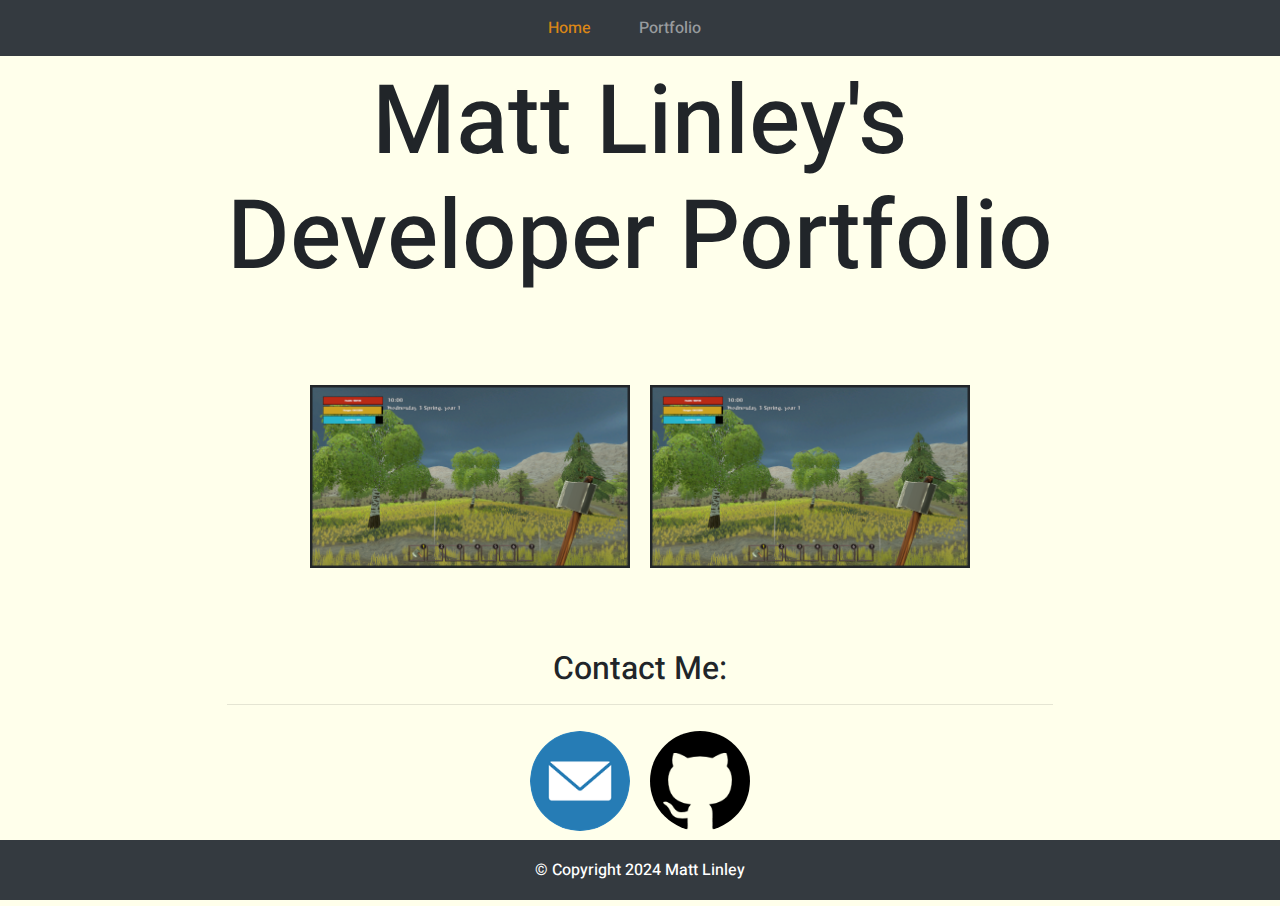
<file: index.html>
<!DOCTYPE html>

<html lang="en"><head><meta http-equiv="Content-Type" content="text/html; charset=UTF-8">
<title>Matt Linley's Developer Portfolio</title>
<link rel="stylesheet" href="styles.74a3d346a1f7cd55db63.css"><style type="text/css" id="operaUserStyle">

</style><style>.active[_ngcontent-c1]{color:#db8616!important}</style><style>.footer[_ngcontent-c2]{height:60px;line-height:60px;color:#fff;background-color:#343a40!important}</style><style type="text/css"></style><style>ul[_ngcontent-c7]{list-style:none;padding:0}</style><style>.contact-img[_ngcontent-c8]{max-width:100px;max-height:100px;border-radius:50%}</style></head>
<body>
  <main _ngcontent-c0="" class="text-center container d-flex align-items-center justify-content-center ng-trigger ng-trigger-fadeAnimation"><angular-navbar _ngcontent-c0="" class="ng-tns-c0-0" _nghost-c1=""><nav _ngcontent-c1="" class="fixed-top navbar navbar-expand-lg navbar-dark bg-dark justify-content-center"><button _ngcontent-c1="" aria-controls="navbarsExampleDefault" aria-label="Toggle navigation" class="navbar-toggler d-lg-none" type="button" aria-expanded="false"><span _ngcontent-c1="" class="navbar-toggler-icon"></span></button><div _ngcontent-c1="" class="collapse navbar-collapse" id="navbarsExampleDefault"><ul _ngcontent-c1="" class="navbar-nav mx-auto"><!----><li _ngcontent-c1="" class="nav-item mr-3 ml-3 text-center ng-star-inserted" style=""><a _ngcontent-c1="" class="nav-link active" routerlinkactive="active" href="index.html"> Home </a></li><!--<li _ngcontent-c1="" class="nav-item mr-3 ml-3 text-center ng-star-inserted" style=""><a _ngcontent-c1="" class="nav-link" routerlinkactive="active" href="https://mattlinley.github.io/about"> About </a></li>--><li _ngcontent-c1="" class="nav-item mr-3 ml-3 text-center ng-star-inserted" style=""><a _ngcontent-c1="" class="nav-link" routerlinkactive="active" href="portfolio/index.html"> Portfolio </a></li><li _ngcontent-c1="" class="nav-item mr-3 ml-3 text-center ng-star-inserted" style=""><!--<a _ngcontent-c1="" class="nav-link" routerlinkactive="active" href="https://lucarickler.github.io/portfolio/contacts"> Contact Me </a></li>--></ul></div></nav></angular-navbar><router-outlet _ngcontent-c0="" class="ng-tns-c0-0"></router-outlet><angular-landing _nghost-c3="" class="ng-star-inserted" style=""><div _ngcontent-c3="" class="center-vertical"><h1 _ngcontent-c3="" class="text-center">Matt Linley's<br _ngcontent-c3=""> Developer Portfolio</h1><br/><br/><br/><div _ngcontent-c8="" class="center-vertical"><div _ngcontent-c8="" class="center-vertical"><a style="color:#212529;" _ngcontent-c8="" href="mailto:mattlinley17@gmail.com" target="_blank"><img _ngcontent-c8="" style="width:320px" src="survivalgame.png" onmouseover="this.src='survivalgamehover.png';" onmouseout="this.src='survivalgame.png';"></a><a style="color:#212529;" _ngcontent-c8="" href="portfolio/survivalgame.html" target="_blank"><img _ngcontent-c8="" style="width:320px" src="survivalgame.png" onmouseover="this.src='survivalgamehover.png';" onmouseout="this.src='survivalgame.png';"></a></div></div><br/><br/><br/><div _ngcontent-c8="" class="center-vertical"><h2 _ngcontent-c8="">Contact Me:</h2><hr _ngcontent-c8=""><div _ngcontent-c8="" class="text-center"><a _ngcontent-c8="" href="mailto:mattlinley17@gmail.com" target="_blank"><img _ngcontent-c8="" class="contact-img" src="email.png"></a><a _ngcontent-c8="" href="https://github.com/mattlinley" target="_blank"><img _ngcontent-c8="" class="contact-img" src="github-logo.png"></a></div><footer _ngcontent-c2="" class="footer fixed-bottom font-small"><div _ngcontent-c2="" class="container text-center"><span _ngcontent-c2="">© Copyright 2024 Matt Linley</span></div></footer></angular-footer></main></angular-root>


</body></html>
</file>
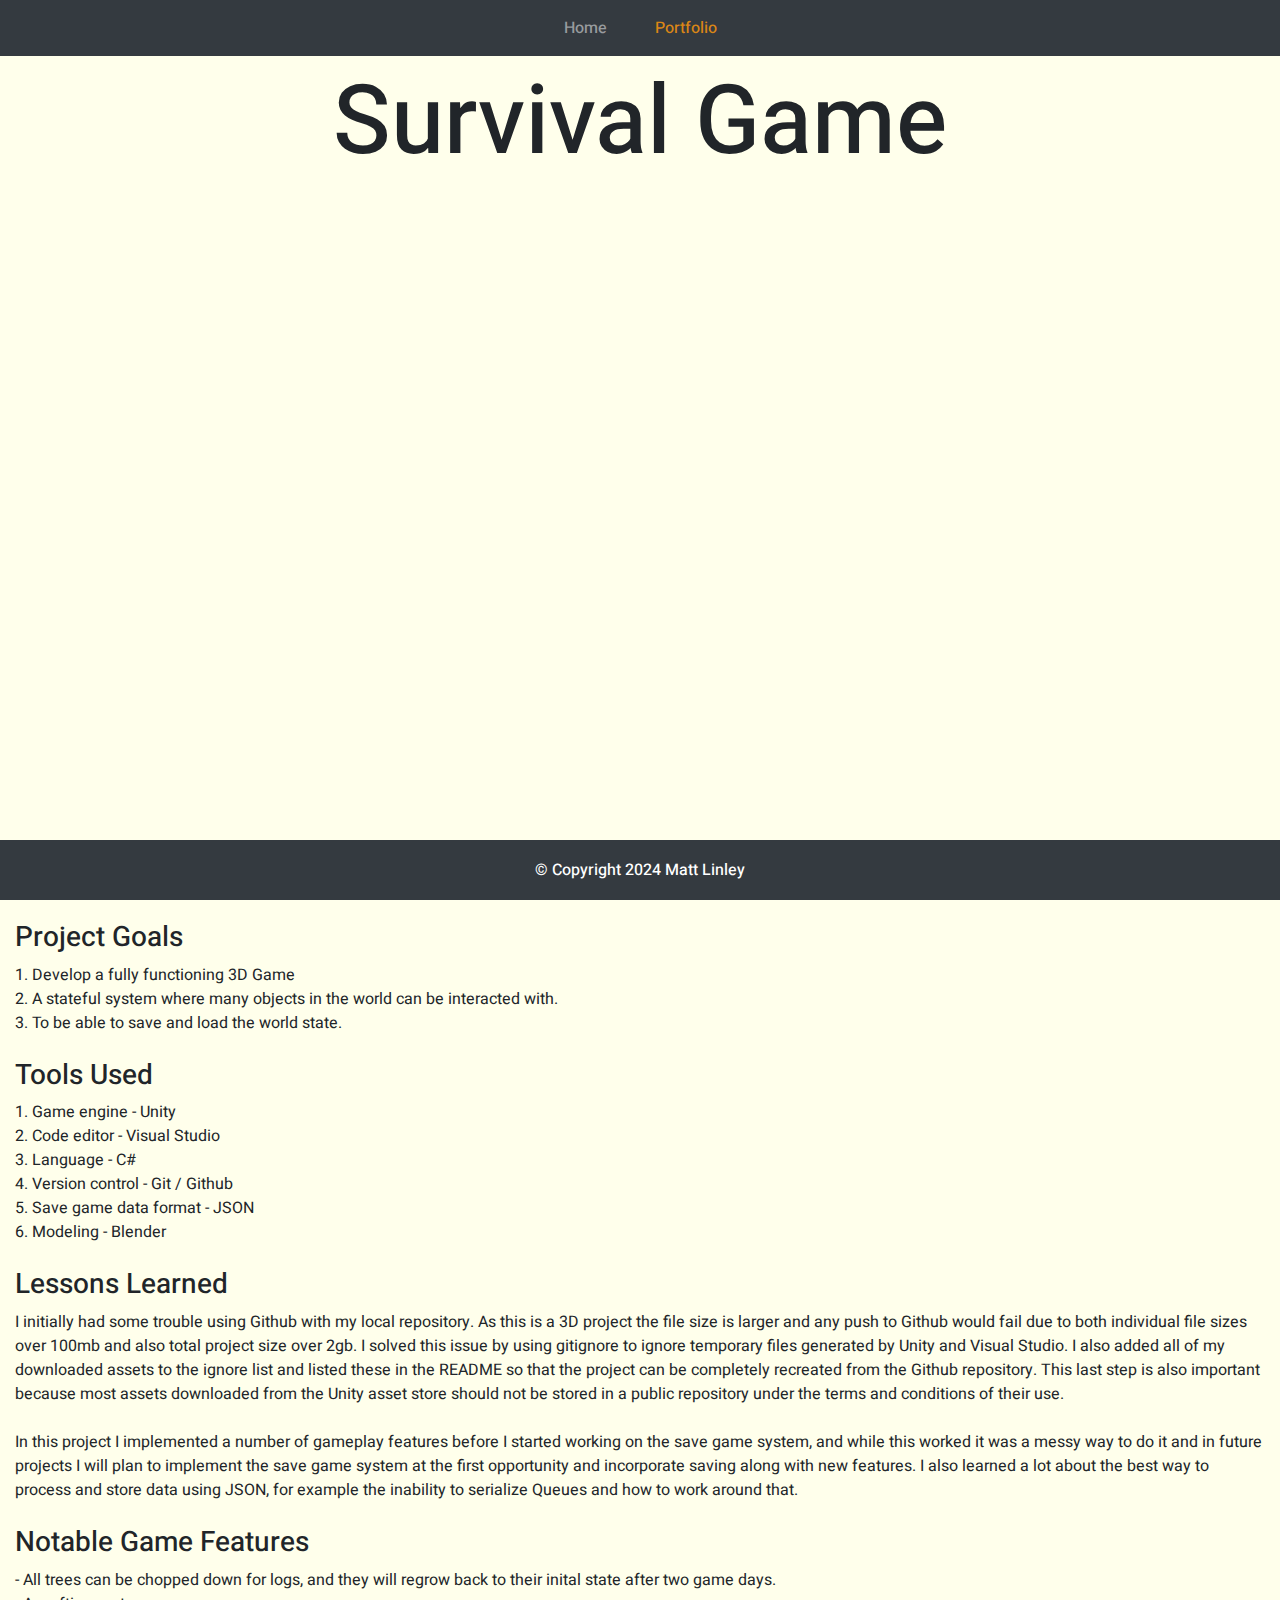
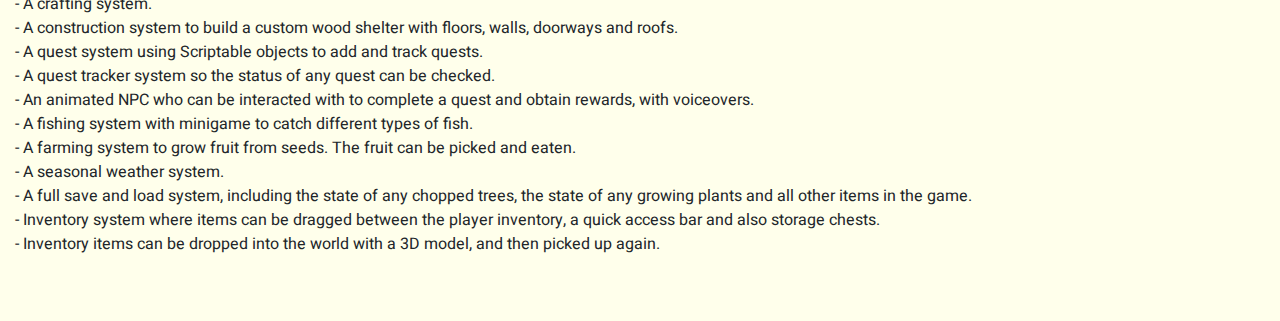
<file: portfolio/survivalgame.html>
<!DOCTYPE html>

<html lang="en"><head><meta http-equiv="Content-Type" content="text/html; charset=UTF-8">
<title>Matt Linley's Developer Portfolio</title>
<link rel="stylesheet" href="../styles.74a3d346a1f7cd55db63.css"><style type="text/css" id="operaUserStyle">

</style><style>.active[_ngcontent-c1]{color:#db8616!important}</style><style>.footer[_ngcontent-c2]{height:60px;line-height:60px;color:#fff;background-color:#343a40!important}</style><style type="text/css"></style><style>ul[_ngcontent-c7]{list-style:none;padding:0}</style><style>.contact-img[_ngcontent-c8]{max-width:100px;max-height:100px;border-radius:50%}</style></head>
<body>
  <main _ngcontent-c0="" class="text-center container d-flex align-items-center justify-content-center ng-trigger ng-trigger-fadeAnimation"><angular-navbar _ngcontent-c0="" class="ng-tns-c0-0" _nghost-c1=""><nav _ngcontent-c1="" class="fixed-top navbar navbar-expand-lg navbar-dark bg-dark justify-content-center"><button _ngcontent-c1="" aria-controls="navbarsExampleDefault" aria-label="Toggle navigation" class="navbar-toggler d-lg-none" type="button" aria-expanded="false"><span _ngcontent-c1="" class="navbar-toggler-icon"></span></button><div _ngcontent-c1="" class="collapse navbar-collapse" id="navbarsExampleDefault"><ul _ngcontent-c1="" class="navbar-nav mx-auto"><!----><li _ngcontent-c1="" class="nav-item mr-3 ml-3 text-center ng-star-inserted" style=""><a _ngcontent-c1="" class="nav-link" routerlinkactive="active" href="../index.html"> Home </a></li><!--<li _ngcontent-c1="" class="nav-item mr-3 ml-3 text-center ng-star-inserted" style=""><a _ngcontent-c1="" class="nav-link" routerlinkactive="active" href="https://mattlinley.github.io/about"> About </a></li>--><li _ngcontent-c1="" class="nav-item mr-3 ml-3 text-center ng-star-inserted" style=""><a _ngcontent-c1="" class="nav-link active" routerlinkactive="active" href="index.html"> Portfolio </a></li><!--<li _ngcontent-c1="" class="nav-item mr-3 ml-3 text-center ng-star-inserted" style=""><a _ngcontent-c1="" class="nav-link" routerlinkactive="active" href="https://lucarickler.github.io/portfolio/contacts"> Contact Me </a></li>--></ul></div></nav></angular-navbar><router-outlet _ngcontent-c0="" class="ng-tns-c0-0"></router-outlet><angular-landing _nghost-c3="" class="ng-star-inserted" style=""><div _ngcontent-c3="" class="center-horizontal">
  
  <h1 _ngcontent-c3="" class="text-center">Survival Game</h1><br/><br/>
  <iframe width="1120" height="630" src="https://www.youtube.com/embed/RkBiv9byY8E?si=G30p8PE7EVkoBh8Z" title="YouTube video player" frameborder="0" allow="accelerometer; autoplay; clipboard-write; encrypted-media; gyroscope; picture-in-picture; web-share" referrerpolicy="strict-origin-when-cross-origin" allowfullscreen></iframe>
  <div style="width:100%;text-align:left;">
  <br/><br/><h3>Project Goals</h3>
  1. Develop a fully functioning 3D Game<br/>
  2. A stateful system where many objects in the world can be interacted with.<br/>
  3. To be able to save and load the world state.<br/><br/>
  <h3>Tools Used</h3>
  1. Game engine - Unity<br/>
  2. Code editor - Visual Studio<br/>
  3. Language - C#<br/>
  4. Version control - Git / Github<br/>
  5. Save game data format - JSON<br/>
  6. Modeling - Blender<br/><br/>
  <h3>Lessons Learned</h3>
  I initially had some trouble using Github with my local repository. As this is a 3D project the file size is larger and any push to Github would fail due to both individual file sizes over 100mb and also total project size over 2gb. I solved this issue by using gitignore to ignore temporary files generated by Unity and Visual Studio. I also added all of my downloaded assets to the ignore list and listed these in the README so that the project can be completely recreated from the Github repository. This last step is also important because most assets downloaded from the Unity asset store should not be stored in a public repository under the terms and conditions of their use.<br/><br/>
  
  In this project I implemented a number of gameplay features before I started working on the save game system, and while this worked it was a messy way to do it and in future projects I will plan to implement the save game system at the first opportunity and incorporate saving along with new features. I also learned a lot about the best way to process and store data using JSON, for example the inability to serialize Queues and how to work around that.<br/><br/>
  
  <h3>Notable Game Features</h3>
  - All trees can be chopped down for logs, and they will regrow back to their inital state after two game days.<br/>
  - A crafting system.<br/>
  - A construction system to build a custom wood shelter with floors, walls, doorways and roofs.<br/>
  - A quest system using Scriptable objects to add and track quests.<br/>
  - A quest tracker system so the status of any quest can be checked.<br/>
  - An animated NPC who can be interacted with to complete a quest and obtain rewards, with voiceovers.<br/>
  - A fishing system with minigame to catch different types of fish.<br/>
  - A farming system to grow fruit from seeds. The fruit can be picked and eaten.<br/>
  - A seasonal weather system.<br/>
  - A full save and load system, including the state of any chopped trees, the state of any growing plants and all other items in the game.<br/>
  - Inventory system where items can be dragged between the player inventory, a quick access bar and also storage chests.<br/>
  - Inventory items can be dropped into the world with a 3D model, and then picked up again.<br/>
  </div>
  <div _ngcontent-c8="" class="center-vertical"><footer _ngcontent-c2="" class="footer fixed-bottom font-small"><div _ngcontent-c2="" class="container text-center"><span _ngcontent-c2="">© Copyright 2024 Matt Linley</span></div></footer></angular-footer></main></angular-root>


</body></html>
</file>
<file: styles.74a3d346a1f7cd55db63.css>
@import url(https://fonts.googleapis.com/css?family=Heebo:400,500);/*!
 * Bootstrap v4.1.1 (https://getbootstrap.com/)
 * Copyright 2011-2018 The Bootstrap Authors
 * Copyright 2011-2018 Twitter, Inc.
 * Licensed under MIT (https://github.com/twbs/bootstrap/blob/master/LICENSE)
 */:root{--blue:#007bff;--indigo:#6610f2;--purple:#6f42c1;--pink:#e83e8c;--red:#dc3545;--orange:#fd7e14;--yellow:#ffc107;--green:#28a745;--teal:#20c997;--cyan:#17a2b8;--white:#fff;--gray:#6c757d;--gray-dark:#343a40;--primary:#007bff;--secondary:#6c757d;--success:#28a745;--info:#17a2b8;--warning:#ffc107;--danger:#dc3545;--light:#f8f9fa;--dark:#343a40;--breakpoint-xs:0;--breakpoint-sm:576px;--breakpoint-md:768px;--breakpoint-lg:992px;--breakpoint-xl:1200px;--font-family-sans-serif:-apple-system,BlinkMacSystemFont,"Segoe UI",Roboto,"Helvetica Neue",Arial,sans-serif,"Apple Color Emoji","Segoe UI Emoji","Segoe UI Symbol";--font-family-monospace:SFMono-Regular,Menlo,Monaco,Consolas,"Liberation Mono","Courier New",monospace}*,::after,::before{box-sizing:border-box}html{font-family:sans-serif;line-height:1.15;-webkit-text-size-adjust:100%;-ms-text-size-adjust:100%;-ms-overflow-style:scrollbar;-webkit-tap-highlight-color:transparent}@-ms-viewport{width:device-width}article,aside,figcaption,figure,footer,header,hgroup,main,nav,section{display:block}body{margin:0;font-family:-apple-system,BlinkMacSystemFont,"Segoe UI",Roboto,"Helvetica Neue",Arial,sans-serif,"Apple Color Emoji","Segoe UI Emoji","Segoe UI Symbol";font-size:1rem;font-weight:400;line-height:1.5;color:#212529;text-align:left}[tabindex="-1"]:focus{outline:0!important}h1,h2,h3,h4,h5,h6{margin-top:0}dl,ol,p,ul{margin-top:0;margin-bottom:1rem}abbr[data-original-title],abbr[title]{text-decoration:underline;-webkit-text-decoration:underline dotted;text-decoration:underline dotted;cursor:help;border-bottom:0}address{margin-bottom:1rem;font-style:normal;line-height:inherit}ol ol,ol ul,ul ol,ul ul{margin-bottom:0}dt{font-weight:700}dd{margin-bottom:.5rem;margin-left:0}blockquote,figure{margin:0 0 1rem}dfn{font-style:italic}b,strong{font-weight:bolder}sub,sup{position:relative;font-size:75%;line-height:0;vertical-align:baseline}sub{bottom:-.25em}sup{top:-.5em}a{text-decoration:none;background-color:transparent;-webkit-text-decoration-skip:objects}a:hover{text-decoration:underline;color:#e76216}a:not([href]):not([tabindex]),a:not([href]):not([tabindex]):focus,a:not([href]):not([tabindex]):hover{color:inherit;text-decoration:none}a:not([href]):not([tabindex]):focus{outline:0}code,kbd,pre,samp{font-family:SFMono-Regular,Menlo,Monaco,Consolas,"Liberation Mono","Courier New",monospace;font-size:1em}pre{margin-top:0;margin-bottom:1rem;overflow:auto;-ms-overflow-style:scrollbar}img{vertical-align:middle;border-style:none}svg:not(:root){overflow:hidden}table{border-collapse:collapse}caption{padding-top:.75rem;padding-bottom:.75rem;color:#6c757d;text-align:left;caption-side:bottom}th{text-align:inherit}label{display:inline-block;margin-bottom:.5rem}button{border-radius:0}button:focus{outline:dotted 1px;outline:-webkit-focus-ring-color auto 5px}button,input,optgroup,select,textarea{margin:0;font-family:inherit;font-size:inherit;line-height:inherit}button,input{overflow:visible}button,select{text-transform:none}[type=reset],[type=submit],button,html [type=button]{-webkit-appearance:button}[type=button]::-moz-focus-inner,[type=reset]::-moz-focus-inner,[type=submit]::-moz-focus-inner,button::-moz-focus-inner{padding:0;border-style:none}input[type=checkbox],input[type=radio]{box-sizing:border-box;padding:0}input[type=date],input[type=datetime-local],input[type=month],input[type=time]{-webkit-appearance:listbox}textarea{overflow:auto;resize:vertical}fieldset{min-width:0;padding:0;margin:0;border:0}legend{display:block;width:100%;max-width:100%;padding:0;margin-bottom:.5rem;font-size:1.5rem;line-height:inherit;color:inherit;white-space:normal}progress{vertical-align:baseline}[type=number]::-webkit-inner-spin-button,[type=number]::-webkit-outer-spin-button{height:auto}[type=search]{outline-offset:-2px;-webkit-appearance:none}[type=search]::-webkit-search-cancel-button,[type=search]::-webkit-search-decoration{-webkit-appearance:none}::-webkit-file-upload-button{font:inherit;-webkit-appearance:button}output{display:inline-block}summary{display:list-item;cursor:pointer}template{display:none}[hidden]{display:none!important}.h1,.h2,.h3,.h4,.h5,.h6,h1,h2,h3,h4,h5,h6{margin-bottom:.5rem;font-family:inherit;font-weight:500;line-height:1.2;color:inherit}.h1,h1{font-size:2.5rem}.h2,h2{font-size:2rem}.h3,h3{font-size:1.75rem}.h4,h4{font-size:1.5rem}.h5,h5{font-size:1.25rem}.h6,h6{font-size:1rem}.lead{font-size:1.25rem;font-weight:300}.display-1{font-size:6rem;font-weight:300;line-height:1.2}.display-2{font-size:5.5rem;font-weight:300;line-height:1.2}.display-3{font-size:4.5rem;font-weight:300;line-height:1.2}.display-4{font-size:3.5rem;font-weight:300;line-height:1.2}hr{box-sizing:content-box;height:0;overflow:visible;margin-top:1rem;margin-bottom:1rem;border:0;border-top:1px solid rgba(0,0,0,.1)}.small,small{font-size:80%;font-weight:400}.mark,mark{padding:.2em;background-color:#fcf8e3}.list-inline,.list-unstyled{padding-left:0;list-style:none}.list-inline-item{display:inline-block}.list-inline-item:not(:last-child){margin-right:.5rem}.initialism{font-size:90%;text-transform:uppercase}.blockquote{margin-bottom:1rem;font-size:1.25rem}.blockquote-footer{display:block;font-size:80%;color:#6c757d}.blockquote-footer::before{content:"\2014 \00A0"}.img-fluid{max-width:100%;height:auto}.img-thumbnail{padding:.25rem;background-color:#fff;border:1px solid #dee2e6;border-radius:.25rem;max-width:100%;height:auto}.figure{display:inline-block}.figure-img{margin-bottom:.5rem;line-height:1}.figure-caption{font-size:90%;color:#6c757d}code{font-size:87.5%;color:#e83e8c;word-break:break-word}a>code{color:inherit}kbd{padding:.2rem .4rem;font-size:87.5%;color:#fff;background-color:#212529;border-radius:.2rem}kbd kbd{padding:0;font-size:100%;font-weight:700}pre{display:block;font-size:87.5%;color:#212529}pre code{font-size:inherit;color:inherit;word-break:normal}.pre-scrollable{max-height:340px;overflow-y:scroll}.container{width:100%;padding-right:15px;padding-left:15px;margin-right:auto;margin-left:auto}@media (min-width:576px){.container{max-width:540px}}@media (min-width:768px){.container{max-width:720px}}@media (min-width:992px){.container{max-width:960px}}@media (min-width:1200px){.container{max-width:1140px}}.container-fluid{width:100%;padding-right:15px;padding-left:15px;margin-right:auto;margin-left:auto}.row{display:flex;flex-wrap:wrap;margin-right:-15px;margin-left:-15px}.no-gutters{margin-right:0;margin-left:0}.no-gutters>.col,.no-gutters>[class*=col-]{padding-right:0;padding-left:0}.col,.col-1,.col-10,.col-11,.col-12,.col-2,.col-3,.col-4,.col-5,.col-6,.col-7,.col-8,.col-9,.col-auto,.col-lg,.col-lg-1,.col-lg-10,.col-lg-11,.col-lg-12,.col-lg-2,.col-lg-3,.col-lg-4,.col-lg-5,.col-lg-6,.col-lg-7,.col-lg-8,.col-lg-9,.col-lg-auto,.col-md,.col-md-1,.col-md-10,.col-md-11,.col-md-12,.col-md-2,.col-md-3,.col-md-4,.col-md-5,.col-md-6,.col-md-7,.col-md-8,.col-md-9,.col-md-auto,.col-sm,.col-sm-1,.col-sm-10,.col-sm-11,.col-sm-12,.col-sm-2,.col-sm-3,.col-sm-4,.col-sm-5,.col-sm-6,.col-sm-7,.col-sm-8,.col-sm-9,.col-sm-auto,.col-xl,.col-xl-1,.col-xl-10,.col-xl-11,.col-xl-12,.col-xl-2,.col-xl-3,.col-xl-4,.col-xl-5,.col-xl-6,.col-xl-7,.col-xl-8,.col-xl-9,.col-xl-auto{position:relative;width:100%;min-height:1px;padding-right:15px;padding-left:15px}.col{flex-basis:0;flex-grow:1;max-width:100%}.col-auto{flex:0 0 auto;width:auto;max-width:none}.col-1{flex:0 0 8.333333%;max-width:8.333333%}.col-2{flex:0 0 16.666667%;max-width:16.666667%}.col-3{flex:0 0 25%;max-width:25%}.col-4{flex:0 0 33.333333%;max-width:33.333333%}.col-5{flex:0 0 41.666667%;max-width:41.666667%}.col-6{flex:0 0 50%;max-width:50%}.col-7{flex:0 0 58.333333%;max-width:58.333333%}.col-8{flex:0 0 66.666667%;max-width:66.666667%}.col-9{flex:0 0 75%;max-width:75%}.col-10{flex:0 0 83.333333%;max-width:83.333333%}.col-11{flex:0 0 91.666667%;max-width:91.666667%}.col-12{flex:0 0 100%;max-width:100%}.order-first{order:-1}.order-last{order:13}.order-0{order:0}.order-1{order:1}.order-2{order:2}.order-3{order:3}.order-4{order:4}.order-5{order:5}.order-6{order:6}.order-7{order:7}.order-8{order:8}.order-9{order:9}.order-10{order:10}.order-11{order:11}.order-12{order:12}.offset-1{margin-left:8.333333%}.offset-2{margin-left:16.666667%}.offset-3{margin-left:25%}.offset-4{margin-left:33.333333%}.offset-5{margin-left:41.666667%}.offset-6{margin-left:50%}.offset-7{margin-left:58.333333%}.offset-8{margin-left:66.666667%}.offset-9{margin-left:75%}.offset-10{margin-left:83.333333%}.offset-11{margin-left:91.666667%}@media (min-width:576px){.col-sm{flex-basis:0;flex-grow:1;max-width:100%}.col-sm-auto{flex:0 0 auto;width:auto;max-width:none}.col-sm-1{flex:0 0 8.333333%;max-width:8.333333%}.col-sm-2{flex:0 0 16.666667%;max-width:16.666667%}.col-sm-3{flex:0 0 25%;max-width:25%}.col-sm-4{flex:0 0 33.333333%;max-width:33.333333%}.col-sm-5{flex:0 0 41.666667%;max-width:41.666667%}.col-sm-6{flex:0 0 50%;max-width:50%}.col-sm-7{flex:0 0 58.333333%;max-width:58.333333%}.col-sm-8{flex:0 0 66.666667%;max-width:66.666667%}.col-sm-9{flex:0 0 75%;max-width:75%}.col-sm-10{flex:0 0 83.333333%;max-width:83.333333%}.col-sm-11{flex:0 0 91.666667%;max-width:91.666667%}.col-sm-12{flex:0 0 100%;max-width:100%}.order-sm-first{order:-1}.order-sm-last{order:13}.order-sm-0{order:0}.order-sm-1{order:1}.order-sm-2{order:2}.order-sm-3{order:3}.order-sm-4{order:4}.order-sm-5{order:5}.order-sm-6{order:6}.order-sm-7{order:7}.order-sm-8{order:8}.order-sm-9{order:9}.order-sm-10{order:10}.order-sm-11{order:11}.order-sm-12{order:12}.offset-sm-0{margin-left:0}.offset-sm-1{margin-left:8.333333%}.offset-sm-2{margin-left:16.666667%}.offset-sm-3{margin-left:25%}.offset-sm-4{margin-left:33.333333%}.offset-sm-5{margin-left:41.666667%}.offset-sm-6{margin-left:50%}.offset-sm-7{margin-left:58.333333%}.offset-sm-8{margin-left:66.666667%}.offset-sm-9{margin-left:75%}.offset-sm-10{margin-left:83.333333%}.offset-sm-11{margin-left:91.666667%}}@media (min-width:768px){.col-md{flex-basis:0;flex-grow:1;max-width:100%}.col-md-auto{flex:0 0 auto;width:auto;max-width:none}.col-md-1{flex:0 0 8.333333%;max-width:8.333333%}.col-md-2{flex:0 0 16.666667%;max-width:16.666667%}.col-md-3{flex:0 0 25%;max-width:25%}.col-md-4{flex:0 0 33.333333%;max-width:33.333333%}.col-md-5{flex:0 0 41.666667%;max-width:41.666667%}.col-md-6{flex:0 0 50%;max-width:50%}.col-md-7{flex:0 0 58.333333%;max-width:58.333333%}.col-md-8{flex:0 0 66.666667%;max-width:66.666667%}.col-md-9{flex:0 0 75%;max-width:75%}.col-md-10{flex:0 0 83.333333%;max-width:83.333333%}.col-md-11{flex:0 0 91.666667%;max-width:91.666667%}.col-md-12{flex:0 0 100%;max-width:100%}.order-md-first{order:-1}.order-md-last{order:13}.order-md-0{order:0}.order-md-1{order:1}.order-md-2{order:2}.order-md-3{order:3}.order-md-4{order:4}.order-md-5{order:5}.order-md-6{order:6}.order-md-7{order:7}.order-md-8{order:8}.order-md-9{order:9}.order-md-10{order:10}.order-md-11{order:11}.order-md-12{order:12}.offset-md-0{margin-left:0}.offset-md-1{margin-left:8.333333%}.offset-md-2{margin-left:16.666667%}.offset-md-3{margin-left:25%}.offset-md-4{margin-left:33.333333%}.offset-md-5{margin-left:41.666667%}.offset-md-6{margin-left:50%}.offset-md-7{margin-left:58.333333%}.offset-md-8{margin-left:66.666667%}.offset-md-9{margin-left:75%}.offset-md-10{margin-left:83.333333%}.offset-md-11{margin-left:91.666667%}}@media (min-width:992px){.col-lg{flex-basis:0;flex-grow:1;max-width:100%}.col-lg-auto{flex:0 0 auto;width:auto;max-width:none}.col-lg-1{flex:0 0 8.333333%;max-width:8.333333%}.col-lg-2{flex:0 0 16.666667%;max-width:16.666667%}.col-lg-3{flex:0 0 25%;max-width:25%}.col-lg-4{flex:0 0 33.333333%;max-width:33.333333%}.col-lg-5{flex:0 0 41.666667%;max-width:41.666667%}.col-lg-6{flex:0 0 50%;max-width:50%}.col-lg-7{flex:0 0 58.333333%;max-width:58.333333%}.col-lg-8{flex:0 0 66.666667%;max-width:66.666667%}.col-lg-9{flex:0 0 75%;max-width:75%}.col-lg-10{flex:0 0 83.333333%;max-width:83.333333%}.col-lg-11{flex:0 0 91.666667%;max-width:91.666667%}.col-lg-12{flex:0 0 100%;max-width:100%}.order-lg-first{order:-1}.order-lg-last{order:13}.order-lg-0{order:0}.order-lg-1{order:1}.order-lg-2{order:2}.order-lg-3{order:3}.order-lg-4{order:4}.order-lg-5{order:5}.order-lg-6{order:6}.order-lg-7{order:7}.order-lg-8{order:8}.order-lg-9{order:9}.order-lg-10{order:10}.order-lg-11{order:11}.order-lg-12{order:12}.offset-lg-0{margin-left:0}.offset-lg-1{margin-left:8.333333%}.offset-lg-2{margin-left:16.666667%}.offset-lg-3{margin-left:25%}.offset-lg-4{margin-left:33.333333%}.offset-lg-5{margin-left:41.666667%}.offset-lg-6{margin-left:50%}.offset-lg-7{margin-left:58.333333%}.offset-lg-8{margin-left:66.666667%}.offset-lg-9{margin-left:75%}.offset-lg-10{margin-left:83.333333%}.offset-lg-11{margin-left:91.666667%}}@media (min-width:1200px){.col-xl{flex-basis:0;flex-grow:1;max-width:100%}.col-xl-auto{flex:0 0 auto;width:auto;max-width:none}.col-xl-1{flex:0 0 8.333333%;max-width:8.333333%}.col-xl-2{flex:0 0 16.666667%;max-width:16.666667%}.col-xl-3{flex:0 0 25%;max-width:25%}.col-xl-4{flex:0 0 33.333333%;max-width:33.333333%}.col-xl-5{flex:0 0 41.666667%;max-width:41.666667%}.col-xl-6{flex:0 0 50%;max-width:50%}.col-xl-7{flex:0 0 58.333333%;max-width:58.333333%}.col-xl-8{flex:0 0 66.666667%;max-width:66.666667%}.col-xl-9{flex:0 0 75%;max-width:75%}.col-xl-10{flex:0 0 83.333333%;max-width:83.333333%}.col-xl-11{flex:0 0 91.666667%;max-width:91.666667%}.col-xl-12{flex:0 0 100%;max-width:100%}.order-xl-first{order:-1}.order-xl-last{order:13}.order-xl-0{order:0}.order-xl-1{order:1}.order-xl-2{order:2}.order-xl-3{order:3}.order-xl-4{order:4}.order-xl-5{order:5}.order-xl-6{order:6}.order-xl-7{order:7}.order-xl-8{order:8}.order-xl-9{order:9}.order-xl-10{order:10}.order-xl-11{order:11}.order-xl-12{order:12}.offset-xl-0{margin-left:0}.offset-xl-1{margin-left:8.333333%}.offset-xl-2{margin-left:16.666667%}.offset-xl-3{margin-left:25%}.offset-xl-4{margin-left:33.333333%}.offset-xl-5{margin-left:41.666667%}.offset-xl-6{margin-left:50%}.offset-xl-7{margin-left:58.333333%}.offset-xl-8{margin-left:66.666667%}.offset-xl-9{margin-left:75%}.offset-xl-10{margin-left:83.333333%}.offset-xl-11{margin-left:91.666667%}}.table{width:100%;max-width:100%;margin-bottom:1rem;background-color:transparent}.table td,.table th{padding:.75rem;vertical-align:top;border-top:1px solid #dee2e6}.table thead th{vertical-align:bottom;border-bottom:2px solid #dee2e6}.table tbody+tbody{border-top:2px solid #dee2e6}.table .table{background-color:#fff}.table-sm td,.table-sm th{padding:.3rem}.table-bordered,.table-bordered td,.table-bordered th{border:1px solid #dee2e6}.table-bordered thead td,.table-bordered thead th{border-bottom-width:2px}.table-borderless tbody+tbody,.table-borderless td,.table-borderless th,.table-borderless thead th{border:0}.table-striped tbody tr:nth-of-type(odd){background-color:rgba(0,0,0,.05)}.table-hover tbody tr:hover{background-color:rgba(0,0,0,.075)}.table-primary,.table-primary>td,.table-primary>th{background-color:#b8daff}.table-hover .table-primary:hover,.table-hover .table-primary:hover>td,.table-hover .table-primary:hover>th{background-color:#9fcdff}.table-secondary,.table-secondary>td,.table-secondary>th{background-color:#d6d8db}.table-hover .table-secondary:hover,.table-hover .table-secondary:hover>td,.table-hover .table-secondary:hover>th{background-color:#c8cbcf}.table-success,.table-success>td,.table-success>th{background-color:#c3e6cb}.table-hover .table-success:hover,.table-hover .table-success:hover>td,.table-hover .table-success:hover>th{background-color:#b1dfbb}.table-info,.table-info>td,.table-info>th{background-color:#bee5eb}.table-hover .table-info:hover,.table-hover .table-info:hover>td,.table-hover .table-info:hover>th{background-color:#abdde5}.table-warning,.table-warning>td,.table-warning>th{background-color:#ffeeba}.table-hover .table-warning:hover,.table-hover .table-warning:hover>td,.table-hover .table-warning:hover>th{background-color:#ffe8a1}.table-danger,.table-danger>td,.table-danger>th{background-color:#f5c6cb}.table-hover .table-danger:hover,.table-hover .table-danger:hover>td,.table-hover .table-danger:hover>th{background-color:#f1b0b7}.table-light,.table-light>td,.table-light>th{background-color:#fdfdfe}.table-hover .table-light:hover,.table-hover .table-light:hover>td,.table-hover .table-light:hover>th{background-color:#ececf6}.table-dark,.table-dark>td,.table-dark>th{background-color:#c6c8ca}.table-hover .table-dark:hover,.table-hover .table-dark:hover>td,.table-hover .table-dark:hover>th{background-color:#b9bbbe}.table-active,.table-active>td,.table-active>th,.table-hover .table-active:hover,.table-hover .table-active:hover>td,.table-hover .table-active:hover>th{background-color:rgba(0,0,0,.075)}.table .thead-dark th{color:#fff;background-color:#212529;border-color:#32383e}.table .thead-light th{color:#495057;background-color:#e9ecef;border-color:#dee2e6}.table-dark{color:#fff;background-color:#212529}.table-dark td,.table-dark th,.table-dark thead th{border-color:#32383e}.table-dark.table-bordered{border:0}.table-dark.table-striped tbody tr:nth-of-type(odd){background-color:rgba(255,255,255,.05)}.table-dark.table-hover tbody tr:hover{background-color:rgba(255,255,255,.075)}@media (max-width:575.98px){.table-responsive-sm{display:block;width:100%;overflow-x:auto;-webkit-overflow-scrolling:touch;-ms-overflow-style:-ms-autohiding-scrollbar}.table-responsive-sm>.table-bordered{border:0}}@media (max-width:767.98px){.table-responsive-md{display:block;width:100%;overflow-x:auto;-webkit-overflow-scrolling:touch;-ms-overflow-style:-ms-autohiding-scrollbar}.table-responsive-md>.table-bordered{border:0}}@media (max-width:991.98px){.table-responsive-lg{display:block;width:100%;overflow-x:auto;-webkit-overflow-scrolling:touch;-ms-overflow-style:-ms-autohiding-scrollbar}.table-responsive-lg>.table-bordered{border:0}}@media (max-width:1199.98px){.table-responsive-xl{display:block;width:100%;overflow-x:auto;-webkit-overflow-scrolling:touch;-ms-overflow-style:-ms-autohiding-scrollbar}.table-responsive-xl>.table-bordered{border:0}}.table-responsive{display:block;width:100%;overflow-x:auto;-webkit-overflow-scrolling:touch;-ms-overflow-style:-ms-autohiding-scrollbar}.table-responsive>.table-bordered{border:0}.form-control{display:block;width:100%;padding:.375rem .75rem;font-size:1rem;line-height:1.5;color:#495057;background-color:#fff;background-clip:padding-box;border:1px solid #ced4da;border-radius:.25rem;transition:border-color .15s ease-in-out,box-shadow .15s ease-in-out}@media screen and (prefers-reduced-motion:reduce){.form-control{transition:none}}.form-control::-ms-expand{background-color:transparent;border:0}.form-control:focus{color:#495057;background-color:#fff;border-color:#80bdff;outline:0;box-shadow:0 0 0 .2rem rgba(0,123,255,.25)}.form-control::-webkit-input-placeholder{color:#6c757d;opacity:1}.form-control:-ms-input-placeholder{color:#6c757d;opacity:1}.form-control::-ms-input-placeholder{color:#6c757d;opacity:1}.form-control::placeholder{color:#6c757d;opacity:1}.form-control:disabled,.form-control[readonly]{background-color:#e9ecef;opacity:1}select.form-control:not([size]):not([multiple]){height:calc(2.25rem + 2px)}select.form-control:focus::-ms-value{color:#495057;background-color:#fff}.form-control-file,.form-control-range{display:block;width:100%}.col-form-label{padding-top:calc(.375rem + 1px);padding-bottom:calc(.375rem + 1px);margin-bottom:0;font-size:inherit;line-height:1.5}.col-form-label-lg{padding-top:calc(.5rem + 1px);padding-bottom:calc(.5rem + 1px);font-size:1.25rem;line-height:1.5}.col-form-label-sm{padding-top:calc(.25rem + 1px);padding-bottom:calc(.25rem + 1px);font-size:.875rem;line-height:1.5}.form-control-plaintext{display:block;width:100%;padding-top:.375rem;padding-bottom:.375rem;margin-bottom:0;line-height:1.5;color:#212529;background-color:transparent;border:solid transparent;border-width:1px 0}.form-control-plaintext.form-control-lg,.form-control-plaintext.form-control-sm,.input-group-lg>.form-control-plaintext.form-control,.input-group-lg>.input-group-append>.form-control-plaintext.btn,.input-group-lg>.input-group-append>.form-control-plaintext.input-group-text,.input-group-lg>.input-group-prepend>.form-control-plaintext.btn,.input-group-lg>.input-group-prepend>.form-control-plaintext.input-group-text,.input-group-sm>.form-control-plaintext.form-control,.input-group-sm>.input-group-append>.form-control-plaintext.btn,.input-group-sm>.input-group-append>.form-control-plaintext.input-group-text,.input-group-sm>.input-group-prepend>.form-control-plaintext.btn,.input-group-sm>.input-group-prepend>.form-control-plaintext.input-group-text{padding-right:0;padding-left:0}.form-control-sm,.input-group-sm>.form-control,.input-group-sm>.input-group-append>.btn,.input-group-sm>.input-group-append>.input-group-text,.input-group-sm>.input-group-prepend>.btn,.input-group-sm>.input-group-prepend>.input-group-text{padding:.25rem .5rem;font-size:.875rem;line-height:1.5;border-radius:.2rem}.input-group-sm>.input-group-append>select.btn:not([size]):not([multiple]),.input-group-sm>.input-group-append>select.input-group-text:not([size]):not([multiple]),.input-group-sm>.input-group-prepend>select.btn:not([size]):not([multiple]),.input-group-sm>.input-group-prepend>select.input-group-text:not([size]):not([multiple]),.input-group-sm>select.form-control:not([size]):not([multiple]),select.form-control-sm:not([size]):not([multiple]){height:calc(1.8125rem + 2px)}.form-control-lg,.input-group-lg>.form-control,.input-group-lg>.input-group-append>.btn,.input-group-lg>.input-group-append>.input-group-text,.input-group-lg>.input-group-prepend>.btn,.input-group-lg>.input-group-prepend>.input-group-text{padding:.5rem 1rem;font-size:1.25rem;line-height:1.5;border-radius:.3rem}.input-group-lg>.input-group-append>select.btn:not([size]):not([multiple]),.input-group-lg>.input-group-append>select.input-group-text:not([size]):not([multiple]),.input-group-lg>.input-group-prepend>select.btn:not([size]):not([multiple]),.input-group-lg>.input-group-prepend>select.input-group-text:not([size]):not([multiple]),.input-group-lg>select.form-control:not([size]):not([multiple]),select.form-control-lg:not([size]):not([multiple]){height:calc(2.875rem + 2px)}.form-group{margin-bottom:1rem}.form-text{display:block;margin-top:.25rem}.form-row{display:flex;flex-wrap:wrap;margin-right:-5px;margin-left:-5px}.form-row>.col,.form-row>[class*=col-]{padding-right:5px;padding-left:5px}.form-check{position:relative;display:block;padding-left:1.25rem}.form-check-input{position:absolute;margin-top:.3rem;margin-left:-1.25rem}.form-check-input:disabled~.form-check-label{color:#6c757d}.form-check-label{margin-bottom:0}.form-check-inline{display:inline-flex;align-items:center;padding-left:0;margin-right:.75rem}.form-check-inline .form-check-input{position:static;margin-top:0;margin-right:.3125rem;margin-left:0}.valid-feedback{display:none;width:100%;margin-top:.25rem;font-size:80%;color:#28a745}.valid-tooltip{position:absolute;top:100%;z-index:5;display:none;max-width:100%;padding:.5rem;margin-top:.1rem;font-size:.875rem;line-height:1;color:#fff;background-color:rgba(40,167,69,.8);border-radius:.2rem}.custom-select.is-valid,.form-control.is-valid,.was-validated .custom-select:valid,.was-validated .form-control:valid{border-color:#28a745}.custom-select.is-valid:focus,.form-control.is-valid:focus,.was-validated .custom-select:valid:focus,.was-validated .form-control:valid:focus{border-color:#28a745;box-shadow:0 0 0 .2rem rgba(40,167,69,.25)}.custom-select.is-valid~.valid-feedback,.custom-select.is-valid~.valid-tooltip,.form-control.is-valid~.valid-feedback,.form-control.is-valid~.valid-tooltip,.was-validated .custom-select:valid~.valid-feedback,.was-validated .custom-select:valid~.valid-tooltip,.was-validated .form-control:valid~.valid-feedback,.was-validated .form-control:valid~.valid-tooltip{display:block}.form-control-file.is-valid~.valid-feedback,.form-control-file.is-valid~.valid-tooltip,.was-validated .form-control-file:valid~.valid-feedback,.was-validated .form-control-file:valid~.valid-tooltip{display:block}.form-check-input.is-valid~.form-check-label,.was-validated .form-check-input:valid~.form-check-label{color:#28a745}.form-check-input.is-valid~.valid-feedback,.form-check-input.is-valid~.valid-tooltip,.was-validated .form-check-input:valid~.valid-feedback,.was-validated .form-check-input:valid~.valid-tooltip{display:block}.custom-control-input.is-valid~.custom-control-label,.was-validated .custom-control-input:valid~.custom-control-label{color:#28a745}.custom-control-input.is-valid~.custom-control-label::before,.was-validated .custom-control-input:valid~.custom-control-label::before{background-color:#71dd8a}.custom-control-input.is-valid~.valid-feedback,.custom-control-input.is-valid~.valid-tooltip,.was-validated .custom-control-input:valid~.valid-feedback,.was-validated .custom-control-input:valid~.valid-tooltip{display:block}.custom-control-input.is-valid:checked~.custom-control-label::before,.was-validated .custom-control-input:valid:checked~.custom-control-label::before{background-color:#34ce57}.custom-control-input.is-valid:focus~.custom-control-label::before,.was-validated .custom-control-input:valid:focus~.custom-control-label::before{box-shadow:0 0 0 1px #fff,0 0 0 .2rem rgba(40,167,69,.25)}.custom-file-input.is-valid~.custom-file-label,.was-validated .custom-file-input:valid~.custom-file-label{border-color:#28a745}.custom-file-input.is-valid~.custom-file-label::before,.was-validated .custom-file-input:valid~.custom-file-label::before{border-color:inherit}.custom-file-input.is-valid~.valid-feedback,.custom-file-input.is-valid~.valid-tooltip,.was-validated .custom-file-input:valid~.valid-feedback,.was-validated .custom-file-input:valid~.valid-tooltip{display:block}.custom-file-input.is-valid:focus~.custom-file-label,.was-validated .custom-file-input:valid:focus~.custom-file-label{box-shadow:0 0 0 .2rem rgba(40,167,69,.25)}.invalid-feedback{display:none;width:100%;margin-top:.25rem;font-size:80%;color:#dc3545}.invalid-tooltip{position:absolute;top:100%;z-index:5;display:none;max-width:100%;padding:.5rem;margin-top:.1rem;font-size:.875rem;line-height:1;color:#fff;background-color:rgba(220,53,69,.8);border-radius:.2rem}.custom-select.is-invalid,.form-control.is-invalid,.was-validated .custom-select:invalid,.was-validated .form-control:invalid{border-color:#dc3545}.custom-select.is-invalid:focus,.form-control.is-invalid:focus,.was-validated .custom-select:invalid:focus,.was-validated .form-control:invalid:focus{border-color:#dc3545;box-shadow:0 0 0 .2rem rgba(220,53,69,.25)}.custom-select.is-invalid~.invalid-feedback,.custom-select.is-invalid~.invalid-tooltip,.form-control.is-invalid~.invalid-feedback,.form-control.is-invalid~.invalid-tooltip,.was-validated .custom-select:invalid~.invalid-feedback,.was-validated .custom-select:invalid~.invalid-tooltip,.was-validated .form-control:invalid~.invalid-feedback,.was-validated .form-control:invalid~.invalid-tooltip{display:block}.form-control-file.is-invalid~.invalid-feedback,.form-control-file.is-invalid~.invalid-tooltip,.was-validated .form-control-file:invalid~.invalid-feedback,.was-validated .form-control-file:invalid~.invalid-tooltip{display:block}.form-check-input.is-invalid~.form-check-label,.was-validated .form-check-input:invalid~.form-check-label{color:#dc3545}.form-check-input.is-invalid~.invalid-feedback,.form-check-input.is-invalid~.invalid-tooltip,.was-validated .form-check-input:invalid~.invalid-feedback,.was-validated .form-check-input:invalid~.invalid-tooltip{display:block}.custom-control-input.is-invalid~.custom-control-label,.was-validated .custom-control-input:invalid~.custom-control-label{color:#dc3545}.custom-control-input.is-invalid~.custom-control-label::before,.was-validated .custom-control-input:invalid~.custom-control-label::before{background-color:#efa2a9}.custom-control-input.is-invalid~.invalid-feedback,.custom-control-input.is-invalid~.invalid-tooltip,.was-validated .custom-control-input:invalid~.invalid-feedback,.was-validated .custom-control-input:invalid~.invalid-tooltip{display:block}.custom-control-input.is-invalid:checked~.custom-control-label::before,.was-validated .custom-control-input:invalid:checked~.custom-control-label::before{background-color:#e4606d}.custom-control-input.is-invalid:focus~.custom-control-label::before,.was-validated .custom-control-input:invalid:focus~.custom-control-label::before{box-shadow:0 0 0 1px #fff,0 0 0 .2rem rgba(220,53,69,.25)}.custom-file-input.is-invalid~.custom-file-label,.was-validated .custom-file-input:invalid~.custom-file-label{border-color:#dc3545}.custom-file-input.is-invalid~.custom-file-label::before,.was-validated .custom-file-input:invalid~.custom-file-label::before{border-color:inherit}.custom-file-input.is-invalid~.invalid-feedback,.custom-file-input.is-invalid~.invalid-tooltip,.was-validated .custom-file-input:invalid~.invalid-feedback,.was-validated .custom-file-input:invalid~.invalid-tooltip{display:block}.custom-file-input.is-invalid:focus~.custom-file-label,.was-validated .custom-file-input:invalid:focus~.custom-file-label{box-shadow:0 0 0 .2rem rgba(220,53,69,.25)}.form-inline{display:flex;flex-flow:row wrap;align-items:center}.form-inline .form-check{width:100%}@media (min-width:576px){.form-inline label{display:flex;align-items:center;justify-content:center;margin-bottom:0}.form-inline .form-group{display:flex;flex:0 0 auto;flex-flow:row wrap;align-items:center;margin-bottom:0}.form-inline .form-control{display:inline-block;width:auto;vertical-align:middle}.form-inline .form-control-plaintext{display:inline-block}.form-inline .custom-select,.form-inline .input-group{width:auto}.form-inline .form-check{display:flex;align-items:center;justify-content:center;width:auto;padding-left:0}.form-inline .form-check-input{position:relative;margin-top:0;margin-right:.25rem;margin-left:0}.form-inline .custom-control{align-items:center;justify-content:center}.form-inline .custom-control-label{margin-bottom:0}}.btn{display:inline-block;font-weight:400;text-align:center;white-space:nowrap;vertical-align:middle;-webkit-user-select:none;-moz-user-select:none;-ms-user-select:none;user-select:none;border:1px solid transparent;padding:.375rem .75rem;font-size:1rem;line-height:1.5;border-radius:.25rem;transition:color .15s ease-in-out,background-color .15s ease-in-out,border-color .15s ease-in-out,box-shadow .15s ease-in-out}@media screen and (prefers-reduced-motion:reduce){.btn{transition:none}}.btn:focus,.btn:hover{text-decoration:none}.btn.focus,.btn:focus{outline:0;box-shadow:0 0 0 .2rem rgba(0,123,255,.25)}.btn.disabled,.btn:disabled{opacity:.65}.btn:not(:disabled):not(.disabled){cursor:pointer}.btn:not(:disabled):not(.disabled).active,.btn:not(:disabled):not(.disabled):active{background-image:none}a.btn.disabled,fieldset:disabled a.btn{pointer-events:none}.btn-primary{color:#fff}.btn-primary:hover{color:#fff;background-color:#0069d9;border-color:#0062cc}.btn-primary.focus,.btn-primary:focus{box-shadow:0 0 0 .2rem rgba(0,123,255,.5)}.btn-primary.disabled,.btn-primary:disabled{color:#fff;background-color:#007bff;border-color:#007bff}.btn-primary:not(:disabled):not(.disabled).active,.btn-primary:not(:disabled):not(.disabled):active,.show>.btn-primary.dropdown-toggle{color:#fff;background-color:#0062cc;border-color:#005cbf}.btn-primary:not(:disabled):not(.disabled).active:focus,.btn-primary:not(:disabled):not(.disabled):active:focus,.show>.btn-primary.dropdown-toggle:focus{box-shadow:0 0 0 .2rem rgba(0,123,255,.5)}.btn-secondary{color:#fff;background-color:#6c757d;border-color:#6c757d}.btn-secondary:hover{color:#fff;background-color:#5a6268;border-color:#545b62}.btn-secondary.focus,.btn-secondary:focus{box-shadow:0 0 0 .2rem rgba(108,117,125,.5)}.btn-secondary.disabled,.btn-secondary:disabled{color:#fff;background-color:#6c757d;border-color:#6c757d}.btn-secondary:not(:disabled):not(.disabled).active,.btn-secondary:not(:disabled):not(.disabled):active,.show>.btn-secondary.dropdown-toggle{color:#fff;background-color:#545b62;border-color:#4e555b}.btn-secondary:not(:disabled):not(.disabled).active:focus,.btn-secondary:not(:disabled):not(.disabled):active:focus,.show>.btn-secondary.dropdown-toggle:focus{box-shadow:0 0 0 .2rem rgba(108,117,125,.5)}.btn-success{color:#fff;background-color:#28a745;border-color:#28a745}.btn-success:hover{color:#fff;background-color:#218838;border-color:#1e7e34}.btn-success.focus,.btn-success:focus{box-shadow:0 0 0 .2rem rgba(40,167,69,.5)}.btn-success.disabled,.btn-success:disabled{color:#fff;background-color:#28a745;border-color:#28a745}.btn-success:not(:disabled):not(.disabled).active,.btn-success:not(:disabled):not(.disabled):active,.show>.btn-success.dropdown-toggle{color:#fff;background-color:#1e7e34;border-color:#1c7430}.btn-success:not(:disabled):not(.disabled).active:focus,.btn-success:not(:disabled):not(.disabled):active:focus,.show>.btn-success.dropdown-toggle:focus{box-shadow:0 0 0 .2rem rgba(40,167,69,.5)}.btn-info{color:#fff;background-color:#17a2b8;border-color:#17a2b8}.btn-info:hover{color:#fff;background-color:#138496;border-color:#117a8b}.btn-info.focus,.btn-info:focus{box-shadow:0 0 0 .2rem rgba(23,162,184,.5)}.btn-info.disabled,.btn-info:disabled{color:#fff;background-color:#17a2b8;border-color:#17a2b8}.btn-info:not(:disabled):not(.disabled).active,.btn-info:not(:disabled):not(.disabled):active,.show>.btn-info.dropdown-toggle{color:#fff;background-color:#117a8b;border-color:#10707f}.btn-info:not(:disabled):not(.disabled).active:focus,.btn-info:not(:disabled):not(.disabled):active:focus,.show>.btn-info.dropdown-toggle:focus{box-shadow:0 0 0 .2rem rgba(23,162,184,.5)}.btn-warning{color:#212529;background-color:#ffc107;border-color:#ffc107}.btn-warning:hover{color:#212529;background-color:#e0a800;border-color:#d39e00}.btn-warning.focus,.btn-warning:focus{box-shadow:0 0 0 .2rem rgba(255,193,7,.5)}.btn-warning.disabled,.btn-warning:disabled{color:#212529;background-color:#ffc107;border-color:#ffc107}.btn-warning:not(:disabled):not(.disabled).active,.btn-warning:not(:disabled):not(.disabled):active,.show>.btn-warning.dropdown-toggle{color:#212529;background-color:#d39e00;border-color:#c69500}.btn-warning:not(:disabled):not(.disabled).active:focus,.btn-warning:not(:disabled):not(.disabled):active:focus,.show>.btn-warning.dropdown-toggle:focus{box-shadow:0 0 0 .2rem rgba(255,193,7,.5)}.btn-danger{color:#fff;background-color:#dc3545;border-color:#dc3545}.btn-danger:hover{color:#fff;background-color:#c82333;border-color:#bd2130}.btn-danger.focus,.btn-danger:focus{box-shadow:0 0 0 .2rem rgba(220,53,69,.5)}.btn-danger.disabled,.btn-danger:disabled{color:#fff;background-color:#dc3545;border-color:#dc3545}.btn-danger:not(:disabled):not(.disabled).active,.btn-danger:not(:disabled):not(.disabled):active,.show>.btn-danger.dropdown-toggle{color:#fff;background-color:#bd2130;border-color:#b21f2d}.btn-danger:not(:disabled):not(.disabled).active:focus,.btn-danger:not(:disabled):not(.disabled):active:focus,.show>.btn-danger.dropdown-toggle:focus{box-shadow:0 0 0 .2rem rgba(220,53,69,.5)}.btn-light{color:#212529;background-color:#f8f9fa;border-color:#f8f9fa}.btn-light:hover{color:#212529;background-color:#e2e6ea;border-color:#dae0e5}.btn-light.focus,.btn-light:focus{box-shadow:0 0 0 .2rem rgba(248,249,250,.5)}.btn-light.disabled,.btn-light:disabled{color:#212529;background-color:#f8f9fa;border-color:#f8f9fa}.btn-light:not(:disabled):not(.disabled).active,.btn-light:not(:disabled):not(.disabled):active,.show>.btn-light.dropdown-toggle{color:#212529;background-color:#dae0e5;border-color:#d3d9df}.btn-light:not(:disabled):not(.disabled).active:focus,.btn-light:not(:disabled):not(.disabled):active:focus,.show>.btn-light.dropdown-toggle:focus{box-shadow:0 0 0 .2rem rgba(248,249,250,.5)}.btn-dark{color:#fff;background-color:#343a40;border-color:#343a40}.btn-dark:hover{color:#fff;background-color:#23272b;border-color:#1d2124}.btn-dark.focus,.btn-dark:focus{box-shadow:0 0 0 .2rem rgba(52,58,64,.5)}.btn-dark.disabled,.btn-dark:disabled{color:#fff;background-color:#343a40;border-color:#343a40}.btn-dark:not(:disabled):not(.disabled).active,.btn-dark:not(:disabled):not(.disabled):active,.show>.btn-dark.dropdown-toggle{color:#fff;background-color:#1d2124;border-color:#171a1d}.btn-dark:not(:disabled):not(.disabled).active:focus,.btn-dark:not(:disabled):not(.disabled):active:focus,.show>.btn-dark.dropdown-toggle:focus{box-shadow:0 0 0 .2rem rgba(52,58,64,.5)}.btn-outline-primary{color:#007bff;background-color:transparent;background-image:none;border-color:#007bff}.btn-outline-primary:hover{color:#fff;background-color:#007bff;border-color:#007bff}.btn-outline-primary.focus,.btn-outline-primary:focus{box-shadow:0 0 0 .2rem rgba(0,123,255,.5)}.btn-outline-primary.disabled,.btn-outline-primary:disabled{color:#007bff;background-color:transparent}.btn-outline-primary:not(:disabled):not(.disabled).active,.btn-outline-primary:not(:disabled):not(.disabled):active,.show>.btn-outline-primary.dropdown-toggle{color:#fff;background-color:#007bff;border-color:#007bff}.btn-outline-primary:not(:disabled):not(.disabled).active:focus,.btn-outline-primary:not(:disabled):not(.disabled):active:focus,.show>.btn-outline-primary.dropdown-toggle:focus{box-shadow:0 0 0 .2rem rgba(0,123,255,.5)}.btn-outline-secondary{color:#6c757d;background-color:transparent;background-image:none;border-color:#6c757d}.btn-outline-secondary:hover{color:#fff;background-color:#6c757d;border-color:#6c757d}.btn-outline-secondary.focus,.btn-outline-secondary:focus{box-shadow:0 0 0 .2rem rgba(108,117,125,.5)}.btn-outline-secondary.disabled,.btn-outline-secondary:disabled{color:#6c757d;background-color:transparent}.btn-outline-secondary:not(:disabled):not(.disabled).active,.btn-outline-secondary:not(:disabled):not(.disabled):active,.show>.btn-outline-secondary.dropdown-toggle{color:#fff;background-color:#6c757d;border-color:#6c757d}.btn-outline-secondary:not(:disabled):not(.disabled).active:focus,.btn-outline-secondary:not(:disabled):not(.disabled):active:focus,.show>.btn-outline-secondary.dropdown-toggle:focus{box-shadow:0 0 0 .2rem rgba(108,117,125,.5)}.btn-outline-success{color:#28a745;background-color:transparent;background-image:none;border-color:#28a745}.btn-outline-success:hover{color:#fff;background-color:#28a745;border-color:#28a745}.btn-outline-success.focus,.btn-outline-success:focus{box-shadow:0 0 0 .2rem rgba(40,167,69,.5)}.btn-outline-success.disabled,.btn-outline-success:disabled{color:#28a745;background-color:transparent}.btn-outline-success:not(:disabled):not(.disabled).active,.btn-outline-success:not(:disabled):not(.disabled):active,.show>.btn-outline-success.dropdown-toggle{color:#fff;background-color:#28a745;border-color:#28a745}.btn-outline-success:not(:disabled):not(.disabled).active:focus,.btn-outline-success:not(:disabled):not(.disabled):active:focus,.show>.btn-outline-success.dropdown-toggle:focus{box-shadow:0 0 0 .2rem rgba(40,167,69,.5)}.btn-outline-info{color:#17a2b8;background-color:transparent;background-image:none;border-color:#17a2b8}.btn-outline-info:hover{color:#fff;background-color:#17a2b8;border-color:#17a2b8}.btn-outline-info.focus,.btn-outline-info:focus{box-shadow:0 0 0 .2rem rgba(23,162,184,.5)}.btn-outline-info.disabled,.btn-outline-info:disabled{color:#17a2b8;background-color:transparent}.btn-outline-info:not(:disabled):not(.disabled).active,.btn-outline-info:not(:disabled):not(.disabled):active,.show>.btn-outline-info.dropdown-toggle{color:#fff;background-color:#17a2b8;border-color:#17a2b8}.btn-outline-info:not(:disabled):not(.disabled).active:focus,.btn-outline-info:not(:disabled):not(.disabled):active:focus,.show>.btn-outline-info.dropdown-toggle:focus{box-shadow:0 0 0 .2rem rgba(23,162,184,.5)}.btn-outline-warning{color:#ffc107;background-color:transparent;background-image:none;border-color:#ffc107}.btn-outline-warning:hover{color:#212529;background-color:#ffc107;border-color:#ffc107}.btn-outline-warning.focus,.btn-outline-warning:focus{box-shadow:0 0 0 .2rem rgba(255,193,7,.5)}.btn-outline-warning.disabled,.btn-outline-warning:disabled{color:#ffc107;background-color:transparent}.btn-outline-warning:not(:disabled):not(.disabled).active,.btn-outline-warning:not(:disabled):not(.disabled):active,.show>.btn-outline-warning.dropdown-toggle{color:#212529;background-color:#ffc107;border-color:#ffc107}.btn-outline-warning:not(:disabled):not(.disabled).active:focus,.btn-outline-warning:not(:disabled):not(.disabled):active:focus,.show>.btn-outline-warning.dropdown-toggle:focus{box-shadow:0 0 0 .2rem rgba(255,193,7,.5)}.btn-outline-danger{color:#dc3545;background-color:transparent;background-image:none;border-color:#dc3545}.btn-outline-danger:hover{color:#fff;background-color:#dc3545;border-color:#dc3545}.btn-outline-danger.focus,.btn-outline-danger:focus{box-shadow:0 0 0 .2rem rgba(220,53,69,.5)}.btn-outline-danger.disabled,.btn-outline-danger:disabled{color:#dc3545;background-color:transparent}.btn-outline-danger:not(:disabled):not(.disabled).active,.btn-outline-danger:not(:disabled):not(.disabled):active,.show>.btn-outline-danger.dropdown-toggle{color:#fff;background-color:#dc3545;border-color:#dc3545}.btn-outline-danger:not(:disabled):not(.disabled).active:focus,.btn-outline-danger:not(:disabled):not(.disabled):active:focus,.show>.btn-outline-danger.dropdown-toggle:focus{box-shadow:0 0 0 .2rem rgba(220,53,69,.5)}.btn-outline-light{color:#f8f9fa;background-color:transparent;background-image:none;border-color:#f8f9fa}.btn-outline-light:hover{color:#212529;background-color:#f8f9fa;border-color:#f8f9fa}.btn-outline-light.focus,.btn-outline-light:focus{box-shadow:0 0 0 .2rem rgba(248,249,250,.5)}.btn-outline-light.disabled,.btn-outline-light:disabled{color:#f8f9fa;background-color:transparent}.btn-outline-light:not(:disabled):not(.disabled).active,.btn-outline-light:not(:disabled):not(.disabled):active,.show>.btn-outline-light.dropdown-toggle{color:#212529;background-color:#f8f9fa;border-color:#f8f9fa}.btn-outline-light:not(:disabled):not(.disabled).active:focus,.btn-outline-light:not(:disabled):not(.disabled):active:focus,.show>.btn-outline-light.dropdown-toggle:focus{box-shadow:0 0 0 .2rem rgba(248,249,250,.5)}.btn-outline-dark{color:#343a40;background-color:transparent;background-image:none;border-color:#343a40}.btn-outline-dark:hover{color:#fff;background-color:#343a40;border-color:#343a40}.btn-outline-dark.focus,.btn-outline-dark:focus{box-shadow:0 0 0 .2rem rgba(52,58,64,.5)}.btn-outline-dark.disabled,.btn-outline-dark:disabled{color:#343a40;background-color:transparent}.btn-outline-dark:not(:disabled):not(.disabled).active,.btn-outline-dark:not(:disabled):not(.disabled):active,.show>.btn-outline-dark.dropdown-toggle{color:#fff;background-color:#343a40;border-color:#343a40}.btn-outline-dark:not(:disabled):not(.disabled).active:focus,.btn-outline-dark:not(:disabled):not(.disabled):active:focus,.show>.btn-outline-dark.dropdown-toggle:focus{box-shadow:0 0 0 .2rem rgba(52,58,64,.5)}.btn-link{font-weight:400;color:#007bff;background-color:transparent}.btn-link:hover{color:#0056b3;text-decoration:underline;background-color:transparent;border-color:transparent}.btn-link.focus,.btn-link:focus{text-decoration:underline;border-color:transparent;box-shadow:none}.btn-link.disabled,.btn-link:disabled{color:#6c757d;pointer-events:none}.btn-group-lg>.btn,.btn-lg{padding:.5rem 1rem;font-size:1.25rem;line-height:1.5;border-radius:.3rem}.btn-group-sm>.btn,.btn-sm{padding:.25rem .5rem;font-size:.875rem;line-height:1.5;border-radius:.2rem}.btn-block{display:block;width:100%}.btn-block+.btn-block{margin-top:.5rem}input[type=button].btn-block,input[type=reset].btn-block,input[type=submit].btn-block{width:100%}.fade{transition:opacity .15s linear}@media screen and (prefers-reduced-motion:reduce){.fade{transition:none}}.fade:not(.show){opacity:0}.collapse:not(.show){display:none}.collapsing{position:relative;height:0;overflow:hidden;transition:height .35s ease}@media screen and (prefers-reduced-motion:reduce){.collapsing{transition:none}}.dropdown,.dropleft,.dropright,.dropup{position:relative}.dropdown-toggle::after{display:inline-block;width:0;height:0;margin-left:.255em;vertical-align:.255em;content:"";border-top:.3em solid;border-right:.3em solid transparent;border-bottom:0;border-left:.3em solid transparent}.dropdown-toggle:empty::after{margin-left:0}.dropdown-menu{position:absolute;top:100%;left:0;z-index:1000;display:none;float:left;min-width:10rem;padding:.5rem 0;margin:.125rem 0 0;font-size:1rem;color:#212529;text-align:left;list-style:none;background-color:#fff;background-clip:padding-box;border:1px solid rgba(0,0,0,.15);border-radius:.25rem}.dropdown-menu-right{right:0;left:auto}.dropup .dropdown-menu{top:auto;bottom:100%;margin-top:0;margin-bottom:.125rem}.dropup .dropdown-toggle::after{display:inline-block;width:0;height:0;margin-left:.255em;vertical-align:.255em;content:"";border-top:0;border-right:.3em solid transparent;border-bottom:.3em solid;border-left:.3em solid transparent}.dropup .dropdown-toggle:empty::after{margin-left:0}.dropright .dropdown-menu{top:0;right:auto;left:100%;margin-top:0;margin-left:.125rem}.dropright .dropdown-toggle::after{display:inline-block;width:0;height:0;margin-left:.255em;content:"";border-top:.3em solid transparent;border-right:0;border-bottom:.3em solid transparent;border-left:.3em solid;vertical-align:0}.dropright .dropdown-toggle:empty::after{margin-left:0}.dropleft .dropdown-menu{top:0;right:100%;left:auto;margin-top:0;margin-right:.125rem}.dropleft .dropdown-toggle::after{width:0;height:0;margin-left:.255em;vertical-align:.255em;content:"";display:none}.dropleft .dropdown-toggle::before{display:inline-block;width:0;height:0;margin-right:.255em;content:"";border-top:.3em solid transparent;border-right:.3em solid;border-bottom:.3em solid transparent;vertical-align:0}.dropleft .dropdown-toggle:empty::after{margin-left:0}.dropdown-menu[x-placement^=bottom],.dropdown-menu[x-placement^=left],.dropdown-menu[x-placement^=right],.dropdown-menu[x-placement^=top]{right:auto;bottom:auto}.dropdown-divider{height:0;margin:.5rem 0;overflow:hidden;border-top:1px solid #e9ecef}.dropdown-item{display:block;width:100%;padding:.25rem 1.5rem;clear:both;font-weight:400;color:#212529;text-align:inherit;white-space:nowrap;background-color:transparent;border:0}.dropdown-item:focus,.dropdown-item:hover{color:#16181b;text-decoration:none;background-color:#f8f9fa}.dropdown-item.active,.dropdown-item:active{color:#fff;text-decoration:none;background-color:#007bff}.dropdown-item.disabled,.dropdown-item:disabled{color:#6c757d;background-color:transparent}.dropdown-menu.show{display:block}.dropdown-header{display:block;padding:.5rem 1.5rem;margin-bottom:0;font-size:.875rem;color:#6c757d;white-space:nowrap}.dropdown-item-text{display:block;padding:.25rem 1.5rem;color:#212529}.btn-group,.btn-group-vertical{position:relative;display:inline-flex;vertical-align:middle}.btn-group-vertical>.btn,.btn-group>.btn{position:relative;flex:0 1 auto}.btn-group-vertical>.btn.active,.btn-group-vertical>.btn:active,.btn-group-vertical>.btn:focus,.btn-group-vertical>.btn:hover,.btn-group>.btn.active,.btn-group>.btn:active,.btn-group>.btn:focus,.btn-group>.btn:hover{z-index:1}.btn-group .btn+.btn,.btn-group .btn+.btn-group,.btn-group .btn-group+.btn,.btn-group .btn-group+.btn-group,.btn-group-vertical .btn+.btn,.btn-group-vertical .btn+.btn-group,.btn-group-vertical .btn-group+.btn,.btn-group-vertical .btn-group+.btn-group{margin-left:-1px}.btn-toolbar{display:flex;flex-wrap:wrap;justify-content:flex-start}.btn-toolbar .input-group{width:auto}.btn-group>.btn:first-child{margin-left:0}.btn-group>.btn-group:not(:last-child)>.btn,.btn-group>.btn:not(:last-child):not(.dropdown-toggle){border-top-right-radius:0;border-bottom-right-radius:0}.btn-group>.btn-group:not(:first-child)>.btn,.btn-group>.btn:not(:first-child){border-top-left-radius:0;border-bottom-left-radius:0}.dropdown-toggle-split{padding-right:.5625rem;padding-left:.5625rem}.dropdown-toggle-split::after,.dropright .dropdown-toggle-split::after,.dropup .dropdown-toggle-split::after{margin-left:0}.dropleft .dropdown-toggle-split::before{margin-right:0}.btn-group-sm>.btn+.dropdown-toggle-split,.btn-sm+.dropdown-toggle-split{padding-right:.375rem;padding-left:.375rem}.btn-group-lg>.btn+.dropdown-toggle-split,.btn-lg+.dropdown-toggle-split{padding-right:.75rem;padding-left:.75rem}.btn-group-vertical{flex-direction:column;align-items:flex-start;justify-content:center}.btn-group-vertical .btn,.btn-group-vertical .btn-group{width:100%}.btn-group-vertical>.btn+.btn,.btn-group-vertical>.btn+.btn-group,.btn-group-vertical>.btn-group+.btn,.btn-group-vertical>.btn-group+.btn-group{margin-top:-1px;margin-left:0}.btn-group-vertical>.btn-group:not(:last-child)>.btn,.btn-group-vertical>.btn:not(:last-child):not(.dropdown-toggle){border-bottom-right-radius:0;border-bottom-left-radius:0}.btn-group-vertical>.btn-group:not(:first-child)>.btn,.btn-group-vertical>.btn:not(:first-child){border-top-left-radius:0;border-top-right-radius:0}.btn-group-toggle>.btn,.btn-group-toggle>.btn-group>.btn{margin-bottom:0}.btn-group-toggle>.btn input[type=checkbox],.btn-group-toggle>.btn input[type=radio],.btn-group-toggle>.btn-group>.btn input[type=checkbox],.btn-group-toggle>.btn-group>.btn input[type=radio]{position:absolute;clip:rect(0,0,0,0);pointer-events:none}.input-group{position:relative;display:flex;flex-wrap:wrap;align-items:stretch;width:100%}.input-group>.custom-file,.input-group>.custom-select,.input-group>.form-control{position:relative;flex:1 1 auto;width:1%;margin-bottom:0}.input-group>.custom-file:focus,.input-group>.custom-select:focus,.input-group>.form-control:focus{z-index:3}.input-group>.custom-file+.custom-file,.input-group>.custom-file+.custom-select,.input-group>.custom-file+.form-control,.input-group>.custom-select+.custom-file,.input-group>.custom-select+.custom-select,.input-group>.custom-select+.form-control,.input-group>.form-control+.custom-file,.input-group>.form-control+.custom-select,.input-group>.form-control+.form-control{margin-left:-1px}.input-group>.custom-select:not(:last-child),.input-group>.form-control:not(:last-child){border-top-right-radius:0;border-bottom-right-radius:0}.input-group>.custom-select:not(:first-child),.input-group>.form-control:not(:first-child){border-top-left-radius:0;border-bottom-left-radius:0}.input-group>.custom-file{display:flex;align-items:center}.input-group>.custom-file:not(:last-child) .custom-file-label,.input-group>.custom-file:not(:last-child) .custom-file-label::after{border-top-right-radius:0;border-bottom-right-radius:0}.input-group>.custom-file:not(:first-child) .custom-file-label{border-top-left-radius:0;border-bottom-left-radius:0}.input-group-append,.input-group-prepend{display:flex}.input-group-append .btn,.input-group-prepend .btn{position:relative;z-index:2}.input-group-append .btn+.btn,.input-group-append .btn+.input-group-text,.input-group-append .input-group-text+.btn,.input-group-append .input-group-text+.input-group-text,.input-group-prepend .btn+.btn,.input-group-prepend .btn+.input-group-text,.input-group-prepend .input-group-text+.btn,.input-group-prepend .input-group-text+.input-group-text{margin-left:-1px}.input-group-prepend{margin-right:-1px}.input-group-append{margin-left:-1px}.input-group-text{display:flex;align-items:center;padding:.375rem .75rem;margin-bottom:0;font-size:1rem;font-weight:400;line-height:1.5;color:#495057;text-align:center;white-space:nowrap;background-color:#e9ecef;border:1px solid #ced4da;border-radius:.25rem}.input-group-text input[type=checkbox],.input-group-text input[type=radio]{margin-top:0}.input-group>.input-group-append:last-child>.btn:not(:last-child):not(.dropdown-toggle),.input-group>.input-group-append:last-child>.input-group-text:not(:last-child),.input-group>.input-group-append:not(:last-child)>.btn,.input-group>.input-group-append:not(:last-child)>.input-group-text,.input-group>.input-group-prepend>.btn,.input-group>.input-group-prepend>.input-group-text{border-top-right-radius:0;border-bottom-right-radius:0}.input-group>.input-group-append>.btn,.input-group>.input-group-append>.input-group-text,.input-group>.input-group-prepend:first-child>.btn:not(:first-child),.input-group>.input-group-prepend:first-child>.input-group-text:not(:first-child),.input-group>.input-group-prepend:not(:first-child)>.btn,.input-group>.input-group-prepend:not(:first-child)>.input-group-text{border-top-left-radius:0;border-bottom-left-radius:0}.custom-control{position:relative;display:block;min-height:1.5rem;padding-left:1.5rem}.custom-control-inline{display:inline-flex;margin-right:1rem}.custom-control-input{position:absolute;z-index:-1;opacity:0}.custom-control-input:checked~.custom-control-label::before{color:#fff;background-color:#007bff}.custom-control-input:focus~.custom-control-label::before{box-shadow:0 0 0 1px #fff,0 0 0 .2rem rgba(0,123,255,.25)}.custom-control-input:active~.custom-control-label::before{color:#fff;background-color:#b3d7ff}.custom-control-input:disabled~.custom-control-label{color:#6c757d}.custom-control-input:disabled~.custom-control-label::before{background-color:#e9ecef}.custom-control-label{position:relative;margin-bottom:0}.custom-control-label::before{position:absolute;top:.25rem;left:-1.5rem;display:block;width:1rem;height:1rem;pointer-events:none;content:"";-webkit-user-select:none;-moz-user-select:none;-ms-user-select:none;user-select:none;background-color:#dee2e6}.custom-control-label::after{position:absolute;top:.25rem;left:-1.5rem;display:block;width:1rem;height:1rem;content:"";background-repeat:no-repeat;background-position:center center;background-size:50% 50%}.custom-checkbox .custom-control-label::before{border-radius:.25rem}.custom-checkbox .custom-control-input:checked~.custom-control-label::before{background-color:#007bff}.custom-checkbox .custom-control-input:checked~.custom-control-label::after{background-image:url("data:image/svg+xml;charset=utf8,%3Csvg xmlns='http://www.w3.org/2000/svg' viewBox='0 0 8 8'%3E%3Cpath fill='%23fff' d='M6.564.75l-3.59 3.612-1.538-1.55L0 4.26 2.974 7.25 8 2.193z'/%3E%3C/svg%3E")}.custom-checkbox .custom-control-input:indeterminate~.custom-control-label::before{background-color:#007bff}.custom-checkbox .custom-control-input:indeterminate~.custom-control-label::after{background-image:url("data:image/svg+xml;charset=utf8,%3Csvg xmlns='http://www.w3.org/2000/svg' viewBox='0 0 4 4'%3E%3Cpath stroke='%23fff' d='M0 2h4'/%3E%3C/svg%3E")}.custom-checkbox .custom-control-input:disabled:checked~.custom-control-label::before{background-color:rgba(0,123,255,.5)}.custom-checkbox .custom-control-input:disabled:indeterminate~.custom-control-label::before{background-color:rgba(0,123,255,.5)}.custom-radio .custom-control-label::before{border-radius:50%}.custom-radio .custom-control-input:checked~.custom-control-label::before{background-color:#007bff}.custom-radio .custom-control-input:checked~.custom-control-label::after{background-image:url("data:image/svg+xml;charset=utf8,%3Csvg xmlns='http://www.w3.org/2000/svg' viewBox='-4 -4 8 8'%3E%3Ccircle r='3' fill='%23fff'/%3E%3C/svg%3E")}.custom-radio .custom-control-input:disabled:checked~.custom-control-label::before{background-color:rgba(0,123,255,.5)}.custom-select{display:inline-block;width:100%;height:calc(2.25rem + 2px);padding:.375rem 1.75rem .375rem .75rem;line-height:1.5;color:#495057;vertical-align:middle;background:url("data:image/svg+xml;charset=utf8,%3Csvg xmlns='http://www.w3.org/2000/svg' viewBox='0 0 4 5'%3E%3Cpath fill='%23343a40' d='M2 0L0 2h4zm0 5L0 3h4z'/%3E%3C/svg%3E") right .75rem center/8px 10px no-repeat #fff;border:1px solid #ced4da;border-radius:.25rem;-webkit-appearance:none;-moz-appearance:none;appearance:none}.custom-select:focus{border-color:#80bdff;outline:0;box-shadow:inset 0 1px 2px rgba(0,0,0,.075),0 0 5px rgba(128,189,255,.5)}.custom-select:focus::-ms-value{color:#495057;background-color:#fff}.custom-select[multiple],.custom-select[size]:not([size="1"]){height:auto;padding-right:.75rem;background-image:none}.custom-select:disabled{color:#6c757d;background-color:#e9ecef}.custom-select::-ms-expand{opacity:0}.custom-select-sm{height:calc(1.8125rem + 2px);padding-top:.375rem;padding-bottom:.375rem;font-size:75%}.custom-select-lg{height:calc(2.875rem + 2px);padding-top:.375rem;padding-bottom:.375rem;font-size:125%}.custom-file{position:relative;display:inline-block;width:100%;height:calc(2.25rem + 2px);margin-bottom:0}.custom-file-input{position:relative;z-index:2;width:100%;height:calc(2.25rem + 2px);margin:0;opacity:0}.custom-file-input:focus~.custom-file-label{border-color:#80bdff;box-shadow:0 0 0 .2rem rgba(0,123,255,.25)}.custom-file-input:focus~.custom-file-label::after{border-color:#80bdff}.custom-file-input:lang(en)~.custom-file-label::after{content:"Browse"}.custom-file-label{position:absolute;top:0;right:0;left:0;z-index:1;height:calc(2.25rem + 2px);padding:.375rem .75rem;line-height:1.5;color:#495057;background-color:#fff;border:1px solid #ced4da;border-radius:.25rem}.custom-file-label::after{position:absolute;top:0;right:0;bottom:0;z-index:3;display:block;height:2.25rem;padding:.375rem .75rem;line-height:1.5;color:#495057;content:"Browse";background-color:#e9ecef;border-left:1px solid #ced4da;border-radius:0 .25rem .25rem 0}.custom-range{width:100%;padding-left:0;background-color:transparent;-webkit-appearance:none;-moz-appearance:none;appearance:none}.custom-range:focus{outline:0}.custom-range::-moz-focus-outer{border:0}.custom-range::-webkit-slider-thumb{width:1rem;height:1rem;margin-top:-.25rem;background-color:#007bff;border:0;border-radius:1rem;-webkit-appearance:none;appearance:none}.custom-range::-webkit-slider-thumb:focus{outline:0;box-shadow:0 0 0 1px #fff,0 0 0 .2rem rgba(0,123,255,.25)}.custom-range::-webkit-slider-thumb:active{background-color:#b3d7ff}.custom-range::-webkit-slider-runnable-track{width:100%;height:.5rem;color:transparent;cursor:pointer;background-color:#dee2e6;border-color:transparent;border-radius:1rem}.custom-range::-moz-range-thumb{width:1rem;height:1rem;background-color:#007bff;border:0;border-radius:1rem;-moz-appearance:none;appearance:none}.custom-range::-moz-range-thumb:focus{outline:0;box-shadow:0 0 0 1px #fff,0 0 0 .2rem rgba(0,123,255,.25)}.custom-range::-moz-range-thumb:active{background-color:#b3d7ff}.custom-range::-moz-range-track{width:100%;height:.5rem;color:transparent;cursor:pointer;background-color:#dee2e6;border-color:transparent;border-radius:1rem}.custom-range::-ms-thumb{width:1rem;height:1rem;background-color:#007bff;border:0;border-radius:1rem;appearance:none}.custom-range::-ms-thumb:focus{outline:0;box-shadow:0 0 0 1px #fff,0 0 0 .2rem rgba(0,123,255,.25)}.custom-range::-ms-thumb:active{background-color:#b3d7ff}.custom-range::-ms-track{width:100%;height:.5rem;color:transparent;cursor:pointer;background-color:transparent;border-color:transparent;border-width:.5rem}.custom-range::-ms-fill-lower{background-color:#dee2e6;border-radius:1rem}.custom-range::-ms-fill-upper{margin-right:15px;background-color:#dee2e6;border-radius:1rem}.nav{display:flex;flex-wrap:wrap;padding-left:0;margin-bottom:0;list-style:none}.nav-link{display:block;padding:.5rem 1rem}.nav-link:focus,.nav-link:hover{text-decoration:none}.nav-link.disabled{color:#6c757d}.nav-tabs{border-bottom:1px solid #dee2e6}.nav-tabs .nav-item{margin-bottom:-1px}.nav-tabs .nav-link{border:1px solid transparent;border-top-left-radius:.25rem;border-top-right-radius:.25rem}.nav-tabs .nav-link:focus,.nav-tabs .nav-link:hover{border-color:#e9ecef #e9ecef #dee2e6}.nav-tabs .nav-link.disabled{color:#6c757d;background-color:transparent;border-color:transparent}.nav-tabs .nav-item.show .nav-link,.nav-tabs .nav-link.active{color:#495057;background-color:#fff;border-color:#dee2e6 #dee2e6 #fff}.nav-tabs .dropdown-menu{margin-top:-1px;border-top-left-radius:0;border-top-right-radius:0}.nav-pills .nav-link{border-radius:.25rem}.nav-pills .nav-link.active,.nav-pills .show>.nav-link{color:#fff;background-color:#007bff}.nav-fill .nav-item{flex:1 1 auto;text-align:center}.nav-justified .nav-item{flex-basis:0;flex-grow:1;text-align:center}.tab-content>.tab-pane{display:none}.tab-content>.active{display:block}.navbar{position:relative;display:flex;flex-wrap:wrap;align-items:center;justify-content:space-between;padding:.5rem 1rem}.navbar>.container,.navbar>.container-fluid{display:flex;flex-wrap:wrap;align-items:center;justify-content:space-between}.navbar-brand{display:inline-block;padding-top:.3125rem;padding-bottom:.3125rem;margin-right:1rem;font-size:1.25rem;line-height:inherit;white-space:nowrap}.navbar-brand:focus,.navbar-brand:hover{text-decoration:none}.navbar-nav{display:flex;flex-direction:column;padding-left:0;margin-bottom:0;list-style:none}.navbar-nav .nav-link{padding-right:0;padding-left:0}.navbar-nav .dropdown-menu{position:static;float:none}.navbar-text{display:inline-block;padding-top:.5rem;padding-bottom:.5rem}.navbar-collapse{flex-basis:100%;flex-grow:1;align-items:center}.navbar-toggler{padding:.25rem .75rem;font-size:1.25rem;line-height:1;background-color:transparent;border:1px solid transparent;border-radius:.25rem}.navbar-toggler:focus,.navbar-toggler:hover{text-decoration:none}.navbar-toggler:not(:disabled):not(.disabled){cursor:pointer}.navbar-toggler-icon{display:inline-block;width:1.5em;height:1.5em;vertical-align:middle;content:"";background:center center/100% 100% no-repeat}@media (max-width:575.98px){.navbar-expand-sm>.container,.navbar-expand-sm>.container-fluid{padding-right:0;padding-left:0}}@media (min-width:576px){.navbar-expand-sm{flex-flow:row nowrap;justify-content:flex-start}.navbar-expand-sm .navbar-nav{flex-direction:row}.navbar-expand-sm .navbar-nav .dropdown-menu{position:absolute}.navbar-expand-sm .navbar-nav .nav-link{padding-right:.5rem;padding-left:.5rem}.navbar-expand-sm>.container,.navbar-expand-sm>.container-fluid{flex-wrap:nowrap}.navbar-expand-sm .navbar-collapse{display:flex!important;flex-basis:auto}.navbar-expand-sm .navbar-toggler{display:none}}@media (max-width:767.98px){.navbar-expand-md>.container,.navbar-expand-md>.container-fluid{padding-right:0;padding-left:0}}@media (min-width:768px){.navbar-expand-md{flex-flow:row nowrap;justify-content:flex-start}.navbar-expand-md .navbar-nav{flex-direction:row}.navbar-expand-md .navbar-nav .dropdown-menu{position:absolute}.navbar-expand-md .navbar-nav .nav-link{padding-right:.5rem;padding-left:.5rem}.navbar-expand-md>.container,.navbar-expand-md>.container-fluid{flex-wrap:nowrap}.navbar-expand-md .navbar-collapse{display:flex!important;flex-basis:auto}.navbar-expand-md .navbar-toggler{display:none}}@media (max-width:991.98px){.navbar-expand-lg>.container,.navbar-expand-lg>.container-fluid{padding-right:0;padding-left:0}}@media (min-width:992px){.navbar-expand-lg{flex-flow:row nowrap;justify-content:flex-start}.navbar-expand-lg .navbar-nav{flex-direction:row}.navbar-expand-lg .navbar-nav .dropdown-menu{position:absolute}.navbar-expand-lg .navbar-nav .nav-link{padding-right:.5rem;padding-left:.5rem}.navbar-expand-lg>.container,.navbar-expand-lg>.container-fluid{flex-wrap:nowrap}.navbar-expand-lg .navbar-collapse{display:flex!important;flex-basis:auto}.navbar-expand-lg .navbar-toggler{display:none}}@media (max-width:1199.98px){.navbar-expand-xl>.container,.navbar-expand-xl>.container-fluid{padding-right:0;padding-left:0}}@media (min-width:1200px){.navbar-expand-xl{flex-flow:row nowrap;justify-content:flex-start}.navbar-expand-xl .navbar-nav{flex-direction:row}.navbar-expand-xl .navbar-nav .dropdown-menu{position:absolute}.navbar-expand-xl .navbar-nav .nav-link{padding-right:.5rem;padding-left:.5rem}.navbar-expand-xl>.container,.navbar-expand-xl>.container-fluid{flex-wrap:nowrap}.navbar-expand-xl .navbar-collapse{display:flex!important;flex-basis:auto}.navbar-expand-xl .navbar-toggler{display:none}}.navbar-expand{flex-flow:row nowrap;justify-content:flex-start}.navbar-expand .navbar-nav{flex-direction:row}.navbar-expand .navbar-nav .dropdown-menu{position:absolute}.navbar-expand .navbar-nav .nav-link{padding-right:.5rem;padding-left:.5rem}.navbar-expand>.container,.navbar-expand>.container-fluid{padding-right:0;padding-left:0;flex-wrap:nowrap}.navbar-expand .navbar-collapse{display:flex!important;flex-basis:auto}.navbar-expand .navbar-toggler{display:none}.navbar-light .navbar-brand,.navbar-light .navbar-brand:focus,.navbar-light .navbar-brand:hover{color:rgba(0,0,0,.9)}.navbar-light .navbar-nav .nav-link{color:rgba(0,0,0,.5)}.navbar-light .navbar-nav .nav-link:focus,.navbar-light .navbar-nav .nav-link:hover{color:rgba(0,0,0,.7)}.navbar-light .navbar-nav .nav-link.disabled{color:rgba(0,0,0,.3)}.navbar-light .navbar-nav .active>.nav-link,.navbar-light .navbar-nav .nav-link.active,.navbar-light .navbar-nav .nav-link.show,.navbar-light .navbar-nav .show>.nav-link{color:rgba(0,0,0,.9)}.navbar-light .navbar-toggler{color:rgba(0,0,0,.5);border-color:rgba(0,0,0,.1)}.navbar-light .navbar-toggler-icon{background-image:url("data:image/svg+xml;charset=utf8,%3Csvg viewBox='0 0 30 30' xmlns='http://www.w3.org/2000/svg'%3E%3Cpath stroke='rgba(0, 0, 0, 0.5)' stroke-width='2' stroke-linecap='round' stroke-miterlimit='10' d='M4 7h22M4 15h22M4 23h22'/%3E%3C/svg%3E")}.navbar-light .navbar-text{color:rgba(0,0,0,.5)}.navbar-light .navbar-text a,.navbar-light .navbar-text a:focus,.navbar-light .navbar-text a:hover{color:rgba(0,0,0,.9)}.navbar-dark .navbar-brand,.navbar-dark .navbar-brand:focus,.navbar-dark .navbar-brand:hover{color:#fff}.navbar-dark .navbar-nav .nav-link{color:rgba(255,255,255,.5)}.navbar-dark .navbar-nav .nav-link:focus,.navbar-dark .navbar-nav .nav-link:hover{color:rgba(255,255,255,.75)}.navbar-dark .navbar-nav .nav-link.disabled{color:rgba(255,255,255,.25)}.navbar-dark .navbar-nav .active>.nav-link,.navbar-dark .navbar-nav .nav-link.active,.navbar-dark .navbar-nav .nav-link.show,.navbar-dark .navbar-nav .show>.nav-link{color:#fff}.navbar-dark .navbar-toggler{color:rgba(255,255,255,.5);border-color:rgba(255,255,255,.1)}.navbar-dark .navbar-toggler-icon{background-image:url("data:image/svg+xml;charset=utf8,%3Csvg viewBox='0 0 30 30' xmlns='http://www.w3.org/2000/svg'%3E%3Cpath stroke='rgba(255, 255, 255, 0.5)' stroke-width='2' stroke-linecap='round' stroke-miterlimit='10' d='M4 7h22M4 15h22M4 23h22'/%3E%3C/svg%3E")}.navbar-dark .navbar-text{color:rgba(255,255,255,.5)}.navbar-dark .navbar-text a,.navbar-dark .navbar-text a:focus,.navbar-dark .navbar-text a:hover{color:#fff}.card{position:relative;display:flex;flex-direction:column;min-width:0;word-wrap:break-word;background-color:#fff;background-clip:border-box;border:1px solid rgba(0,0,0,.125);border-radius:.25rem}.card>hr{margin-right:0;margin-left:0}.card>.list-group:first-child .list-group-item:first-child{border-top-left-radius:.25rem;border-top-right-radius:.25rem}.card>.list-group:last-child .list-group-item:last-child{border-bottom-right-radius:.25rem;border-bottom-left-radius:.25rem}.card-body{flex:1 1 auto;padding:1.25rem}.card-title{margin-bottom:.75rem}.card-subtitle{margin-top:-.375rem;margin-bottom:0}.card-text:last-child{margin-bottom:0}.card-link:hover{text-decoration:none}.card-link+.card-link{margin-left:1.25rem}.card-header{padding:.75rem 1.25rem;margin-bottom:0;background-color:rgba(0,0,0,.03);border-bottom:1px solid rgba(0,0,0,.125)}.card-header:first-child{border-radius:calc(.25rem - 1px) calc(.25rem - 1px) 0 0}.card-header+.list-group .list-group-item:first-child{border-top:0}.card-footer{padding:.75rem 1.25rem;background-color:rgba(0,0,0,.03);border-top:1px solid rgba(0,0,0,.125)}.card-footer:last-child{border-radius:0 0 calc(.25rem - 1px) calc(.25rem - 1px)}.card-header-tabs{margin-right:-.625rem;margin-bottom:-.75rem;margin-left:-.625rem;border-bottom:0}.card-header-pills{margin-right:-.625rem;margin-left:-.625rem}.card-img-overlay{position:absolute;top:0;right:0;bottom:0;left:0;padding:1.25rem}.card-img{width:100%;border-radius:calc(.25rem - 1px)}.card-img-top{width:100%;border-top-left-radius:calc(.25rem - 1px);border-top-right-radius:calc(.25rem - 1px)}.card-img-bottom{width:100%;border-bottom-right-radius:calc(.25rem - 1px);border-bottom-left-radius:calc(.25rem - 1px)}.card-deck{display:flex;flex-direction:column}.card-deck .card{margin-bottom:15px}@media (min-width:576px){.card-deck{flex-flow:row wrap;margin-right:-15px;margin-left:-15px}.card-deck .card{display:flex;flex:1 0 0%;flex-direction:column;margin-right:15px;margin-bottom:0;margin-left:15px}}.card-group{display:flex;flex-direction:column}.card-group>.card{margin-bottom:15px}@media (min-width:576px){.card-group{flex-flow:row wrap}.card-group>.card{flex:1 0 0%;margin-bottom:0}.card-group>.card+.card{margin-left:0;border-left:0}.card-group>.card:first-child{border-top-right-radius:0;border-bottom-right-radius:0}.card-group>.card:first-child .card-header,.card-group>.card:first-child .card-img-top{border-top-right-radius:0}.card-group>.card:first-child .card-footer,.card-group>.card:first-child .card-img-bottom{border-bottom-right-radius:0}.card-group>.card:last-child{border-top-left-radius:0;border-bottom-left-radius:0}.card-group>.card:last-child .card-header,.card-group>.card:last-child .card-img-top{border-top-left-radius:0}.card-group>.card:last-child .card-footer,.card-group>.card:last-child .card-img-bottom{border-bottom-left-radius:0}.card-group>.card:only-child{border-radius:.25rem}.card-group>.card:only-child .card-header,.card-group>.card:only-child .card-img-top{border-top-left-radius:.25rem;border-top-right-radius:.25rem}.card-group>.card:only-child .card-footer,.card-group>.card:only-child .card-img-bottom{border-bottom-right-radius:.25rem;border-bottom-left-radius:.25rem}.card-group>.card:not(:first-child):not(:last-child):not(:only-child),.card-group>.card:not(:first-child):not(:last-child):not(:only-child) .card-footer,.card-group>.card:not(:first-child):not(:last-child):not(:only-child) .card-header,.card-group>.card:not(:first-child):not(:last-child):not(:only-child) .card-img-bottom,.card-group>.card:not(:first-child):not(:last-child):not(:only-child) .card-img-top{border-radius:0}.card-columns{-webkit-column-count:3;column-count:3;-webkit-column-gap:1.25rem;column-gap:1.25rem;orphans:1;widows:1}.card-columns .card{display:inline-block;width:100%}}.card-columns .card{margin-bottom:.75rem}.accordion .card:not(:first-of-type):not(:last-of-type){border-bottom:0;border-radius:0}.accordion .card:not(:first-of-type) .card-header:first-child{border-radius:0}.accordion .card:first-of-type{border-bottom:0;border-bottom-right-radius:0;border-bottom-left-radius:0}.accordion .card:last-of-type{border-top-left-radius:0;border-top-right-radius:0}.breadcrumb{display:flex;flex-wrap:wrap;padding:.75rem 1rem;margin-bottom:1rem;list-style:none;background-color:#e9ecef;border-radius:.25rem}.breadcrumb-item+.breadcrumb-item{padding-left:.5rem}.breadcrumb-item+.breadcrumb-item::before{display:inline-block;padding-right:.5rem;color:#6c757d;content:"/"}.breadcrumb-item+.breadcrumb-item:hover::before{text-decoration:none}.breadcrumb-item.active{color:#6c757d}.pagination{display:flex;padding-left:0;list-style:none;border-radius:.25rem}.page-link{position:relative;display:block;padding:.5rem .75rem;margin-left:-1px;line-height:1.25;color:#007bff;background-color:#fff;border:1px solid #dee2e6}.page-link:hover{z-index:2;color:#0056b3;text-decoration:none;background-color:#e9ecef;border-color:#dee2e6}.page-link:focus{z-index:2;outline:0;box-shadow:0 0 0 .2rem rgba(0,123,255,.25)}.page-link:not(:disabled):not(.disabled){cursor:pointer}.page-item:first-child .page-link{margin-left:0;border-top-left-radius:.25rem;border-bottom-left-radius:.25rem}.page-item:last-child .page-link{border-top-right-radius:.25rem;border-bottom-right-radius:.25rem}.page-item.active .page-link{z-index:1;color:#fff;background-color:#007bff;border-color:#007bff}.page-item.disabled .page-link{color:#6c757d;pointer-events:none;cursor:auto;background-color:#fff;border-color:#dee2e6}.pagination-lg .page-link{padding:.75rem 1.5rem;font-size:1.25rem;line-height:1.5}.pagination-lg .page-item:first-child .page-link{border-top-left-radius:.3rem;border-bottom-left-radius:.3rem}.pagination-lg .page-item:last-child .page-link{border-top-right-radius:.3rem;border-bottom-right-radius:.3rem}.pagination-sm .page-link{padding:.25rem .5rem;font-size:.875rem;line-height:1.5}.pagination-sm .page-item:first-child .page-link{border-top-left-radius:.2rem;border-bottom-left-radius:.2rem}.pagination-sm .page-item:last-child .page-link{border-top-right-radius:.2rem;border-bottom-right-radius:.2rem}.badge{display:inline-block;padding:.25em .4em;font-size:75%;font-weight:700;line-height:1;text-align:center;white-space:nowrap;vertical-align:baseline;border-radius:.25rem}.badge:empty{display:none}.btn .badge{position:relative;top:-1px}.badge-pill{padding-right:.6em;padding-left:.6em;border-radius:10rem}.badge-primary{color:#fff;background-color:#007bff}.badge-primary[href]:focus,.badge-primary[href]:hover{color:#fff;text-decoration:none;background-color:#0062cc}.badge-secondary{color:#fff;background-color:#6c757d}.badge-secondary[href]:focus,.badge-secondary[href]:hover{color:#fff;text-decoration:none;background-color:#545b62}.badge-success{color:#fff;background-color:#28a745}.badge-success[href]:focus,.badge-success[href]:hover{color:#fff;text-decoration:none;background-color:#1e7e34}.badge-info{color:#fff;background-color:#17a2b8}.badge-info[href]:focus,.badge-info[href]:hover{color:#fff;text-decoration:none;background-color:#117a8b}.badge-warning{color:#212529;background-color:#ffc107}.badge-warning[href]:focus,.badge-warning[href]:hover{color:#212529;text-decoration:none;background-color:#d39e00}.badge-danger{color:#fff;background-color:#dc3545}.badge-danger[href]:focus,.badge-danger[href]:hover{color:#fff;text-decoration:none;background-color:#bd2130}.badge-light{color:#212529;background-color:#f8f9fa}.badge-light[href]:focus,.badge-light[href]:hover{color:#212529;text-decoration:none;background-color:#dae0e5}.badge-dark{color:#fff;background-color:#343a40}.badge-dark[href]:focus,.badge-dark[href]:hover{color:#fff;text-decoration:none;background-color:#1d2124}.jumbotron{padding:2rem 1rem;margin-bottom:2rem;background-color:#e9ecef;border-radius:.3rem}@media (min-width:576px){.jumbotron{padding:4rem 2rem}}.jumbotron-fluid{padding-right:0;padding-left:0;border-radius:0}.alert{position:relative;padding:.75rem 1.25rem;margin-bottom:1rem;border:1px solid transparent;border-radius:.25rem}.alert-heading{color:inherit}.alert-link{font-weight:700}.alert-dismissible{padding-right:4rem}.alert-dismissible .close{position:absolute;top:0;right:0;padding:.75rem 1.25rem;color:inherit}.alert-primary{color:#004085;background-color:#cce5ff;border-color:#b8daff}.alert-primary hr{border-top-color:#9fcdff}.alert-primary .alert-link{color:#002752}.alert-secondary{color:#383d41;background-color:#e2e3e5;border-color:#d6d8db}.alert-secondary hr{border-top-color:#c8cbcf}.alert-secondary .alert-link{color:#202326}.alert-success{color:#155724;background-color:#d4edda;border-color:#c3e6cb}.alert-success hr{border-top-color:#b1dfbb}.alert-success .alert-link{color:#0b2e13}.alert-info{color:#0c5460;background-color:#d1ecf1;border-color:#bee5eb}.alert-info hr{border-top-color:#abdde5}.alert-info .alert-link{color:#062c33}.alert-warning{color:#856404;background-color:#fff3cd;border-color:#ffeeba}.alert-warning hr{border-top-color:#ffe8a1}.alert-warning .alert-link{color:#533f03}.alert-danger{color:#721c24;background-color:#f8d7da;border-color:#f5c6cb}.alert-danger hr{border-top-color:#f1b0b7}.alert-danger .alert-link{color:#491217}.alert-light{color:#818182;background-color:#fefefe;border-color:#fdfdfe}.alert-light hr{border-top-color:#ececf6}.alert-light .alert-link{color:#686868}.alert-dark{color:#1b1e21;background-color:#d6d8d9;border-color:#c6c8ca}.alert-dark hr{border-top-color:#b9bbbe}.alert-dark .alert-link{color:#040505}@-webkit-keyframes progress-bar-stripes{from{background-position:1rem 0}to{background-position:0 0}}@keyframes progress-bar-stripes{from{background-position:1rem 0}to{background-position:0 0}}.progress{display:flex;height:1rem;overflow:hidden;font-size:.75rem;background-color:#e9ecef;border-radius:.25rem}.progress-bar{display:flex;flex-direction:column;justify-content:center;color:#fff;text-align:center;white-space:nowrap;background-color:#007bff;transition:width .6s ease}.progress-bar-striped{background-image:linear-gradient(45deg,rgba(255,255,255,.15) 25%,transparent 25%,transparent 50%,rgba(255,255,255,.15) 50%,rgba(255,255,255,.15) 75%,transparent 75%,transparent);background-size:1rem 1rem}.progress-bar-animated{-webkit-animation:1s linear infinite progress-bar-stripes;animation:1s linear infinite progress-bar-stripes}.media{display:flex;align-items:flex-start}.media-body{flex:1}.list-group{display:flex;flex-direction:column;padding-left:0;margin-bottom:0}.list-group-item-action{width:100%;color:#495057;text-align:inherit}.list-group-item-action:focus,.list-group-item-action:hover{color:#495057;text-decoration:none;background-color:#f8f9fa}.list-group-item-action:active{color:#212529;background-color:#e9ecef}.list-group-item{position:relative;display:block;padding:.75rem 1.25rem;margin-bottom:-1px;background-color:#fff;border:1px solid rgba(0,0,0,.125)}.list-group-item:first-child{border-top-left-radius:.25rem;border-top-right-radius:.25rem}.list-group-item:last-child{margin-bottom:0;border-bottom-right-radius:.25rem;border-bottom-left-radius:.25rem}.list-group-item:focus,.list-group-item:hover{z-index:1;text-decoration:none}.list-group-item.disabled,.list-group-item:disabled{color:#6c757d;background-color:#fff}.list-group-item.active{z-index:2;color:#fff;background-color:#007bff;border-color:#007bff}.list-group-flush .list-group-item{border-right:0;border-left:0;border-radius:0}.list-group-flush:first-child .list-group-item:first-child{border-top:0}.list-group-flush:last-child .list-group-item:last-child{border-bottom:0}.list-group-item-primary{color:#004085;background-color:#b8daff}.list-group-item-primary.list-group-item-action:focus,.list-group-item-primary.list-group-item-action:hover{color:#004085;background-color:#9fcdff}.list-group-item-primary.list-group-item-action.active{color:#fff;background-color:#004085;border-color:#004085}.list-group-item-secondary{color:#383d41;background-color:#d6d8db}.list-group-item-secondary.list-group-item-action:focus,.list-group-item-secondary.list-group-item-action:hover{color:#383d41;background-color:#c8cbcf}.list-group-item-secondary.list-group-item-action.active{color:#fff;background-color:#383d41;border-color:#383d41}.list-group-item-success{color:#155724;background-color:#c3e6cb}.list-group-item-success.list-group-item-action:focus,.list-group-item-success.list-group-item-action:hover{color:#155724;background-color:#b1dfbb}.list-group-item-success.list-group-item-action.active{color:#fff;background-color:#155724;border-color:#155724}.list-group-item-info{color:#0c5460;background-color:#bee5eb}.list-group-item-info.list-group-item-action:focus,.list-group-item-info.list-group-item-action:hover{color:#0c5460;background-color:#abdde5}.list-group-item-info.list-group-item-action.active{color:#fff;background-color:#0c5460;border-color:#0c5460}.list-group-item-warning{color:#856404;background-color:#ffeeba}.list-group-item-warning.list-group-item-action:focus,.list-group-item-warning.list-group-item-action:hover{color:#856404;background-color:#ffe8a1}.list-group-item-warning.list-group-item-action.active{color:#fff;background-color:#856404;border-color:#856404}.list-group-item-danger{color:#721c24;background-color:#f5c6cb}.list-group-item-danger.list-group-item-action:focus,.list-group-item-danger.list-group-item-action:hover{color:#721c24;background-color:#f1b0b7}.list-group-item-danger.list-group-item-action.active{color:#fff;background-color:#721c24;border-color:#721c24}.list-group-item-light{color:#818182;background-color:#fdfdfe}.list-group-item-light.list-group-item-action:focus,.list-group-item-light.list-group-item-action:hover{color:#818182;background-color:#ececf6}.list-group-item-light.list-group-item-action.active{color:#fff;background-color:#818182;border-color:#818182}.list-group-item-dark{color:#1b1e21;background-color:#c6c8ca}.list-group-item-dark.list-group-item-action:focus,.list-group-item-dark.list-group-item-action:hover{color:#1b1e21;background-color:#b9bbbe}.list-group-item-dark.list-group-item-action.active{color:#fff;background-color:#1b1e21;border-color:#1b1e21}.close{float:right;font-size:1.5rem;font-weight:700;line-height:1;color:#000;text-shadow:0 1px 0 #fff;opacity:.5}.close:focus,.close:hover{color:#000;text-decoration:none;opacity:.75}.close:not(:disabled):not(.disabled){cursor:pointer}button.close{padding:0;background-color:transparent;border:0;-webkit-appearance:none}.modal-open{overflow:hidden}.modal{position:fixed;top:0;right:0;bottom:0;left:0;z-index:1050;display:none;overflow:hidden;outline:0}.modal-open .modal{overflow-x:hidden;overflow-y:auto}.modal-dialog{position:relative;width:auto;margin:.5rem;pointer-events:none}.modal.fade .modal-dialog{transition:-webkit-transform .3s ease-out;transition:transform .3s ease-out;transition:transform .3s ease-out,-webkit-transform .3s ease-out;-webkit-transform:translate(0,-25%);transform:translate(0,-25%)}@media screen and (prefers-reduced-motion:reduce){.modal.fade .modal-dialog,.progress-bar{transition:none}}.modal.show .modal-dialog{-webkit-transform:translate(0,0);transform:translate(0,0)}.modal-dialog-centered{display:flex;align-items:center;min-height:calc(100% - (.5rem * 2))}.modal-content{position:relative;display:flex;flex-direction:column;width:100%;pointer-events:auto;background-color:#fff;background-clip:padding-box;border:1px solid rgba(0,0,0,.2);border-radius:.3rem;outline:0}.modal-backdrop{position:fixed;top:0;right:0;bottom:0;left:0;z-index:1040;background-color:#000}.modal-backdrop.fade{opacity:0}.modal-backdrop.show{opacity:.5}.modal-header{display:flex;align-items:flex-start;justify-content:space-between;padding:1rem;border-bottom:1px solid #e9ecef;border-top-left-radius:.3rem;border-top-right-radius:.3rem}.modal-header .close{padding:1rem;margin:-1rem -1rem -1rem auto}.modal-title{margin-bottom:0;line-height:1.5}.modal-body{position:relative;flex:1 1 auto;padding:1rem}.modal-footer{display:flex;align-items:center;justify-content:flex-end;padding:1rem;border-top:1px solid #e9ecef}.modal-footer>:not(:first-child){margin-left:.25rem}.modal-footer>:not(:last-child){margin-right:.25rem}.modal-scrollbar-measure{position:absolute;top:-9999px;width:50px;height:50px;overflow:scroll}@media (min-width:576px){.modal-dialog{max-width:500px;margin:1.75rem auto}.modal-dialog-centered{min-height:calc(100% - (1.75rem * 2))}.modal-sm{max-width:300px}}@media (min-width:992px){.modal-lg{max-width:800px}}.tooltip{position:absolute;z-index:1070;display:block;margin:0;font-family:-apple-system,BlinkMacSystemFont,"Segoe UI",Roboto,"Helvetica Neue",Arial,sans-serif,"Apple Color Emoji","Segoe UI Emoji","Segoe UI Symbol";font-style:normal;font-weight:400;line-height:1.5;text-align:left;text-align:start;text-decoration:none;text-shadow:none;text-transform:none;letter-spacing:normal;word-break:normal;word-spacing:normal;white-space:normal;line-break:auto;font-size:.875rem;word-wrap:break-word;opacity:0}.tooltip.show{opacity:.9}.tooltip .arrow{position:absolute;display:block;width:.8rem;height:.4rem}.tooltip .arrow::before{position:absolute;content:"";border-color:transparent;border-style:solid}.bs-tooltip-auto[x-placement^=top],.bs-tooltip-top{padding:.4rem 0}.bs-tooltip-auto[x-placement^=top] .arrow,.bs-tooltip-top .arrow{bottom:0}.bs-tooltip-auto[x-placement^=top] .arrow::before,.bs-tooltip-top .arrow::before{top:0;border-width:.4rem .4rem 0;border-top-color:#000}.bs-tooltip-auto[x-placement^=right],.bs-tooltip-right{padding:0 .4rem}.bs-tooltip-auto[x-placement^=right] .arrow,.bs-tooltip-right .arrow{left:0;width:.4rem;height:.8rem}.bs-tooltip-auto[x-placement^=right] .arrow::before,.bs-tooltip-right .arrow::before{right:0;border-width:.4rem .4rem .4rem 0;border-right-color:#000}.bs-tooltip-auto[x-placement^=bottom],.bs-tooltip-bottom{padding:.4rem 0}.bs-tooltip-auto[x-placement^=bottom] .arrow,.bs-tooltip-bottom .arrow{top:0}.bs-tooltip-auto[x-placement^=bottom] .arrow::before,.bs-tooltip-bottom .arrow::before{bottom:0;border-width:0 .4rem .4rem;border-bottom-color:#000}.bs-tooltip-auto[x-placement^=left],.bs-tooltip-left{padding:0 .4rem}.bs-tooltip-auto[x-placement^=left] .arrow,.bs-tooltip-left .arrow{right:0;width:.4rem;height:.8rem}.bs-tooltip-auto[x-placement^=left] .arrow::before,.bs-tooltip-left .arrow::before{left:0;border-width:.4rem 0 .4rem .4rem;border-left-color:#000}.tooltip-inner{max-width:200px;padding:.25rem .5rem;color:#fff;text-align:center;background-color:#000;border-radius:.25rem}.popover{position:absolute;top:0;left:0;z-index:1060;display:block;max-width:276px;font-family:-apple-system,BlinkMacSystemFont,"Segoe UI",Roboto,"Helvetica Neue",Arial,sans-serif,"Apple Color Emoji","Segoe UI Emoji","Segoe UI Symbol";font-style:normal;font-weight:400;line-height:1.5;text-align:left;text-align:start;text-decoration:none;text-shadow:none;text-transform:none;letter-spacing:normal;word-break:normal;word-spacing:normal;white-space:normal;line-break:auto;font-size:.875rem;word-wrap:break-word;background-color:#fff;background-clip:padding-box;border:1px solid rgba(0,0,0,.2);border-radius:.3rem}.popover .arrow{position:absolute;display:block;width:1rem;height:.5rem;margin:0 .3rem}.popover .arrow::after,.popover .arrow::before{position:absolute;display:block;content:"";border-color:transparent;border-style:solid}.bs-popover-auto[x-placement^=top],.bs-popover-top{margin-bottom:.5rem}.bs-popover-auto[x-placement^=top] .arrow,.bs-popover-top .arrow{bottom:calc((.5rem + 1px) * -1)}.bs-popover-auto[x-placement^=top] .arrow::after,.bs-popover-auto[x-placement^=top] .arrow::before,.bs-popover-top .arrow::after,.bs-popover-top .arrow::before{border-width:.5rem .5rem 0}.bs-popover-auto[x-placement^=top] .arrow::before,.bs-popover-top .arrow::before{bottom:0;border-top-color:rgba(0,0,0,.25)}.bs-popover-auto[x-placement^=top] .arrow::after,.bs-popover-top .arrow::after{bottom:1px;border-top-color:#fff}.bs-popover-auto[x-placement^=right],.bs-popover-right{margin-left:.5rem}.bs-popover-auto[x-placement^=right] .arrow,.bs-popover-right .arrow{left:calc((.5rem + 1px) * -1);width:.5rem;height:1rem;margin:.3rem 0}.bs-popover-auto[x-placement^=right] .arrow::after,.bs-popover-auto[x-placement^=right] .arrow::before,.bs-popover-right .arrow::after,.bs-popover-right .arrow::before{border-width:.5rem .5rem .5rem 0}.bs-popover-auto[x-placement^=right] .arrow::before,.bs-popover-right .arrow::before{left:0;border-right-color:rgba(0,0,0,.25)}.bs-popover-auto[x-placement^=right] .arrow::after,.bs-popover-right .arrow::after{left:1px;border-right-color:#fff}.bs-popover-auto[x-placement^=bottom],.bs-popover-bottom{margin-top:.5rem}.bs-popover-auto[x-placement^=bottom] .arrow,.bs-popover-bottom .arrow{top:calc((.5rem + 1px) * -1)}.bs-popover-auto[x-placement^=bottom] .arrow::after,.bs-popover-auto[x-placement^=bottom] .arrow::before,.bs-popover-bottom .arrow::after,.bs-popover-bottom .arrow::before{border-width:0 .5rem .5rem}.bs-popover-auto[x-placement^=bottom] .arrow::before,.bs-popover-bottom .arrow::before{top:0;border-bottom-color:rgba(0,0,0,.25)}.bs-popover-auto[x-placement^=bottom] .arrow::after,.bs-popover-bottom .arrow::after{top:1px;border-bottom-color:#fff}.bs-popover-auto[x-placement^=bottom] .popover-header::before,.bs-popover-bottom .popover-header::before{position:absolute;top:0;left:50%;display:block;width:1rem;margin-left:-.5rem;content:"";border-bottom:1px solid #f7f7f7}.bs-popover-auto[x-placement^=left],.bs-popover-left{margin-right:.5rem}.bs-popover-auto[x-placement^=left] .arrow,.bs-popover-left .arrow{right:calc((.5rem + 1px) * -1);width:.5rem;height:1rem;margin:.3rem 0}.bs-popover-auto[x-placement^=left] .arrow::after,.bs-popover-auto[x-placement^=left] .arrow::before,.bs-popover-left .arrow::after,.bs-popover-left .arrow::before{border-width:.5rem 0 .5rem .5rem}.bs-popover-auto[x-placement^=left] .arrow::before,.bs-popover-left .arrow::before{right:0;border-left-color:rgba(0,0,0,.25)}.bs-popover-auto[x-placement^=left] .arrow::after,.bs-popover-left .arrow::after{right:1px;border-left-color:#fff}.popover-header{padding:.5rem .75rem;margin-bottom:0;font-size:1rem;color:inherit;background-color:#f7f7f7;border-bottom:1px solid #ebebeb;border-top-left-radius:calc(.3rem - 1px);border-top-right-radius:calc(.3rem - 1px)}.popover-header:empty{display:none}.popover-body{padding:.5rem .75rem;color:#212529}.carousel{position:relative}.carousel-inner{position:relative;width:100%;overflow:hidden}.carousel-item{position:relative;display:none;align-items:center;width:100%;transition:-webkit-transform .6s ease;transition:transform .6s ease;transition:transform .6s ease,-webkit-transform .6s ease;-webkit-backface-visibility:hidden;backface-visibility:hidden;-webkit-perspective:1000px;perspective:1000px}@media screen and (prefers-reduced-motion:reduce){.carousel-item{transition:none}}.carousel-item-next,.carousel-item-prev,.carousel-item.active{display:block}.carousel-item-next,.carousel-item-prev{position:absolute;top:0}.carousel-item-next.carousel-item-left,.carousel-item-prev.carousel-item-right{-webkit-transform:translateX(0);transform:translateX(0)}@supports ((-webkit-transform-style:preserve-3d) or (transform-style:preserve-3d)){.carousel-item-next.carousel-item-left,.carousel-item-prev.carousel-item-right{-webkit-transform:translate3d(0,0,0);transform:translate3d(0,0,0)}}.active.carousel-item-right,.carousel-item-next{-webkit-transform:translateX(100%);transform:translateX(100%)}@supports ((-webkit-transform-style:preserve-3d) or (transform-style:preserve-3d)){.active.carousel-item-right,.carousel-item-next{-webkit-transform:translate3d(100%,0,0);transform:translate3d(100%,0,0)}}.active.carousel-item-left,.carousel-item-prev{-webkit-transform:translateX(-100%);transform:translateX(-100%)}@supports ((-webkit-transform-style:preserve-3d) or (transform-style:preserve-3d)){.active.carousel-item-left,.carousel-item-prev{-webkit-transform:translate3d(-100%,0,0);transform:translate3d(-100%,0,0)}}.carousel-fade .carousel-item{opacity:0;transition-duration:.6s;transition-property:opacity}.carousel-fade .carousel-item-next.carousel-item-left,.carousel-fade .carousel-item-prev.carousel-item-right,.carousel-fade .carousel-item.active{opacity:1}.carousel-fade .active.carousel-item-left,.carousel-fade .active.carousel-item-right{opacity:0}.carousel-fade .active.carousel-item-left,.carousel-fade .active.carousel-item-prev,.carousel-fade .carousel-item-next,.carousel-fade .carousel-item-prev,.carousel-fade .carousel-item.active{-webkit-transform:translateX(0);transform:translateX(0)}@supports ((-webkit-transform-style:preserve-3d) or (transform-style:preserve-3d)){.carousel-fade .active.carousel-item-left,.carousel-fade .active.carousel-item-prev,.carousel-fade .carousel-item-next,.carousel-fade .carousel-item-prev,.carousel-fade .carousel-item.active{-webkit-transform:translate3d(0,0,0);transform:translate3d(0,0,0)}}.carousel-control-next,.carousel-control-prev{position:absolute;top:0;bottom:0;display:flex;align-items:center;justify-content:center;width:15%;color:#fff;text-align:center;opacity:.5}.carousel-control-next:focus,.carousel-control-next:hover,.carousel-control-prev:focus,.carousel-control-prev:hover{color:#fff;text-decoration:none;outline:0;opacity:.9}.carousel-control-prev{left:0}.carousel-control-next{right:0}.carousel-control-next-icon,.carousel-control-prev-icon{display:inline-block;width:20px;height:20px;background:center center/100% 100% no-repeat}.carousel-control-prev-icon{background-image:url("data:image/svg+xml;charset=utf8,%3Csvg xmlns='http://www.w3.org/2000/svg' fill='%23fff' viewBox='0 0 8 8'%3E%3Cpath d='M5.25 0l-4 4 4 4 1.5-1.5-2.5-2.5 2.5-2.5-1.5-1.5z'/%3E%3C/svg%3E")}.carousel-control-next-icon{background-image:url("data:image/svg+xml;charset=utf8,%3Csvg xmlns='http://www.w3.org/2000/svg' fill='%23fff' viewBox='0 0 8 8'%3E%3Cpath d='M2.75 0l-1.5 1.5 2.5 2.5-2.5 2.5 1.5 1.5 4-4-4-4z'/%3E%3C/svg%3E")}.carousel-indicators{position:absolute;right:0;bottom:10px;left:0;z-index:15;display:flex;justify-content:center;padding-left:0;margin-right:15%;margin-left:15%;list-style:none}.carousel-indicators li{position:relative;flex:0 1 auto;width:30px;height:3px;margin-right:3px;margin-left:3px;text-indent:-999px;cursor:pointer;background-color:rgba(255,255,255,.5)}.carousel-indicators li::before{position:absolute;top:-10px;left:0;display:inline-block;width:100%;height:10px;content:""}.carousel-indicators li::after{position:absolute;bottom:-10px;left:0;display:inline-block;width:100%;height:10px;content:""}.carousel-indicators .active{background-color:#fff}.carousel-caption{position:absolute;right:15%;bottom:20px;left:15%;z-index:10;padding-top:20px;padding-bottom:20px;color:#fff;text-align:center}.align-baseline{vertical-align:baseline!important}.align-top{vertical-align:top!important}.align-middle{vertical-align:middle!important}.align-bottom{vertical-align:bottom!important}.align-text-bottom{vertical-align:text-bottom!important}.align-text-top{vertical-align:text-top!important}.bg-primary{background-color:#007bff!important}a.bg-primary:focus,a.bg-primary:hover,button.bg-primary:focus,button.bg-primary:hover{background-color:#0062cc!important}.bg-secondary{background-color:#6c757d!important}a.bg-secondary:focus,a.bg-secondary:hover,button.bg-secondary:focus,button.bg-secondary:hover{background-color:#545b62!important}.bg-success{background-color:#28a745!important}a.bg-success:focus,a.bg-success:hover,button.bg-success:focus,button.bg-success:hover{background-color:#1e7e34!important}.bg-info{background-color:#17a2b8!important}a.bg-info:focus,a.bg-info:hover,button.bg-info:focus,button.bg-info:hover{background-color:#117a8b!important}.bg-warning{background-color:#ffc107!important}a.bg-warning:focus,a.bg-warning:hover,button.bg-warning:focus,button.bg-warning:hover{background-color:#d39e00!important}.bg-danger{background-color:#dc3545!important}a.bg-danger:focus,a.bg-danger:hover,button.bg-danger:focus,button.bg-danger:hover{background-color:#bd2130!important}.bg-light{background-color:#f8f9fa!important}a.bg-light:focus,a.bg-light:hover,button.bg-light:focus,button.bg-light:hover{background-color:#dae0e5!important}.bg-dark{background-color:#343a40!important}a.bg-dark:focus,a.bg-dark:hover,button.bg-dark:focus,button.bg-dark:hover{background-color:#1d2124!important}.bg-white{background-color:#fff!important}.bg-transparent{background-color:transparent!important}.border{border:1px solid #dee2e6!important}.border-top{border-top:1px solid #dee2e6!important}.border-right{border-right:1px solid #dee2e6!important}.border-bottom{border-bottom:1px solid #dee2e6!important}.border-left{border-left:1px solid #dee2e6!important}.border-0{border:0!important}.border-top-0{border-top:0!important}.border-right-0{border-right:0!important}.border-bottom-0{border-bottom:0!important}.border-left-0{border-left:0!important}.border-primary{border-color:#007bff!important}.border-secondary{border-color:#6c757d!important}.border-success{border-color:#28a745!important}.border-info{border-color:#17a2b8!important}.border-warning{border-color:#ffc107!important}.border-danger{border-color:#dc3545!important}.border-light{border-color:#f8f9fa!important}.border-dark{border-color:#343a40!important}.border-white{border-color:#fff!important}.rounded{border-radius:.25rem!important}.rounded-top{border-top-left-radius:.25rem!important;border-top-right-radius:.25rem!important}.rounded-right{border-top-right-radius:.25rem!important;border-bottom-right-radius:.25rem!important}.rounded-bottom{border-bottom-right-radius:.25rem!important;border-bottom-left-radius:.25rem!important}.rounded-left{border-top-left-radius:.25rem!important;border-bottom-left-radius:.25rem!important}.rounded-circle{border-radius:50%!important}.rounded-0{border-radius:0!important}.clearfix::after{display:block;clear:both;content:""}.d-none{display:none!important}.d-inline{display:inline!important}.d-inline-block{display:inline-block!important}.d-block{display:block!important}.d-table{display:table!important}.d-table-row{display:table-row!important}.d-table-cell{display:table-cell!important}.d-flex{display:flex!important}.d-inline-flex{display:inline-flex!important}@media (min-width:576px){.d-sm-none{display:none!important}.d-sm-inline{display:inline!important}.d-sm-inline-block{display:inline-block!important}.d-sm-block{display:block!important}.d-sm-table{display:table!important}.d-sm-table-row{display:table-row!important}.d-sm-table-cell{display:table-cell!important}.d-sm-flex{display:flex!important}.d-sm-inline-flex{display:inline-flex!important}}@media (min-width:768px){.d-md-none{display:none!important}.d-md-inline{display:inline!important}.d-md-inline-block{display:inline-block!important}.d-md-block{display:block!important}.d-md-table{display:table!important}.d-md-table-row{display:table-row!important}.d-md-table-cell{display:table-cell!important}.d-md-flex{display:flex!important}.d-md-inline-flex{display:inline-flex!important}}@media (min-width:992px){.d-lg-none{display:none!important}.d-lg-inline{display:inline!important}.d-lg-inline-block{display:inline-block!important}.d-lg-block{display:block!important}.d-lg-table{display:table!important}.d-lg-table-row{display:table-row!important}.d-lg-table-cell{display:table-cell!important}.d-lg-flex{display:flex!important}.d-lg-inline-flex{display:inline-flex!important}}@media (min-width:1200px){.d-xl-none{display:none!important}.d-xl-inline{display:inline!important}.d-xl-inline-block{display:inline-block!important}.d-xl-block{display:block!important}.d-xl-table{display:table!important}.d-xl-table-row{display:table-row!important}.d-xl-table-cell{display:table-cell!important}.d-xl-flex{display:flex!important}.d-xl-inline-flex{display:inline-flex!important}}@media print{.d-print-none{display:none!important}.d-print-inline{display:inline!important}.d-print-inline-block{display:inline-block!important}.d-print-block{display:block!important}.d-print-table{display:table!important}.d-print-table-row{display:table-row!important}.d-print-table-cell{display:table-cell!important}.d-print-flex{display:flex!important}.d-print-inline-flex{display:inline-flex!important}}.embed-responsive{position:relative;display:block;width:100%;padding:0;overflow:hidden}.embed-responsive::before{display:block;content:""}.embed-responsive .embed-responsive-item,.embed-responsive embed,.embed-responsive iframe,.embed-responsive object,.embed-responsive video{position:absolute;top:0;bottom:0;left:0;width:100%;height:100%;border:0}.embed-responsive-21by9::before{padding-top:42.857143%}.embed-responsive-16by9::before{padding-top:56.25%}.embed-responsive-4by3::before{padding-top:75%}.embed-responsive-1by1::before{padding-top:100%}.flex-row{flex-direction:row!important}.flex-column{flex-direction:column!important}.flex-row-reverse{flex-direction:row-reverse!important}.flex-column-reverse{flex-direction:column-reverse!important}.flex-wrap{flex-wrap:wrap!important}.flex-nowrap{flex-wrap:nowrap!important}.flex-wrap-reverse{flex-wrap:wrap-reverse!important}.flex-fill{flex:1 1 auto!important}.flex-grow-0{flex-grow:0!important}.flex-grow-1{flex-grow:1!important}.flex-shrink-0{flex-shrink:0!important}.flex-shrink-1{flex-shrink:1!important}.justify-content-start{justify-content:flex-start!important}.justify-content-end{justify-content:flex-end!important}.justify-content-center{justify-content:center!important}.justify-content-between{justify-content:space-between!important}.justify-content-around{justify-content:space-around!important}.align-items-start{align-items:flex-start!important}.align-items-end{align-items:flex-end!important}.align-items-center{align-items:center!important}.align-items-baseline{align-items:baseline!important}.align-items-stretch{align-items:stretch!important}.align-content-start{align-content:flex-start!important}.align-content-end{align-content:flex-end!important}.align-content-center{align-content:center!important}.align-content-between{align-content:space-between!important}.align-content-around{align-content:space-around!important}.align-content-stretch{align-content:stretch!important}.align-self-auto{-ms-grid-row-align:auto!important;align-self:auto!important}.align-self-start{align-self:flex-start!important}.align-self-end{align-self:flex-end!important}.align-self-center{-ms-grid-row-align:center!important;align-self:center!important}.align-self-baseline{align-self:baseline!important}.align-self-stretch{-ms-grid-row-align:stretch!important;align-self:stretch!important}.float-left{float:left!important}.float-right{float:right!important}.float-none{float:none!important}.position-static{position:static!important}.position-relative{position:relative!important}.position-absolute{position:absolute!important}.position-fixed{position:fixed!important}.position-sticky{position:-webkit-sticky!important;position:sticky!important}.fixed-top{position:fixed;top:0;right:0;left:0;z-index:1030}.fixed-bottom{position:fixed;right:0;bottom:0;left:0;z-index:1030}@supports ((position:-webkit-sticky) or (position:sticky)){.sticky-top{position:-webkit-sticky;position:sticky;top:0;z-index:1020}}.sr-only{clip:rect(0,0,0,0);white-space:nowrap}.shadow-sm{box-shadow:0 .125rem .25rem rgba(0,0,0,.075)!important}.shadow{box-shadow:0 .5rem 1rem rgba(0,0,0,.15)!important}.shadow-lg{box-shadow:0 1rem 3rem rgba(0,0,0,.175)!important}.shadow-none{box-shadow:none!important}.w-25{width:25%!important}.w-50{width:50%!important}.w-75{width:75%!important}.w-100{width:100%!important}.w-auto{width:auto!important}.h-25{height:25%!important}.h-50{height:50%!important}.h-75{height:75%!important}.h-100{height:100%!important}.h-auto{height:auto!important}.mw-100{max-width:100%!important}.mh-100{max-height:100%!important}.m-0{margin:0!important}.mt-0,.my-0{margin-top:0!important}.mr-0,.mx-0{margin-right:0!important}.mb-0,.my-0{margin-bottom:0!important}.ml-0,.mx-0{margin-left:0!important}.m-1{margin:.25rem!important}.mt-1,.my-1{margin-top:.25rem!important}.mr-1,.mx-1{margin-right:.25rem!important}.mb-1,.my-1{margin-bottom:.25rem!important}.ml-1,.mx-1{margin-left:.25rem!important}.m-2{margin:.5rem!important}.mt-2,.my-2{margin-top:.5rem!important}.mr-2,.mx-2{margin-right:.5rem!important}.mb-2,.my-2{margin-bottom:.5rem!important}.ml-2,.mx-2{margin-left:.5rem!important}.m-3{margin:1rem!important}.mt-3,.my-3{margin-top:1rem!important}.mr-3,.mx-3{margin-right:1rem!important}.mb-3,.my-3{margin-bottom:1rem!important}.ml-3,.mx-3{margin-left:1rem!important}.m-4{margin:1.5rem!important}.mt-4,.my-4{margin-top:1.5rem!important}.mr-4,.mx-4{margin-right:1.5rem!important}.mb-4,.my-4{margin-bottom:1.5rem!important}.ml-4,.mx-4{margin-left:1.5rem!important}.m-5{margin:3rem!important}.mt-5,.my-5{margin-top:3rem!important}.mr-5,.mx-5{margin-right:3rem!important}.mb-5,.my-5{margin-bottom:3rem!important}.ml-5,.mx-5{margin-left:3rem!important}.p-0{padding:0!important}.pt-0,.py-0{padding-top:0!important}.pr-0,.px-0{padding-right:0!important}.pb-0,.py-0{padding-bottom:0!important}.pl-0,.px-0{padding-left:0!important}.p-1{padding:.25rem!important}.pt-1,.py-1{padding-top:.25rem!important}.pr-1,.px-1{padding-right:.25rem!important}.pb-1,.py-1{padding-bottom:.25rem!important}.pl-1,.px-1{padding-left:.25rem!important}.p-2{padding:.5rem!important}.pt-2,.py-2{padding-top:.5rem!important}.pr-2,.px-2{padding-right:.5rem!important}.pb-2,.py-2{padding-bottom:.5rem!important}.pl-2,.px-2{padding-left:.5rem!important}.p-3{padding:1rem!important}.pt-3,.py-3{padding-top:1rem!important}.pr-3,.px-3{padding-right:1rem!important}.pb-3,.py-3{padding-bottom:1rem!important}.pl-3,.px-3{padding-left:1rem!important}.p-4{padding:1.5rem!important}.pt-4,.py-4{padding-top:1.5rem!important}.pr-4,.px-4{padding-right:1.5rem!important}.pb-4,.py-4{padding-bottom:1.5rem!important}.pl-4,.px-4{padding-left:1.5rem!important}.p-5{padding:3rem!important}.pt-5,.py-5{padding-top:3rem!important}.pr-5,.px-5{padding-right:3rem!important}.pb-5,.py-5{padding-bottom:3rem!important}.pl-5,.px-5{padding-left:3rem!important}.m-auto{margin:auto!important}.mt-auto,.my-auto{margin-top:auto!important}.mr-auto,.mx-auto{margin-right:auto!important}.mb-auto,.my-auto{margin-bottom:auto!important}.ml-auto,.mx-auto{margin-left:auto!important}.text-monospace{font-family:SFMono-Regular,Menlo,Monaco,Consolas,"Liberation Mono","Courier New",monospace}.text-justify{text-align:justify!important}.text-nowrap{white-space:nowrap!important}.text-truncate{overflow:hidden;text-overflow:ellipsis;white-space:nowrap}.text-left{text-align:left!important}.text-right{text-align:right!important}.text-center{text-align:center!important}@media (min-width:576px){.flex-sm-row{flex-direction:row!important}.flex-sm-column{flex-direction:column!important}.flex-sm-row-reverse{flex-direction:row-reverse!important}.flex-sm-column-reverse{flex-direction:column-reverse!important}.flex-sm-wrap{flex-wrap:wrap!important}.flex-sm-nowrap{flex-wrap:nowrap!important}.flex-sm-wrap-reverse{flex-wrap:wrap-reverse!important}.flex-sm-fill{flex:1 1 auto!important}.flex-sm-grow-0{flex-grow:0!important}.flex-sm-grow-1{flex-grow:1!important}.flex-sm-shrink-0{flex-shrink:0!important}.flex-sm-shrink-1{flex-shrink:1!important}.justify-content-sm-start{justify-content:flex-start!important}.justify-content-sm-end{justify-content:flex-end!important}.justify-content-sm-center{justify-content:center!important}.justify-content-sm-between{justify-content:space-between!important}.justify-content-sm-around{justify-content:space-around!important}.align-items-sm-start{align-items:flex-start!important}.align-items-sm-end{align-items:flex-end!important}.align-items-sm-center{align-items:center!important}.align-items-sm-baseline{align-items:baseline!important}.align-items-sm-stretch{align-items:stretch!important}.align-content-sm-start{align-content:flex-start!important}.align-content-sm-end{align-content:flex-end!important}.align-content-sm-center{align-content:center!important}.align-content-sm-between{align-content:space-between!important}.align-content-sm-around{align-content:space-around!important}.align-content-sm-stretch{align-content:stretch!important}.align-self-sm-auto{-ms-grid-row-align:auto!important;align-self:auto!important}.align-self-sm-start{align-self:flex-start!important}.align-self-sm-end{align-self:flex-end!important}.align-self-sm-center{-ms-grid-row-align:center!important;align-self:center!important}.align-self-sm-baseline{align-self:baseline!important}.align-self-sm-stretch{-ms-grid-row-align:stretch!important;align-self:stretch!important}.float-sm-left{float:left!important}.float-sm-right{float:right!important}.float-sm-none{float:none!important}.m-sm-0{margin:0!important}.mt-sm-0,.my-sm-0{margin-top:0!important}.mr-sm-0,.mx-sm-0{margin-right:0!important}.mb-sm-0,.my-sm-0{margin-bottom:0!important}.ml-sm-0,.mx-sm-0{margin-left:0!important}.m-sm-1{margin:.25rem!important}.mt-sm-1,.my-sm-1{margin-top:.25rem!important}.mr-sm-1,.mx-sm-1{margin-right:.25rem!important}.mb-sm-1,.my-sm-1{margin-bottom:.25rem!important}.ml-sm-1,.mx-sm-1{margin-left:.25rem!important}.m-sm-2{margin:.5rem!important}.mt-sm-2,.my-sm-2{margin-top:.5rem!important}.mr-sm-2,.mx-sm-2{margin-right:.5rem!important}.mb-sm-2,.my-sm-2{margin-bottom:.5rem!important}.ml-sm-2,.mx-sm-2{margin-left:.5rem!important}.m-sm-3{margin:1rem!important}.mt-sm-3,.my-sm-3{margin-top:1rem!important}.mr-sm-3,.mx-sm-3{margin-right:1rem!important}.mb-sm-3,.my-sm-3{margin-bottom:1rem!important}.ml-sm-3,.mx-sm-3{margin-left:1rem!important}.m-sm-4{margin:1.5rem!important}.mt-sm-4,.my-sm-4{margin-top:1.5rem!important}.mr-sm-4,.mx-sm-4{margin-right:1.5rem!important}.mb-sm-4,.my-sm-4{margin-bottom:1.5rem!important}.ml-sm-4,.mx-sm-4{margin-left:1.5rem!important}.m-sm-5{margin:3rem!important}.mt-sm-5,.my-sm-5{margin-top:3rem!important}.mr-sm-5,.mx-sm-5{margin-right:3rem!important}.mb-sm-5,.my-sm-5{margin-bottom:3rem!important}.ml-sm-5,.mx-sm-5{margin-left:3rem!important}.p-sm-0{padding:0!important}.pt-sm-0,.py-sm-0{padding-top:0!important}.pr-sm-0,.px-sm-0{padding-right:0!important}.pb-sm-0,.py-sm-0{padding-bottom:0!important}.pl-sm-0,.px-sm-0{padding-left:0!important}.p-sm-1{padding:.25rem!important}.pt-sm-1,.py-sm-1{padding-top:.25rem!important}.pr-sm-1,.px-sm-1{padding-right:.25rem!important}.pb-sm-1,.py-sm-1{padding-bottom:.25rem!important}.pl-sm-1,.px-sm-1{padding-left:.25rem!important}.p-sm-2{padding:.5rem!important}.pt-sm-2,.py-sm-2{padding-top:.5rem!important}.pr-sm-2,.px-sm-2{padding-right:.5rem!important}.pb-sm-2,.py-sm-2{padding-bottom:.5rem!important}.pl-sm-2,.px-sm-2{padding-left:.5rem!important}.p-sm-3{padding:1rem!important}.pt-sm-3,.py-sm-3{padding-top:1rem!important}.pr-sm-3,.px-sm-3{padding-right:1rem!important}.pb-sm-3,.py-sm-3{padding-bottom:1rem!important}.pl-sm-3,.px-sm-3{padding-left:1rem!important}.p-sm-4{padding:1.5rem!important}.pt-sm-4,.py-sm-4{padding-top:1.5rem!important}.pr-sm-4,.px-sm-4{padding-right:1.5rem!important}.pb-sm-4,.py-sm-4{padding-bottom:1.5rem!important}.pl-sm-4,.px-sm-4{padding-left:1.5rem!important}.p-sm-5{padding:3rem!important}.pt-sm-5,.py-sm-5{padding-top:3rem!important}.pr-sm-5,.px-sm-5{padding-right:3rem!important}.pb-sm-5,.py-sm-5{padding-bottom:3rem!important}.pl-sm-5,.px-sm-5{padding-left:3rem!important}.m-sm-auto{margin:auto!important}.mt-sm-auto,.my-sm-auto{margin-top:auto!important}.mr-sm-auto,.mx-sm-auto{margin-right:auto!important}.mb-sm-auto,.my-sm-auto{margin-bottom:auto!important}.ml-sm-auto,.mx-sm-auto{margin-left:auto!important}.text-sm-left{text-align:left!important}.text-sm-right{text-align:right!important}.text-sm-center{text-align:center!important}}@media (min-width:768px){.flex-md-row{flex-direction:row!important}.flex-md-column{flex-direction:column!important}.flex-md-row-reverse{flex-direction:row-reverse!important}.flex-md-column-reverse{flex-direction:column-reverse!important}.flex-md-wrap{flex-wrap:wrap!important}.flex-md-nowrap{flex-wrap:nowrap!important}.flex-md-wrap-reverse{flex-wrap:wrap-reverse!important}.flex-md-fill{flex:1 1 auto!important}.flex-md-grow-0{flex-grow:0!important}.flex-md-grow-1{flex-grow:1!important}.flex-md-shrink-0{flex-shrink:0!important}.flex-md-shrink-1{flex-shrink:1!important}.justify-content-md-start{justify-content:flex-start!important}.justify-content-md-end{justify-content:flex-end!important}.justify-content-md-center{justify-content:center!important}.justify-content-md-between{justify-content:space-between!important}.justify-content-md-around{justify-content:space-around!important}.align-items-md-start{align-items:flex-start!important}.align-items-md-end{align-items:flex-end!important}.align-items-md-center{align-items:center!important}.align-items-md-baseline{align-items:baseline!important}.align-items-md-stretch{align-items:stretch!important}.align-content-md-start{align-content:flex-start!important}.align-content-md-end{align-content:flex-end!important}.align-content-md-center{align-content:center!important}.align-content-md-between{align-content:space-between!important}.align-content-md-around{align-content:space-around!important}.align-content-md-stretch{align-content:stretch!important}.align-self-md-auto{-ms-grid-row-align:auto!important;align-self:auto!important}.align-self-md-start{align-self:flex-start!important}.align-self-md-end{align-self:flex-end!important}.align-self-md-center{-ms-grid-row-align:center!important;align-self:center!important}.align-self-md-baseline{align-self:baseline!important}.align-self-md-stretch{-ms-grid-row-align:stretch!important;align-self:stretch!important}.float-md-left{float:left!important}.float-md-right{float:right!important}.float-md-none{float:none!important}.m-md-0{margin:0!important}.mt-md-0,.my-md-0{margin-top:0!important}.mr-md-0,.mx-md-0{margin-right:0!important}.mb-md-0,.my-md-0{margin-bottom:0!important}.ml-md-0,.mx-md-0{margin-left:0!important}.m-md-1{margin:.25rem!important}.mt-md-1,.my-md-1{margin-top:.25rem!important}.mr-md-1,.mx-md-1{margin-right:.25rem!important}.mb-md-1,.my-md-1{margin-bottom:.25rem!important}.ml-md-1,.mx-md-1{margin-left:.25rem!important}.m-md-2{margin:.5rem!important}.mt-md-2,.my-md-2{margin-top:.5rem!important}.mr-md-2,.mx-md-2{margin-right:.5rem!important}.mb-md-2,.my-md-2{margin-bottom:.5rem!important}.ml-md-2,.mx-md-2{margin-left:.5rem!important}.m-md-3{margin:1rem!important}.mt-md-3,.my-md-3{margin-top:1rem!important}.mr-md-3,.mx-md-3{margin-right:1rem!important}.mb-md-3,.my-md-3{margin-bottom:1rem!important}.ml-md-3,.mx-md-3{margin-left:1rem!important}.m-md-4{margin:1.5rem!important}.mt-md-4,.my-md-4{margin-top:1.5rem!important}.mr-md-4,.mx-md-4{margin-right:1.5rem!important}.mb-md-4,.my-md-4{margin-bottom:1.5rem!important}.ml-md-4,.mx-md-4{margin-left:1.5rem!important}.m-md-5{margin:3rem!important}.mt-md-5,.my-md-5{margin-top:3rem!important}.mr-md-5,.mx-md-5{margin-right:3rem!important}.mb-md-5,.my-md-5{margin-bottom:3rem!important}.ml-md-5,.mx-md-5{margin-left:3rem!important}.p-md-0{padding:0!important}.pt-md-0,.py-md-0{padding-top:0!important}.pr-md-0,.px-md-0{padding-right:0!important}.pb-md-0,.py-md-0{padding-bottom:0!important}.pl-md-0,.px-md-0{padding-left:0!important}.p-md-1{padding:.25rem!important}.pt-md-1,.py-md-1{padding-top:.25rem!important}.pr-md-1,.px-md-1{padding-right:.25rem!important}.pb-md-1,.py-md-1{padding-bottom:.25rem!important}.pl-md-1,.px-md-1{padding-left:.25rem!important}.p-md-2{padding:.5rem!important}.pt-md-2,.py-md-2{padding-top:.5rem!important}.pr-md-2,.px-md-2{padding-right:.5rem!important}.pb-md-2,.py-md-2{padding-bottom:.5rem!important}.pl-md-2,.px-md-2{padding-left:.5rem!important}.p-md-3{padding:1rem!important}.pt-md-3,.py-md-3{padding-top:1rem!important}.pr-md-3,.px-md-3{padding-right:1rem!important}.pb-md-3,.py-md-3{padding-bottom:1rem!important}.pl-md-3,.px-md-3{padding-left:1rem!important}.p-md-4{padding:1.5rem!important}.pt-md-4,.py-md-4{padding-top:1.5rem!important}.pr-md-4,.px-md-4{padding-right:1.5rem!important}.pb-md-4,.py-md-4{padding-bottom:1.5rem!important}.pl-md-4,.px-md-4{padding-left:1.5rem!important}.p-md-5{padding:3rem!important}.pt-md-5,.py-md-5{padding-top:3rem!important}.pr-md-5,.px-md-5{padding-right:3rem!important}.pb-md-5,.py-md-5{padding-bottom:3rem!important}.pl-md-5,.px-md-5{padding-left:3rem!important}.m-md-auto{margin:auto!important}.mt-md-auto,.my-md-auto{margin-top:auto!important}.mr-md-auto,.mx-md-auto{margin-right:auto!important}.mb-md-auto,.my-md-auto{margin-bottom:auto!important}.ml-md-auto,.mx-md-auto{margin-left:auto!important}.text-md-left{text-align:left!important}.text-md-right{text-align:right!important}.text-md-center{text-align:center!important}}@media (min-width:992px){.flex-lg-row{flex-direction:row!important}.flex-lg-column{flex-direction:column!important}.flex-lg-row-reverse{flex-direction:row-reverse!important}.flex-lg-column-reverse{flex-direction:column-reverse!important}.flex-lg-wrap{flex-wrap:wrap!important}.flex-lg-nowrap{flex-wrap:nowrap!important}.flex-lg-wrap-reverse{flex-wrap:wrap-reverse!important}.flex-lg-fill{flex:1 1 auto!important}.flex-lg-grow-0{flex-grow:0!important}.flex-lg-grow-1{flex-grow:1!important}.flex-lg-shrink-0{flex-shrink:0!important}.flex-lg-shrink-1{flex-shrink:1!important}.justify-content-lg-start{justify-content:flex-start!important}.justify-content-lg-end{justify-content:flex-end!important}.justify-content-lg-center{justify-content:center!important}.justify-content-lg-between{justify-content:space-between!important}.justify-content-lg-around{justify-content:space-around!important}.align-items-lg-start{align-items:flex-start!important}.align-items-lg-end{align-items:flex-end!important}.align-items-lg-center{align-items:center!important}.align-items-lg-baseline{align-items:baseline!important}.align-items-lg-stretch{align-items:stretch!important}.align-content-lg-start{align-content:flex-start!important}.align-content-lg-end{align-content:flex-end!important}.align-content-lg-center{align-content:center!important}.align-content-lg-between{align-content:space-between!important}.align-content-lg-around{align-content:space-around!important}.align-content-lg-stretch{align-content:stretch!important}.align-self-lg-auto{-ms-grid-row-align:auto!important;align-self:auto!important}.align-self-lg-start{align-self:flex-start!important}.align-self-lg-end{align-self:flex-end!important}.align-self-lg-center{-ms-grid-row-align:center!important;align-self:center!important}.align-self-lg-baseline{align-self:baseline!important}.align-self-lg-stretch{-ms-grid-row-align:stretch!important;align-self:stretch!important}.float-lg-left{float:left!important}.float-lg-right{float:right!important}.float-lg-none{float:none!important}.m-lg-0{margin:0!important}.mt-lg-0,.my-lg-0{margin-top:0!important}.mr-lg-0,.mx-lg-0{margin-right:0!important}.mb-lg-0,.my-lg-0{margin-bottom:0!important}.ml-lg-0,.mx-lg-0{margin-left:0!important}.m-lg-1{margin:.25rem!important}.mt-lg-1,.my-lg-1{margin-top:.25rem!important}.mr-lg-1,.mx-lg-1{margin-right:.25rem!important}.mb-lg-1,.my-lg-1{margin-bottom:.25rem!important}.ml-lg-1,.mx-lg-1{margin-left:.25rem!important}.m-lg-2{margin:.5rem!important}.mt-lg-2,.my-lg-2{margin-top:.5rem!important}.mr-lg-2,.mx-lg-2{margin-right:.5rem!important}.mb-lg-2,.my-lg-2{margin-bottom:.5rem!important}.ml-lg-2,.mx-lg-2{margin-left:.5rem!important}.m-lg-3{margin:1rem!important}.mt-lg-3,.my-lg-3{margin-top:1rem!important}.mr-lg-3,.mx-lg-3{margin-right:1rem!important}.mb-lg-3,.my-lg-3{margin-bottom:1rem!important}.ml-lg-3,.mx-lg-3{margin-left:1rem!important}.m-lg-4{margin:1.5rem!important}.mt-lg-4,.my-lg-4{margin-top:1.5rem!important}.mr-lg-4,.mx-lg-4{margin-right:1.5rem!important}.mb-lg-4,.my-lg-4{margin-bottom:1.5rem!important}.ml-lg-4,.mx-lg-4{margin-left:1.5rem!important}.m-lg-5{margin:3rem!important}.mt-lg-5,.my-lg-5{margin-top:3rem!important}.mr-lg-5,.mx-lg-5{margin-right:3rem!important}.mb-lg-5,.my-lg-5{margin-bottom:3rem!important}.ml-lg-5,.mx-lg-5{margin-left:3rem!important}.p-lg-0{padding:0!important}.pt-lg-0,.py-lg-0{padding-top:0!important}.pr-lg-0,.px-lg-0{padding-right:0!important}.pb-lg-0,.py-lg-0{padding-bottom:0!important}.pl-lg-0,.px-lg-0{padding-left:0!important}.p-lg-1{padding:.25rem!important}.pt-lg-1,.py-lg-1{padding-top:.25rem!important}.pr-lg-1,.px-lg-1{padding-right:.25rem!important}.pb-lg-1,.py-lg-1{padding-bottom:.25rem!important}.pl-lg-1,.px-lg-1{padding-left:.25rem!important}.p-lg-2{padding:.5rem!important}.pt-lg-2,.py-lg-2{padding-top:.5rem!important}.pr-lg-2,.px-lg-2{padding-right:.5rem!important}.pb-lg-2,.py-lg-2{padding-bottom:.5rem!important}.pl-lg-2,.px-lg-2{padding-left:.5rem!important}.p-lg-3{padding:1rem!important}.pt-lg-3,.py-lg-3{padding-top:1rem!important}.pr-lg-3,.px-lg-3{padding-right:1rem!important}.pb-lg-3,.py-lg-3{padding-bottom:1rem!important}.pl-lg-3,.px-lg-3{padding-left:1rem!important}.p-lg-4{padding:1.5rem!important}.pt-lg-4,.py-lg-4{padding-top:1.5rem!important}.pr-lg-4,.px-lg-4{padding-right:1.5rem!important}.pb-lg-4,.py-lg-4{padding-bottom:1.5rem!important}.pl-lg-4,.px-lg-4{padding-left:1.5rem!important}.p-lg-5{padding:3rem!important}.pt-lg-5,.py-lg-5{padding-top:3rem!important}.pr-lg-5,.px-lg-5{padding-right:3rem!important}.pb-lg-5,.py-lg-5{padding-bottom:3rem!important}.pl-lg-5,.px-lg-5{padding-left:3rem!important}.m-lg-auto{margin:auto!important}.mt-lg-auto,.my-lg-auto{margin-top:auto!important}.mr-lg-auto,.mx-lg-auto{margin-right:auto!important}.mb-lg-auto,.my-lg-auto{margin-bottom:auto!important}.ml-lg-auto,.mx-lg-auto{margin-left:auto!important}.text-lg-left{text-align:left!important}.text-lg-right{text-align:right!important}.text-lg-center{text-align:center!important}}@media (min-width:1200px){.flex-xl-row{flex-direction:row!important}.flex-xl-column{flex-direction:column!important}.flex-xl-row-reverse{flex-direction:row-reverse!important}.flex-xl-column-reverse{flex-direction:column-reverse!important}.flex-xl-wrap{flex-wrap:wrap!important}.flex-xl-nowrap{flex-wrap:nowrap!important}.flex-xl-wrap-reverse{flex-wrap:wrap-reverse!important}.flex-xl-fill{flex:1 1 auto!important}.flex-xl-grow-0{flex-grow:0!important}.flex-xl-grow-1{flex-grow:1!important}.flex-xl-shrink-0{flex-shrink:0!important}.flex-xl-shrink-1{flex-shrink:1!important}.justify-content-xl-start{justify-content:flex-start!important}.justify-content-xl-end{justify-content:flex-end!important}.justify-content-xl-center{justify-content:center!important}.justify-content-xl-between{justify-content:space-between!important}.justify-content-xl-around{justify-content:space-around!important}.align-items-xl-start{align-items:flex-start!important}.align-items-xl-end{align-items:flex-end!important}.align-items-xl-center{align-items:center!important}.align-items-xl-baseline{align-items:baseline!important}.align-items-xl-stretch{align-items:stretch!important}.align-content-xl-start{align-content:flex-start!important}.align-content-xl-end{align-content:flex-end!important}.align-content-xl-center{align-content:center!important}.align-content-xl-between{align-content:space-between!important}.align-content-xl-around{align-content:space-around!important}.align-content-xl-stretch{align-content:stretch!important}.align-self-xl-auto{-ms-grid-row-align:auto!important;align-self:auto!important}.align-self-xl-start{align-self:flex-start!important}.align-self-xl-end{align-self:flex-end!important}.align-self-xl-center{-ms-grid-row-align:center!important;align-self:center!important}.align-self-xl-baseline{align-self:baseline!important}.align-self-xl-stretch{-ms-grid-row-align:stretch!important;align-self:stretch!important}.float-xl-left{float:left!important}.float-xl-right{float:right!important}.float-xl-none{float:none!important}.m-xl-0{margin:0!important}.mt-xl-0,.my-xl-0{margin-top:0!important}.mr-xl-0,.mx-xl-0{margin-right:0!important}.mb-xl-0,.my-xl-0{margin-bottom:0!important}.ml-xl-0,.mx-xl-0{margin-left:0!important}.m-xl-1{margin:.25rem!important}.mt-xl-1,.my-xl-1{margin-top:.25rem!important}.mr-xl-1,.mx-xl-1{margin-right:.25rem!important}.mb-xl-1,.my-xl-1{margin-bottom:.25rem!important}.ml-xl-1,.mx-xl-1{margin-left:.25rem!important}.m-xl-2{margin:.5rem!important}.mt-xl-2,.my-xl-2{margin-top:.5rem!important}.mr-xl-2,.mx-xl-2{margin-right:.5rem!important}.mb-xl-2,.my-xl-2{margin-bottom:.5rem!important}.ml-xl-2,.mx-xl-2{margin-left:.5rem!important}.m-xl-3{margin:1rem!important}.mt-xl-3,.my-xl-3{margin-top:1rem!important}.mr-xl-3,.mx-xl-3{margin-right:1rem!important}.mb-xl-3,.my-xl-3{margin-bottom:1rem!important}.ml-xl-3,.mx-xl-3{margin-left:1rem!important}.m-xl-4{margin:1.5rem!important}.mt-xl-4,.my-xl-4{margin-top:1.5rem!important}.mr-xl-4,.mx-xl-4{margin-right:1.5rem!important}.mb-xl-4,.my-xl-4{margin-bottom:1.5rem!important}.ml-xl-4,.mx-xl-4{margin-left:1.5rem!important}.m-xl-5{margin:3rem!important}.mt-xl-5,.my-xl-5{margin-top:3rem!important}.mr-xl-5,.mx-xl-5{margin-right:3rem!important}.mb-xl-5,.my-xl-5{margin-bottom:3rem!important}.ml-xl-5,.mx-xl-5{margin-left:3rem!important}.p-xl-0{padding:0!important}.pt-xl-0,.py-xl-0{padding-top:0!important}.pr-xl-0,.px-xl-0{padding-right:0!important}.pb-xl-0,.py-xl-0{padding-bottom:0!important}.pl-xl-0,.px-xl-0{padding-left:0!important}.p-xl-1{padding:.25rem!important}.pt-xl-1,.py-xl-1{padding-top:.25rem!important}.pr-xl-1,.px-xl-1{padding-right:.25rem!important}.pb-xl-1,.py-xl-1{padding-bottom:.25rem!important}.pl-xl-1,.px-xl-1{padding-left:.25rem!important}.p-xl-2{padding:.5rem!important}.pt-xl-2,.py-xl-2{padding-top:.5rem!important}.pr-xl-2,.px-xl-2{padding-right:.5rem!important}.pb-xl-2,.py-xl-2{padding-bottom:.5rem!important}.pl-xl-2,.px-xl-2{padding-left:.5rem!important}.p-xl-3{padding:1rem!important}.pt-xl-3,.py-xl-3{padding-top:1rem!important}.pr-xl-3,.px-xl-3{padding-right:1rem!important}.pb-xl-3,.py-xl-3{padding-bottom:1rem!important}.pl-xl-3,.px-xl-3{padding-left:1rem!important}.p-xl-4{padding:1.5rem!important}.pt-xl-4,.py-xl-4{padding-top:1.5rem!important}.pr-xl-4,.px-xl-4{padding-right:1.5rem!important}.pb-xl-4,.py-xl-4{padding-bottom:1.5rem!important}.pl-xl-4,.px-xl-4{padding-left:1.5rem!important}.p-xl-5{padding:3rem!important}.pt-xl-5,.py-xl-5{padding-top:3rem!important}.pr-xl-5,.px-xl-5{padding-right:3rem!important}.pb-xl-5,.py-xl-5{padding-bottom:3rem!important}.pl-xl-5,.px-xl-5{padding-left:3rem!important}.m-xl-auto{margin:auto!important}.mt-xl-auto,.my-xl-auto{margin-top:auto!important}.mr-xl-auto,.mx-xl-auto{margin-right:auto!important}.mb-xl-auto,.my-xl-auto{margin-bottom:auto!important}.ml-xl-auto,.mx-xl-auto{margin-left:auto!important}.text-xl-left{text-align:left!important}.text-xl-right{text-align:right!important}.text-xl-center{text-align:center!important}}.text-lowercase{text-transform:lowercase!important}.text-uppercase{text-transform:uppercase!important}.text-capitalize{text-transform:capitalize!important}.font-weight-light{font-weight:300!important}.font-weight-normal{font-weight:400!important}.font-weight-bold{font-weight:700!important}.font-italic{font-style:italic!important}.text-white{color:#fff!important}.text-primary{color:#007bff!important}a.text-primary:focus,a.text-primary:hover{color:#0062cc!important}.text-secondary{color:#6c757d!important}a.text-secondary:focus,a.text-secondary:hover{color:#545b62!important}.text-success{color:#28a745!important}a.text-success:focus,a.text-success:hover{color:#1e7e34!important}.text-info{color:#17a2b8!important}a.text-info:focus,a.text-info:hover{color:#117a8b!important}.text-warning{color:#ffc107!important}a.text-warning:focus,a.text-warning:hover{color:#d39e00!important}.text-danger{color:#dc3545!important}a.text-danger:focus,a.text-danger:hover{color:#bd2130!important}.text-light{color:#f8f9fa!important}a.text-light:focus,a.text-light:hover{color:#dae0e5!important}.text-dark{color:#343a40!important}a.text-dark:focus,a.text-dark:hover{color:#1d2124!important}.text-body{color:#212529!important}.text-muted{color:#6c757d!important}.text-black-50{color:rgba(0,0,0,.5)!important}.text-white-50{color:rgba(255,255,255,.5)!important}.text-hide{font:0/0 a;color:transparent;text-shadow:none;background-color:transparent;border:0}.visible{visibility:visible!important}.invisible{visibility:hidden!important}@media print{*,::after,::before{text-shadow:none!important;box-shadow:none!important}a:not(.btn){text-decoration:underline}abbr[title]::after{content:" (" attr(title) ")"}pre{white-space:pre-wrap!important}blockquote,pre{border:1px solid #adb5bd;page-break-inside:avoid}thead{display:table-header-group}img,tr{page-break-inside:avoid}h2,h3,p{orphans:3;widows:3}h2,h3{page-break-after:avoid}@page{size:a3}.container,body{min-width:992px!important}.navbar{display:none}.badge{border:1px solid #000}.table{border-collapse:collapse!important}.table td,.table th{background-color:#fff!important}.table-bordered td,.table-bordered th{border:1px solid #dee2e6!important}.table-dark{color:inherit}.table-dark tbody+tbody,.table-dark td,.table-dark th,.table-dark thead th{border-color:#dee2e6}.table .thead-dark th{color:inherit;border-color:#dee2e6}}body{background-color:#ffffeb;font-family:Heebo,sans-serif;padding-top:65px;padding-bottom:65px}h1{font-weight:500;font-size:4em}main{min-height:calc(100vh - 65px - 65px);min-width:100vw;vertical-align:middle}@media only screen and (min-width:900px){h1{font-weight:500;font-size:6em}}.footer,.nav-link,h2,h3,h4{font-weight:500}img{max-width:100%;max-height:100%;margin:10px}a{color:#db8616}a:focus{outline:0}.btn-primary{background-color:#e76216!important;border-color:#e76216!important}/*!
 *  Font Awesome 4.7.0 by @davegandy - http://fontawesome.io - @fontawesome
 *  License - http://fontawesome.io/license (Font: SIL OFL 1.1, CSS: MIT License)
 */@font-face{font-family:FontAwesome;src:url(fontawesome-webfont.674f50d287a8c48dc19b.eot?v=4.7.0);src:url(fontawesome-webfont.674f50d287a8c48dc19b.eot?#iefix&v=4.7.0) format('embedded-opentype'),url(fontawesome-webfont.af7ae505a9eed503f8b8.woff2?v=4.7.0) format('woff2'),url(fontawesome-webfont.fee66e712a8a08eef580.woff?v=4.7.0) format('woff'),url(fontawesome-webfont.b06871f281fee6b241d6.ttf?v=4.7.0) format('truetype'),url(fontawesome-webfont.912ec66d7572ff821749.svg?v=4.7.0#fontawesomeregular) format('svg');font-weight:400;font-style:normal}.fa{display:inline-block;font:14px/1 FontAwesome;font-size:inherit;text-rendering:auto;-webkit-font-smoothing:antialiased;-moz-osx-font-smoothing:grayscale}.fa-lg{font-size:1.33333333em;line-height:.75em;vertical-align:-15%}.fa-2x{font-size:2em}.fa-3x{font-size:3em}.fa-4x{font-size:4em}.fa-5x{font-size:5em}.fa-fw{width:1.28571429em;text-align:center}.fa-ul{padding-left:0;margin-left:2.14285714em;list-style-type:none}.fa-ul>li{position:relative}.fa-li{position:absolute;left:-2.14285714em;width:2.14285714em;top:.14285714em;text-align:center}.fa-li.fa-lg{left:-1.85714286em}.fa-border{padding:.2em .25em .15em;border:.08em solid #eee;border-radius:.1em}.fa-pull-left{float:left}.fa-pull-right{float:right}.fa.fa-pull-left{margin-right:.3em}.fa.fa-pull-right{margin-left:.3em}.pull-right{float:right}.pull-left{float:left}.fa.pull-left{margin-right:.3em}.fa.pull-right{margin-left:.3em}.fa-spin{-webkit-animation:2s linear infinite fa-spin;animation:2s linear infinite fa-spin}.fa-pulse{-webkit-animation:1s steps(8) infinite fa-spin;animation:1s steps(8) infinite fa-spin}@-webkit-keyframes fa-spin{0%{-webkit-transform:rotate(0);transform:rotate(0)}100%{-webkit-transform:rotate(359deg);transform:rotate(359deg)}}@keyframes fa-spin{0%{-webkit-transform:rotate(0);transform:rotate(0)}100%{-webkit-transform:rotate(359deg);transform:rotate(359deg)}}.fa-rotate-90{-ms-filter:"progid:DXImageTransform.Microsoft.BasicImage(rotation=1)";-webkit-transform:rotate(90deg);transform:rotate(90deg)}.fa-rotate-180{-ms-filter:"progid:DXImageTransform.Microsoft.BasicImage(rotation=2)";-webkit-transform:rotate(180deg);transform:rotate(180deg)}.fa-rotate-270{-ms-filter:"progid:DXImageTransform.Microsoft.BasicImage(rotation=3)";-webkit-transform:rotate(270deg);transform:rotate(270deg)}.fa-flip-horizontal{-ms-filter:"progid:DXImageTransform.Microsoft.BasicImage(rotation=0, mirror=1)";-webkit-transform:scale(-1,1);transform:scale(-1,1)}.fa-flip-vertical{-ms-filter:"progid:DXImageTransform.Microsoft.BasicImage(rotation=2, mirror=1)";-webkit-transform:scale(1,-1);transform:scale(1,-1)}:root .fa-flip-horizontal,:root .fa-flip-vertical,:root .fa-rotate-180,:root .fa-rotate-270,:root .fa-rotate-90{-webkit-filter:none;filter:none}.fa-stack{position:relative;display:inline-block;width:2em;height:2em;line-height:2em;vertical-align:middle}.fa-stack-1x,.fa-stack-2x{position:absolute;left:0;width:100%;text-align:center}.fa-stack-1x{line-height:inherit}.fa-stack-2x{font-size:2em}.fa-inverse{color:#fff}.fa-glass:before{content:"\f000"}.fa-music:before{content:"\f001"}.fa-search:before{content:"\f002"}.fa-envelope-o:before{content:"\f003"}.fa-heart:before{content:"\f004"}.fa-star:before{content:"\f005"}.fa-star-o:before{content:"\f006"}.fa-user:before{content:"\f007"}.fa-film:before{content:"\f008"}.fa-th-large:before{content:"\f009"}.fa-th:before{content:"\f00a"}.fa-th-list:before{content:"\f00b"}.fa-check:before{content:"\f00c"}.fa-close:before,.fa-remove:before,.fa-times:before{content:"\f00d"}.fa-search-plus:before{content:"\f00e"}.fa-search-minus:before{content:"\f010"}.fa-power-off:before{content:"\f011"}.fa-signal:before{content:"\f012"}.fa-cog:before,.fa-gear:before{content:"\f013"}.fa-trash-o:before{content:"\f014"}.fa-home:before{content:"\f015"}.fa-file-o:before{content:"\f016"}.fa-clock-o:before{content:"\f017"}.fa-road:before{content:"\f018"}.fa-download:before{content:"\f019"}.fa-arrow-circle-o-down:before{content:"\f01a"}.fa-arrow-circle-o-up:before{content:"\f01b"}.fa-inbox:before{content:"\f01c"}.fa-play-circle-o:before{content:"\f01d"}.fa-repeat:before,.fa-rotate-right:before{content:"\f01e"}.fa-refresh:before{content:"\f021"}.fa-list-alt:before{content:"\f022"}.fa-lock:before{content:"\f023"}.fa-flag:before{content:"\f024"}.fa-headphones:before{content:"\f025"}.fa-volume-off:before{content:"\f026"}.fa-volume-down:before{content:"\f027"}.fa-volume-up:before{content:"\f028"}.fa-qrcode:before{content:"\f029"}.fa-barcode:before{content:"\f02a"}.fa-tag:before{content:"\f02b"}.fa-tags:before{content:"\f02c"}.fa-book:before{content:"\f02d"}.fa-bookmark:before{content:"\f02e"}.fa-print:before{content:"\f02f"}.fa-camera:before{content:"\f030"}.fa-font:before{content:"\f031"}.fa-bold:before{content:"\f032"}.fa-italic:before{content:"\f033"}.fa-text-height:before{content:"\f034"}.fa-text-width:before{content:"\f035"}.fa-align-left:before{content:"\f036"}.fa-align-center:before{content:"\f037"}.fa-align-right:before{content:"\f038"}.fa-align-justify:before{content:"\f039"}.fa-list:before{content:"\f03a"}.fa-dedent:before,.fa-outdent:before{content:"\f03b"}.fa-indent:before{content:"\f03c"}.fa-video-camera:before{content:"\f03d"}.fa-image:before,.fa-photo:before,.fa-picture-o:before{content:"\f03e"}.fa-pencil:before{content:"\f040"}.fa-map-marker:before{content:"\f041"}.fa-adjust:before{content:"\f042"}.fa-tint:before{content:"\f043"}.fa-edit:before,.fa-pencil-square-o:before{content:"\f044"}.fa-share-square-o:before{content:"\f045"}.fa-check-square-o:before{content:"\f046"}.fa-arrows:before{content:"\f047"}.fa-step-backward:before{content:"\f048"}.fa-fast-backward:before{content:"\f049"}.fa-backward:before{content:"\f04a"}.fa-play:before{content:"\f04b"}.fa-pause:before{content:"\f04c"}.fa-stop:before{content:"\f04d"}.fa-forward:before{content:"\f04e"}.fa-fast-forward:before{content:"\f050"}.fa-step-forward:before{content:"\f051"}.fa-eject:before{content:"\f052"}.fa-chevron-left:before{content:"\f053"}.fa-chevron-right:before{content:"\f054"}.fa-plus-circle:before{content:"\f055"}.fa-minus-circle:before{content:"\f056"}.fa-times-circle:before{content:"\f057"}.fa-check-circle:before{content:"\f058"}.fa-question-circle:before{content:"\f059"}.fa-info-circle:before{content:"\f05a"}.fa-crosshairs:before{content:"\f05b"}.fa-times-circle-o:before{content:"\f05c"}.fa-check-circle-o:before{content:"\f05d"}.fa-ban:before{content:"\f05e"}.fa-arrow-left:before{content:"\f060"}.fa-arrow-right:before{content:"\f061"}.fa-arrow-up:before{content:"\f062"}.fa-arrow-down:before{content:"\f063"}.fa-mail-forward:before,.fa-share:before{content:"\f064"}.fa-expand:before{content:"\f065"}.fa-compress:before{content:"\f066"}.fa-plus:before{content:"\f067"}.fa-minus:before{content:"\f068"}.fa-asterisk:before{content:"\f069"}.fa-exclamation-circle:before{content:"\f06a"}.fa-gift:before{content:"\f06b"}.fa-leaf:before{content:"\f06c"}.fa-fire:before{content:"\f06d"}.fa-eye:before{content:"\f06e"}.fa-eye-slash:before{content:"\f070"}.fa-exclamation-triangle:before,.fa-warning:before{content:"\f071"}.fa-plane:before{content:"\f072"}.fa-calendar:before{content:"\f073"}.fa-random:before{content:"\f074"}.fa-comment:before{content:"\f075"}.fa-magnet:before{content:"\f076"}.fa-chevron-up:before{content:"\f077"}.fa-chevron-down:before{content:"\f078"}.fa-retweet:before{content:"\f079"}.fa-shopping-cart:before{content:"\f07a"}.fa-folder:before{content:"\f07b"}.fa-folder-open:before{content:"\f07c"}.fa-arrows-v:before{content:"\f07d"}.fa-arrows-h:before{content:"\f07e"}.fa-bar-chart-o:before,.fa-bar-chart:before{content:"\f080"}.fa-twitter-square:before{content:"\f081"}.fa-facebook-square:before{content:"\f082"}.fa-camera-retro:before{content:"\f083"}.fa-key:before{content:"\f084"}.fa-cogs:before,.fa-gears:before{content:"\f085"}.fa-comments:before{content:"\f086"}.fa-thumbs-o-up:before{content:"\f087"}.fa-thumbs-o-down:before{content:"\f088"}.fa-star-half:before{content:"\f089"}.fa-heart-o:before{content:"\f08a"}.fa-sign-out:before{content:"\f08b"}.fa-linkedin-square:before{content:"\f08c"}.fa-thumb-tack:before{content:"\f08d"}.fa-external-link:before{content:"\f08e"}.fa-sign-in:before{content:"\f090"}.fa-trophy:before{content:"\f091"}.fa-github-square:before{content:"\f092"}.fa-upload:before{content:"\f093"}.fa-lemon-o:before{content:"\f094"}.fa-phone:before{content:"\f095"}.fa-square-o:before{content:"\f096"}.fa-bookmark-o:before{content:"\f097"}.fa-phone-square:before{content:"\f098"}.fa-twitter:before{content:"\f099"}.fa-facebook-f:before,.fa-facebook:before{content:"\f09a"}.fa-github:before{content:"\f09b"}.fa-unlock:before{content:"\f09c"}.fa-credit-card:before{content:"\f09d"}.fa-feed:before,.fa-rss:before{content:"\f09e"}.fa-hdd-o:before{content:"\f0a0"}.fa-bullhorn:before{content:"\f0a1"}.fa-bell:before{content:"\f0f3"}.fa-certificate:before{content:"\f0a3"}.fa-hand-o-right:before{content:"\f0a4"}.fa-hand-o-left:before{content:"\f0a5"}.fa-hand-o-up:before{content:"\f0a6"}.fa-hand-o-down:before{content:"\f0a7"}.fa-arrow-circle-left:before{content:"\f0a8"}.fa-arrow-circle-right:before{content:"\f0a9"}.fa-arrow-circle-up:before{content:"\f0aa"}.fa-arrow-circle-down:before{content:"\f0ab"}.fa-globe:before{content:"\f0ac"}.fa-wrench:before{content:"\f0ad"}.fa-tasks:before{content:"\f0ae"}.fa-filter:before{content:"\f0b0"}.fa-briefcase:before{content:"\f0b1"}.fa-arrows-alt:before{content:"\f0b2"}.fa-group:before,.fa-users:before{content:"\f0c0"}.fa-chain:before,.fa-link:before{content:"\f0c1"}.fa-cloud:before{content:"\f0c2"}.fa-flask:before{content:"\f0c3"}.fa-cut:before,.fa-scissors:before{content:"\f0c4"}.fa-copy:before,.fa-files-o:before{content:"\f0c5"}.fa-paperclip:before{content:"\f0c6"}.fa-floppy-o:before,.fa-save:before{content:"\f0c7"}.fa-square:before{content:"\f0c8"}.fa-bars:before,.fa-navicon:before,.fa-reorder:before{content:"\f0c9"}.fa-list-ul:before{content:"\f0ca"}.fa-list-ol:before{content:"\f0cb"}.fa-strikethrough:before{content:"\f0cc"}.fa-underline:before{content:"\f0cd"}.fa-table:before{content:"\f0ce"}.fa-magic:before{content:"\f0d0"}.fa-truck:before{content:"\f0d1"}.fa-pinterest:before{content:"\f0d2"}.fa-pinterest-square:before{content:"\f0d3"}.fa-google-plus-square:before{content:"\f0d4"}.fa-google-plus:before{content:"\f0d5"}.fa-money:before{content:"\f0d6"}.fa-caret-down:before{content:"\f0d7"}.fa-caret-up:before{content:"\f0d8"}.fa-caret-left:before{content:"\f0d9"}.fa-caret-right:before{content:"\f0da"}.fa-columns:before{content:"\f0db"}.fa-sort:before,.fa-unsorted:before{content:"\f0dc"}.fa-sort-desc:before,.fa-sort-down:before{content:"\f0dd"}.fa-sort-asc:before,.fa-sort-up:before{content:"\f0de"}.fa-envelope:before{content:"\f0e0"}.fa-linkedin:before{content:"\f0e1"}.fa-rotate-left:before,.fa-undo:before{content:"\f0e2"}.fa-gavel:before,.fa-legal:before{content:"\f0e3"}.fa-dashboard:before,.fa-tachometer:before{content:"\f0e4"}.fa-comment-o:before{content:"\f0e5"}.fa-comments-o:before{content:"\f0e6"}.fa-bolt:before,.fa-flash:before{content:"\f0e7"}.fa-sitemap:before{content:"\f0e8"}.fa-umbrella:before{content:"\f0e9"}.fa-clipboard:before,.fa-paste:before{content:"\f0ea"}.fa-lightbulb-o:before{content:"\f0eb"}.fa-exchange:before{content:"\f0ec"}.fa-cloud-download:before{content:"\f0ed"}.fa-cloud-upload:before{content:"\f0ee"}.fa-user-md:before{content:"\f0f0"}.fa-stethoscope:before{content:"\f0f1"}.fa-suitcase:before{content:"\f0f2"}.fa-bell-o:before{content:"\f0a2"}.fa-coffee:before{content:"\f0f4"}.fa-cutlery:before{content:"\f0f5"}.fa-file-text-o:before{content:"\f0f6"}.fa-building-o:before{content:"\f0f7"}.fa-hospital-o:before{content:"\f0f8"}.fa-ambulance:before{content:"\f0f9"}.fa-medkit:before{content:"\f0fa"}.fa-fighter-jet:before{content:"\f0fb"}.fa-beer:before{content:"\f0fc"}.fa-h-square:before{content:"\f0fd"}.fa-plus-square:before{content:"\f0fe"}.fa-angle-double-left:before{content:"\f100"}.fa-angle-double-right:before{content:"\f101"}.fa-angle-double-up:before{content:"\f102"}.fa-angle-double-down:before{content:"\f103"}.fa-angle-left:before{content:"\f104"}.fa-angle-right:before{content:"\f105"}.fa-angle-up:before{content:"\f106"}.fa-angle-down:before{content:"\f107"}.fa-desktop:before{content:"\f108"}.fa-laptop:before{content:"\f109"}.fa-tablet:before{content:"\f10a"}.fa-mobile-phone:before,.fa-mobile:before{content:"\f10b"}.fa-circle-o:before{content:"\f10c"}.fa-quote-left:before{content:"\f10d"}.fa-quote-right:before{content:"\f10e"}.fa-spinner:before{content:"\f110"}.fa-circle:before{content:"\f111"}.fa-mail-reply:before,.fa-reply:before{content:"\f112"}.fa-github-alt:before{content:"\f113"}.fa-folder-o:before{content:"\f114"}.fa-folder-open-o:before{content:"\f115"}.fa-smile-o:before{content:"\f118"}.fa-frown-o:before{content:"\f119"}.fa-meh-o:before{content:"\f11a"}.fa-gamepad:before{content:"\f11b"}.fa-keyboard-o:before{content:"\f11c"}.fa-flag-o:before{content:"\f11d"}.fa-flag-checkered:before{content:"\f11e"}.fa-terminal:before{content:"\f120"}.fa-code:before{content:"\f121"}.fa-mail-reply-all:before,.fa-reply-all:before{content:"\f122"}.fa-star-half-empty:before,.fa-star-half-full:before,.fa-star-half-o:before{content:"\f123"}.fa-location-arrow:before{content:"\f124"}.fa-crop:before{content:"\f125"}.fa-code-fork:before{content:"\f126"}.fa-chain-broken:before,.fa-unlink:before{content:"\f127"}.fa-question:before{content:"\f128"}.fa-info:before{content:"\f129"}.fa-exclamation:before{content:"\f12a"}.fa-superscript:before{content:"\f12b"}.fa-subscript:before{content:"\f12c"}.fa-eraser:before{content:"\f12d"}.fa-puzzle-piece:before{content:"\f12e"}.fa-microphone:before{content:"\f130"}.fa-microphone-slash:before{content:"\f131"}.fa-shield:before{content:"\f132"}.fa-calendar-o:before{content:"\f133"}.fa-fire-extinguisher:before{content:"\f134"}.fa-rocket:before{content:"\f135"}.fa-maxcdn:before{content:"\f136"}.fa-chevron-circle-left:before{content:"\f137"}.fa-chevron-circle-right:before{content:"\f138"}.fa-chevron-circle-up:before{content:"\f139"}.fa-chevron-circle-down:before{content:"\f13a"}.fa-html5:before{content:"\f13b"}.fa-css3:before{content:"\f13c"}.fa-anchor:before{content:"\f13d"}.fa-unlock-alt:before{content:"\f13e"}.fa-bullseye:before{content:"\f140"}.fa-ellipsis-h:before{content:"\f141"}.fa-ellipsis-v:before{content:"\f142"}.fa-rss-square:before{content:"\f143"}.fa-play-circle:before{content:"\f144"}.fa-ticket:before{content:"\f145"}.fa-minus-square:before{content:"\f146"}.fa-minus-square-o:before{content:"\f147"}.fa-level-up:before{content:"\f148"}.fa-level-down:before{content:"\f149"}.fa-check-square:before{content:"\f14a"}.fa-pencil-square:before{content:"\f14b"}.fa-external-link-square:before{content:"\f14c"}.fa-share-square:before{content:"\f14d"}.fa-compass:before{content:"\f14e"}.fa-caret-square-o-down:before,.fa-toggle-down:before{content:"\f150"}.fa-caret-square-o-up:before,.fa-toggle-up:before{content:"\f151"}.fa-caret-square-o-right:before,.fa-toggle-right:before{content:"\f152"}.fa-eur:before,.fa-euro:before{content:"\f153"}.fa-gbp:before{content:"\f154"}.fa-dollar:before,.fa-usd:before{content:"\f155"}.fa-inr:before,.fa-rupee:before{content:"\f156"}.fa-cny:before,.fa-jpy:before,.fa-rmb:before,.fa-yen:before{content:"\f157"}.fa-rouble:before,.fa-rub:before,.fa-ruble:before{content:"\f158"}.fa-krw:before,.fa-won:before{content:"\f159"}.fa-bitcoin:before,.fa-btc:before{content:"\f15a"}.fa-file:before{content:"\f15b"}.fa-file-text:before{content:"\f15c"}.fa-sort-alpha-asc:before{content:"\f15d"}.fa-sort-alpha-desc:before{content:"\f15e"}.fa-sort-amount-asc:before{content:"\f160"}.fa-sort-amount-desc:before{content:"\f161"}.fa-sort-numeric-asc:before{content:"\f162"}.fa-sort-numeric-desc:before{content:"\f163"}.fa-thumbs-up:before{content:"\f164"}.fa-thumbs-down:before{content:"\f165"}.fa-youtube-square:before{content:"\f166"}.fa-youtube:before{content:"\f167"}.fa-xing:before{content:"\f168"}.fa-xing-square:before{content:"\f169"}.fa-youtube-play:before{content:"\f16a"}.fa-dropbox:before{content:"\f16b"}.fa-stack-overflow:before{content:"\f16c"}.fa-instagram:before{content:"\f16d"}.fa-flickr:before{content:"\f16e"}.fa-adn:before{content:"\f170"}.fa-bitbucket:before{content:"\f171"}.fa-bitbucket-square:before{content:"\f172"}.fa-tumblr:before{content:"\f173"}.fa-tumblr-square:before{content:"\f174"}.fa-long-arrow-down:before{content:"\f175"}.fa-long-arrow-up:before{content:"\f176"}.fa-long-arrow-left:before{content:"\f177"}.fa-long-arrow-right:before{content:"\f178"}.fa-apple:before{content:"\f179"}.fa-windows:before{content:"\f17a"}.fa-android:before{content:"\f17b"}.fa-linux:before{content:"\f17c"}.fa-dribbble:before{content:"\f17d"}.fa-skype:before{content:"\f17e"}.fa-foursquare:before{content:"\f180"}.fa-trello:before{content:"\f181"}.fa-female:before{content:"\f182"}.fa-male:before{content:"\f183"}.fa-gittip:before,.fa-gratipay:before{content:"\f184"}.fa-sun-o:before{content:"\f185"}.fa-moon-o:before{content:"\f186"}.fa-archive:before{content:"\f187"}.fa-bug:before{content:"\f188"}.fa-vk:before{content:"\f189"}.fa-weibo:before{content:"\f18a"}.fa-renren:before{content:"\f18b"}.fa-pagelines:before{content:"\f18c"}.fa-stack-exchange:before{content:"\f18d"}.fa-arrow-circle-o-right:before{content:"\f18e"}.fa-arrow-circle-o-left:before{content:"\f190"}.fa-caret-square-o-left:before,.fa-toggle-left:before{content:"\f191"}.fa-dot-circle-o:before{content:"\f192"}.fa-wheelchair:before{content:"\f193"}.fa-vimeo-square:before{content:"\f194"}.fa-try:before,.fa-turkish-lira:before{content:"\f195"}.fa-plus-square-o:before{content:"\f196"}.fa-space-shuttle:before{content:"\f197"}.fa-slack:before{content:"\f198"}.fa-envelope-square:before{content:"\f199"}.fa-wordpress:before{content:"\f19a"}.fa-openid:before{content:"\f19b"}.fa-bank:before,.fa-institution:before,.fa-university:before{content:"\f19c"}.fa-graduation-cap:before,.fa-mortar-board:before{content:"\f19d"}.fa-yahoo:before{content:"\f19e"}.fa-google:before{content:"\f1a0"}.fa-reddit:before{content:"\f1a1"}.fa-reddit-square:before{content:"\f1a2"}.fa-stumbleupon-circle:before{content:"\f1a3"}.fa-stumbleupon:before{content:"\f1a4"}.fa-delicious:before{content:"\f1a5"}.fa-digg:before{content:"\f1a6"}.fa-pied-piper-pp:before{content:"\f1a7"}.fa-pied-piper-alt:before{content:"\f1a8"}.fa-drupal:before{content:"\f1a9"}.fa-joomla:before{content:"\f1aa"}.fa-language:before{content:"\f1ab"}.fa-fax:before{content:"\f1ac"}.fa-building:before{content:"\f1ad"}.fa-child:before{content:"\f1ae"}.fa-paw:before{content:"\f1b0"}.fa-spoon:before{content:"\f1b1"}.fa-cube:before{content:"\f1b2"}.fa-cubes:before{content:"\f1b3"}.fa-behance:before{content:"\f1b4"}.fa-behance-square:before{content:"\f1b5"}.fa-steam:before{content:"\f1b6"}.fa-steam-square:before{content:"\f1b7"}.fa-recycle:before{content:"\f1b8"}.fa-automobile:before,.fa-car:before{content:"\f1b9"}.fa-cab:before,.fa-taxi:before{content:"\f1ba"}.fa-tree:before{content:"\f1bb"}.fa-spotify:before{content:"\f1bc"}.fa-deviantart:before{content:"\f1bd"}.fa-soundcloud:before{content:"\f1be"}.fa-database:before{content:"\f1c0"}.fa-file-pdf-o:before{content:"\f1c1"}.fa-file-word-o:before{content:"\f1c2"}.fa-file-excel-o:before{content:"\f1c3"}.fa-file-powerpoint-o:before{content:"\f1c4"}.fa-file-image-o:before,.fa-file-photo-o:before,.fa-file-picture-o:before{content:"\f1c5"}.fa-file-archive-o:before,.fa-file-zip-o:before{content:"\f1c6"}.fa-file-audio-o:before,.fa-file-sound-o:before{content:"\f1c7"}.fa-file-movie-o:before,.fa-file-video-o:before{content:"\f1c8"}.fa-file-code-o:before{content:"\f1c9"}.fa-vine:before{content:"\f1ca"}.fa-codepen:before{content:"\f1cb"}.fa-jsfiddle:before{content:"\f1cc"}.fa-life-bouy:before,.fa-life-buoy:before,.fa-life-ring:before,.fa-life-saver:before,.fa-support:before{content:"\f1cd"}.fa-circle-o-notch:before{content:"\f1ce"}.fa-ra:before,.fa-rebel:before,.fa-resistance:before{content:"\f1d0"}.fa-empire:before,.fa-ge:before{content:"\f1d1"}.fa-git-square:before{content:"\f1d2"}.fa-git:before{content:"\f1d3"}.fa-hacker-news:before,.fa-y-combinator-square:before,.fa-yc-square:before{content:"\f1d4"}.fa-tencent-weibo:before{content:"\f1d5"}.fa-qq:before{content:"\f1d6"}.fa-wechat:before,.fa-weixin:before{content:"\f1d7"}.fa-paper-plane:before,.fa-send:before{content:"\f1d8"}.fa-paper-plane-o:before,.fa-send-o:before{content:"\f1d9"}.fa-history:before{content:"\f1da"}.fa-circle-thin:before{content:"\f1db"}.fa-header:before{content:"\f1dc"}.fa-paragraph:before{content:"\f1dd"}.fa-sliders:before{content:"\f1de"}.fa-share-alt:before{content:"\f1e0"}.fa-share-alt-square:before{content:"\f1e1"}.fa-bomb:before{content:"\f1e2"}.fa-futbol-o:before,.fa-soccer-ball-o:before{content:"\f1e3"}.fa-tty:before{content:"\f1e4"}.fa-binoculars:before{content:"\f1e5"}.fa-plug:before{content:"\f1e6"}.fa-slideshare:before{content:"\f1e7"}.fa-twitch:before{content:"\f1e8"}.fa-yelp:before{content:"\f1e9"}.fa-newspaper-o:before{content:"\f1ea"}.fa-wifi:before{content:"\f1eb"}.fa-calculator:before{content:"\f1ec"}.fa-paypal:before{content:"\f1ed"}.fa-google-wallet:before{content:"\f1ee"}.fa-cc-visa:before{content:"\f1f0"}.fa-cc-mastercard:before{content:"\f1f1"}.fa-cc-discover:before{content:"\f1f2"}.fa-cc-amex:before{content:"\f1f3"}.fa-cc-paypal:before{content:"\f1f4"}.fa-cc-stripe:before{content:"\f1f5"}.fa-bell-slash:before{content:"\f1f6"}.fa-bell-slash-o:before{content:"\f1f7"}.fa-trash:before{content:"\f1f8"}.fa-copyright:before{content:"\f1f9"}.fa-at:before{content:"\f1fa"}.fa-eyedropper:before{content:"\f1fb"}.fa-paint-brush:before{content:"\f1fc"}.fa-birthday-cake:before{content:"\f1fd"}.fa-area-chart:before{content:"\f1fe"}.fa-pie-chart:before{content:"\f200"}.fa-line-chart:before{content:"\f201"}.fa-lastfm:before{content:"\f202"}.fa-lastfm-square:before{content:"\f203"}.fa-toggle-off:before{content:"\f204"}.fa-toggle-on:before{content:"\f205"}.fa-bicycle:before{content:"\f206"}.fa-bus:before{content:"\f207"}.fa-ioxhost:before{content:"\f208"}.fa-angellist:before{content:"\f209"}.fa-cc:before{content:"\f20a"}.fa-ils:before,.fa-shekel:before,.fa-sheqel:before{content:"\f20b"}.fa-meanpath:before{content:"\f20c"}.fa-buysellads:before{content:"\f20d"}.fa-connectdevelop:before{content:"\f20e"}.fa-dashcube:before{content:"\f210"}.fa-forumbee:before{content:"\f211"}.fa-leanpub:before{content:"\f212"}.fa-sellsy:before{content:"\f213"}.fa-shirtsinbulk:before{content:"\f214"}.fa-simplybuilt:before{content:"\f215"}.fa-skyatlas:before{content:"\f216"}.fa-cart-plus:before{content:"\f217"}.fa-cart-arrow-down:before{content:"\f218"}.fa-diamond:before{content:"\f219"}.fa-ship:before{content:"\f21a"}.fa-user-secret:before{content:"\f21b"}.fa-motorcycle:before{content:"\f21c"}.fa-street-view:before{content:"\f21d"}.fa-heartbeat:before{content:"\f21e"}.fa-venus:before{content:"\f221"}.fa-mars:before{content:"\f222"}.fa-mercury:before{content:"\f223"}.fa-intersex:before,.fa-transgender:before{content:"\f224"}.fa-transgender-alt:before{content:"\f225"}.fa-venus-double:before{content:"\f226"}.fa-mars-double:before{content:"\f227"}.fa-venus-mars:before{content:"\f228"}.fa-mars-stroke:before{content:"\f229"}.fa-mars-stroke-v:before{content:"\f22a"}.fa-mars-stroke-h:before{content:"\f22b"}.fa-neuter:before{content:"\f22c"}.fa-genderless:before{content:"\f22d"}.fa-facebook-official:before{content:"\f230"}.fa-pinterest-p:before{content:"\f231"}.fa-whatsapp:before{content:"\f232"}.fa-server:before{content:"\f233"}.fa-user-plus:before{content:"\f234"}.fa-user-times:before{content:"\f235"}.fa-bed:before,.fa-hotel:before{content:"\f236"}.fa-viacoin:before{content:"\f237"}.fa-train:before{content:"\f238"}.fa-subway:before{content:"\f239"}.fa-medium:before{content:"\f23a"}.fa-y-combinator:before,.fa-yc:before{content:"\f23b"}.fa-optin-monster:before{content:"\f23c"}.fa-opencart:before{content:"\f23d"}.fa-expeditedssl:before{content:"\f23e"}.fa-battery-4:before,.fa-battery-full:before,.fa-battery:before{content:"\f240"}.fa-battery-3:before,.fa-battery-three-quarters:before{content:"\f241"}.fa-battery-2:before,.fa-battery-half:before{content:"\f242"}.fa-battery-1:before,.fa-battery-quarter:before{content:"\f243"}.fa-battery-0:before,.fa-battery-empty:before{content:"\f244"}.fa-mouse-pointer:before{content:"\f245"}.fa-i-cursor:before{content:"\f246"}.fa-object-group:before{content:"\f247"}.fa-object-ungroup:before{content:"\f248"}.fa-sticky-note:before{content:"\f249"}.fa-sticky-note-o:before{content:"\f24a"}.fa-cc-jcb:before{content:"\f24b"}.fa-cc-diners-club:before{content:"\f24c"}.fa-clone:before{content:"\f24d"}.fa-balance-scale:before{content:"\f24e"}.fa-hourglass-o:before{content:"\f250"}.fa-hourglass-1:before,.fa-hourglass-start:before{content:"\f251"}.fa-hourglass-2:before,.fa-hourglass-half:before{content:"\f252"}.fa-hourglass-3:before,.fa-hourglass-end:before{content:"\f253"}.fa-hourglass:before{content:"\f254"}.fa-hand-grab-o:before,.fa-hand-rock-o:before{content:"\f255"}.fa-hand-paper-o:before,.fa-hand-stop-o:before{content:"\f256"}.fa-hand-scissors-o:before{content:"\f257"}.fa-hand-lizard-o:before{content:"\f258"}.fa-hand-spock-o:before{content:"\f259"}.fa-hand-pointer-o:before{content:"\f25a"}.fa-hand-peace-o:before{content:"\f25b"}.fa-trademark:before{content:"\f25c"}.fa-registered:before{content:"\f25d"}.fa-creative-commons:before{content:"\f25e"}.fa-gg:before{content:"\f260"}.fa-gg-circle:before{content:"\f261"}.fa-tripadvisor:before{content:"\f262"}.fa-odnoklassniki:before{content:"\f263"}.fa-odnoklassniki-square:before{content:"\f264"}.fa-get-pocket:before{content:"\f265"}.fa-wikipedia-w:before{content:"\f266"}.fa-safari:before{content:"\f267"}.fa-chrome:before{content:"\f268"}.fa-firefox:before{content:"\f269"}.fa-opera:before{content:"\f26a"}.fa-internet-explorer:before{content:"\f26b"}.fa-television:before,.fa-tv:before{content:"\f26c"}.fa-contao:before{content:"\f26d"}.fa-500px:before{content:"\f26e"}.fa-amazon:before{content:"\f270"}.fa-calendar-plus-o:before{content:"\f271"}.fa-calendar-minus-o:before{content:"\f272"}.fa-calendar-times-o:before{content:"\f273"}.fa-calendar-check-o:before{content:"\f274"}.fa-industry:before{content:"\f275"}.fa-map-pin:before{content:"\f276"}.fa-map-signs:before{content:"\f277"}.fa-map-o:before{content:"\f278"}.fa-map:before{content:"\f279"}.fa-commenting:before{content:"\f27a"}.fa-commenting-o:before{content:"\f27b"}.fa-houzz:before{content:"\f27c"}.fa-vimeo:before{content:"\f27d"}.fa-black-tie:before{content:"\f27e"}.fa-fonticons:before{content:"\f280"}.fa-reddit-alien:before{content:"\f281"}.fa-edge:before{content:"\f282"}.fa-credit-card-alt:before{content:"\f283"}.fa-codiepie:before{content:"\f284"}.fa-modx:before{content:"\f285"}.fa-fort-awesome:before{content:"\f286"}.fa-usb:before{content:"\f287"}.fa-product-hunt:before{content:"\f288"}.fa-mixcloud:before{content:"\f289"}.fa-scribd:before{content:"\f28a"}.fa-pause-circle:before{content:"\f28b"}.fa-pause-circle-o:before{content:"\f28c"}.fa-stop-circle:before{content:"\f28d"}.fa-stop-circle-o:before{content:"\f28e"}.fa-shopping-bag:before{content:"\f290"}.fa-shopping-basket:before{content:"\f291"}.fa-hashtag:before{content:"\f292"}.fa-bluetooth:before{content:"\f293"}.fa-bluetooth-b:before{content:"\f294"}.fa-percent:before{content:"\f295"}.fa-gitlab:before{content:"\f296"}.fa-wpbeginner:before{content:"\f297"}.fa-wpforms:before{content:"\f298"}.fa-envira:before{content:"\f299"}.fa-universal-access:before{content:"\f29a"}.fa-wheelchair-alt:before{content:"\f29b"}.fa-question-circle-o:before{content:"\f29c"}.fa-blind:before{content:"\f29d"}.fa-audio-description:before{content:"\f29e"}.fa-volume-control-phone:before{content:"\f2a0"}.fa-braille:before{content:"\f2a1"}.fa-assistive-listening-systems:before{content:"\f2a2"}.fa-american-sign-language-interpreting:before,.fa-asl-interpreting:before{content:"\f2a3"}.fa-deaf:before,.fa-deafness:before,.fa-hard-of-hearing:before{content:"\f2a4"}.fa-glide:before{content:"\f2a5"}.fa-glide-g:before{content:"\f2a6"}.fa-sign-language:before,.fa-signing:before{content:"\f2a7"}.fa-low-vision:before{content:"\f2a8"}.fa-viadeo:before{content:"\f2a9"}.fa-viadeo-square:before{content:"\f2aa"}.fa-snapchat:before{content:"\f2ab"}.fa-snapchat-ghost:before{content:"\f2ac"}.fa-snapchat-square:before{content:"\f2ad"}.fa-pied-piper:before{content:"\f2ae"}.fa-first-order:before{content:"\f2b0"}.fa-yoast:before{content:"\f2b1"}.fa-themeisle:before{content:"\f2b2"}.fa-google-plus-circle:before,.fa-google-plus-official:before{content:"\f2b3"}.fa-fa:before,.fa-font-awesome:before{content:"\f2b4"}.fa-handshake-o:before{content:"\f2b5"}.fa-envelope-open:before{content:"\f2b6"}.fa-envelope-open-o:before{content:"\f2b7"}.fa-linode:before{content:"\f2b8"}.fa-address-book:before{content:"\f2b9"}.fa-address-book-o:before{content:"\f2ba"}.fa-address-card:before,.fa-vcard:before{content:"\f2bb"}.fa-address-card-o:before,.fa-vcard-o:before{content:"\f2bc"}.fa-user-circle:before{content:"\f2bd"}.fa-user-circle-o:before{content:"\f2be"}.fa-user-o:before{content:"\f2c0"}.fa-id-badge:before{content:"\f2c1"}.fa-drivers-license:before,.fa-id-card:before{content:"\f2c2"}.fa-drivers-license-o:before,.fa-id-card-o:before{content:"\f2c3"}.fa-quora:before{content:"\f2c4"}.fa-free-code-camp:before{content:"\f2c5"}.fa-telegram:before{content:"\f2c6"}.fa-thermometer-4:before,.fa-thermometer-full:before,.fa-thermometer:before{content:"\f2c7"}.fa-thermometer-3:before,.fa-thermometer-three-quarters:before{content:"\f2c8"}.fa-thermometer-2:before,.fa-thermometer-half:before{content:"\f2c9"}.fa-thermometer-1:before,.fa-thermometer-quarter:before{content:"\f2ca"}.fa-thermometer-0:before,.fa-thermometer-empty:before{content:"\f2cb"}.fa-shower:before{content:"\f2cc"}.fa-bath:before,.fa-bathtub:before,.fa-s15:before{content:"\f2cd"}.fa-podcast:before{content:"\f2ce"}.fa-window-maximize:before{content:"\f2d0"}.fa-window-minimize:before{content:"\f2d1"}.fa-window-restore:before{content:"\f2d2"}.fa-times-rectangle:before,.fa-window-close:before{content:"\f2d3"}.fa-times-rectangle-o:before,.fa-window-close-o:before{content:"\f2d4"}.fa-bandcamp:before{content:"\f2d5"}.fa-grav:before{content:"\f2d6"}.fa-etsy:before{content:"\f2d7"}.fa-imdb:before{content:"\f2d8"}.fa-ravelry:before{content:"\f2d9"}.fa-eercast:before{content:"\f2da"}.fa-microchip:before{content:"\f2db"}.fa-snowflake-o:before{content:"\f2dc"}.fa-superpowers:before{content:"\f2dd"}.fa-wpexplorer:before{content:"\f2de"}.fa-meetup:before{content:"\f2e0"}.sr-only{position:absolute;width:1px;height:1px;padding:0;margin:-1px;overflow:hidden;clip:rect(0,0,0,0);border:0}.sr-only-focusable:active,.sr-only-focusable:focus{clip:auto;white-space:normal;position:static;width:auto;height:auto;margin:0;overflow:visible;clip:auto}
</file>
